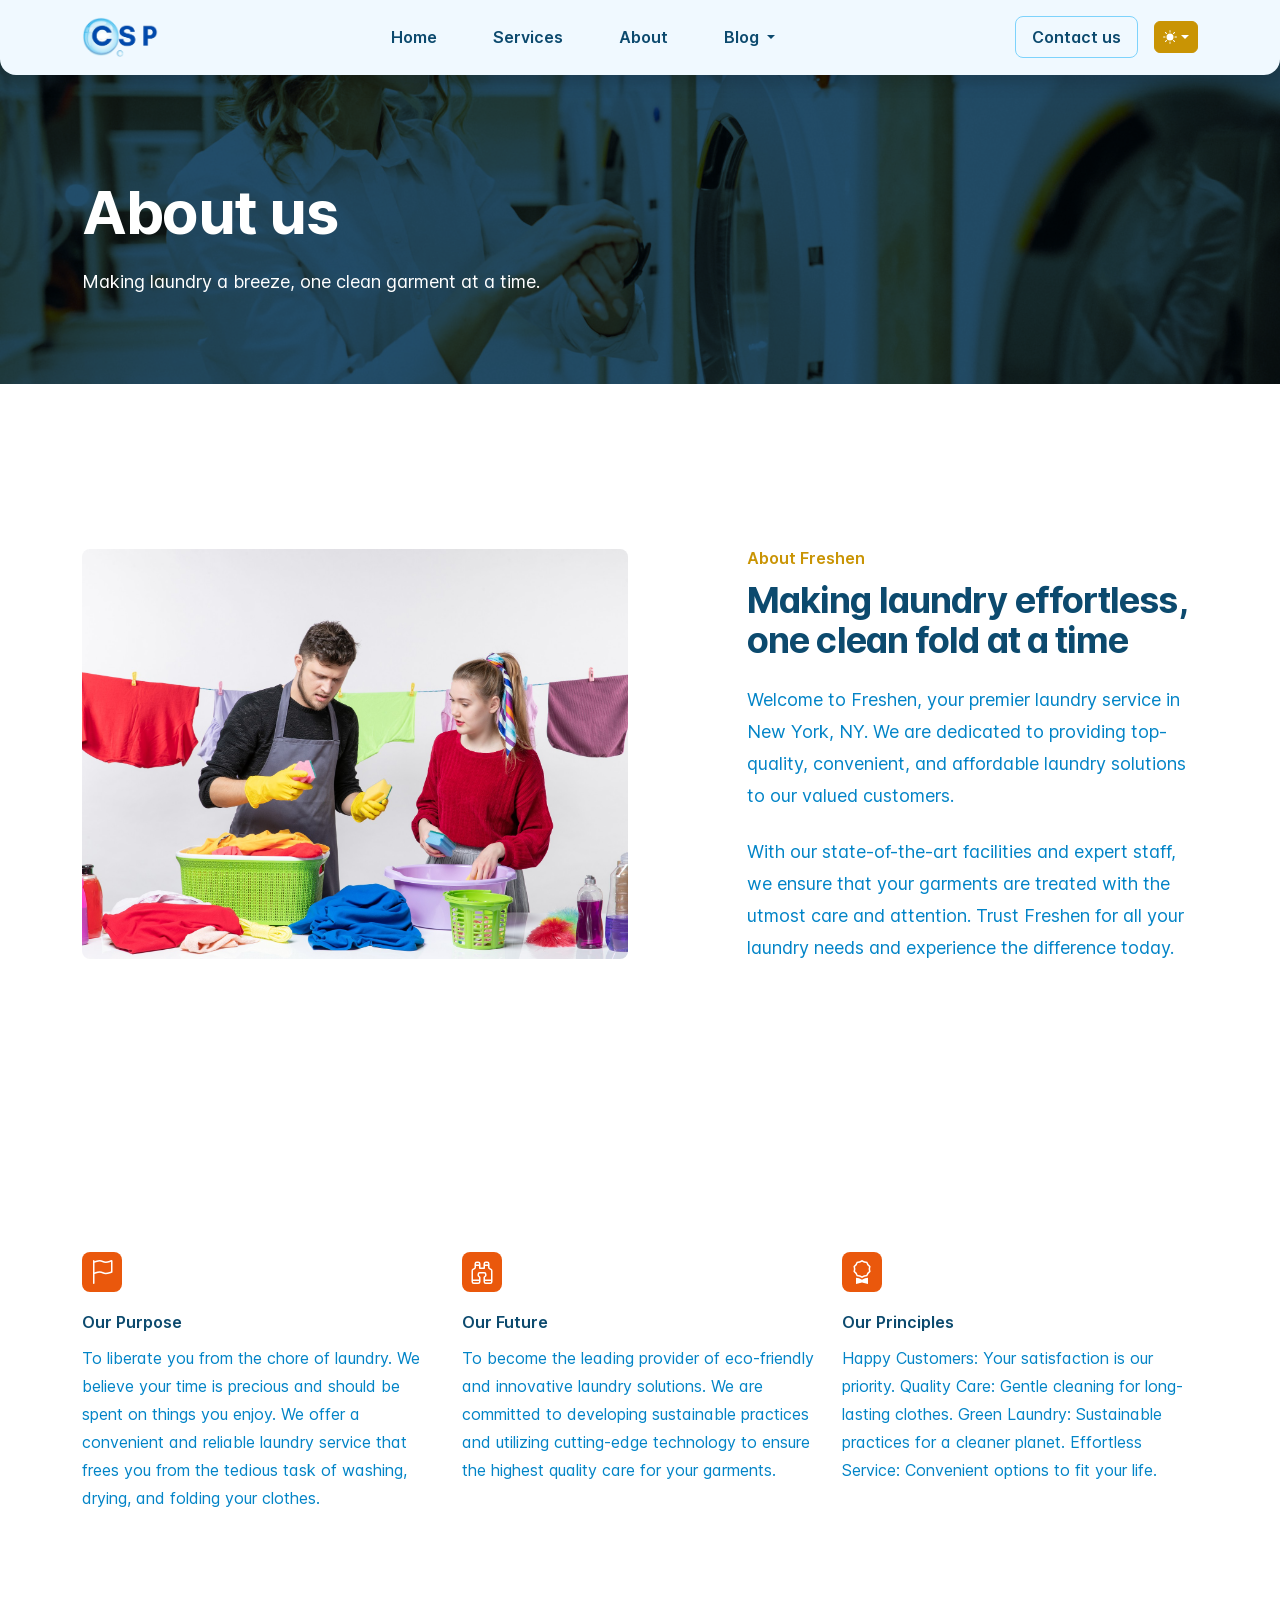
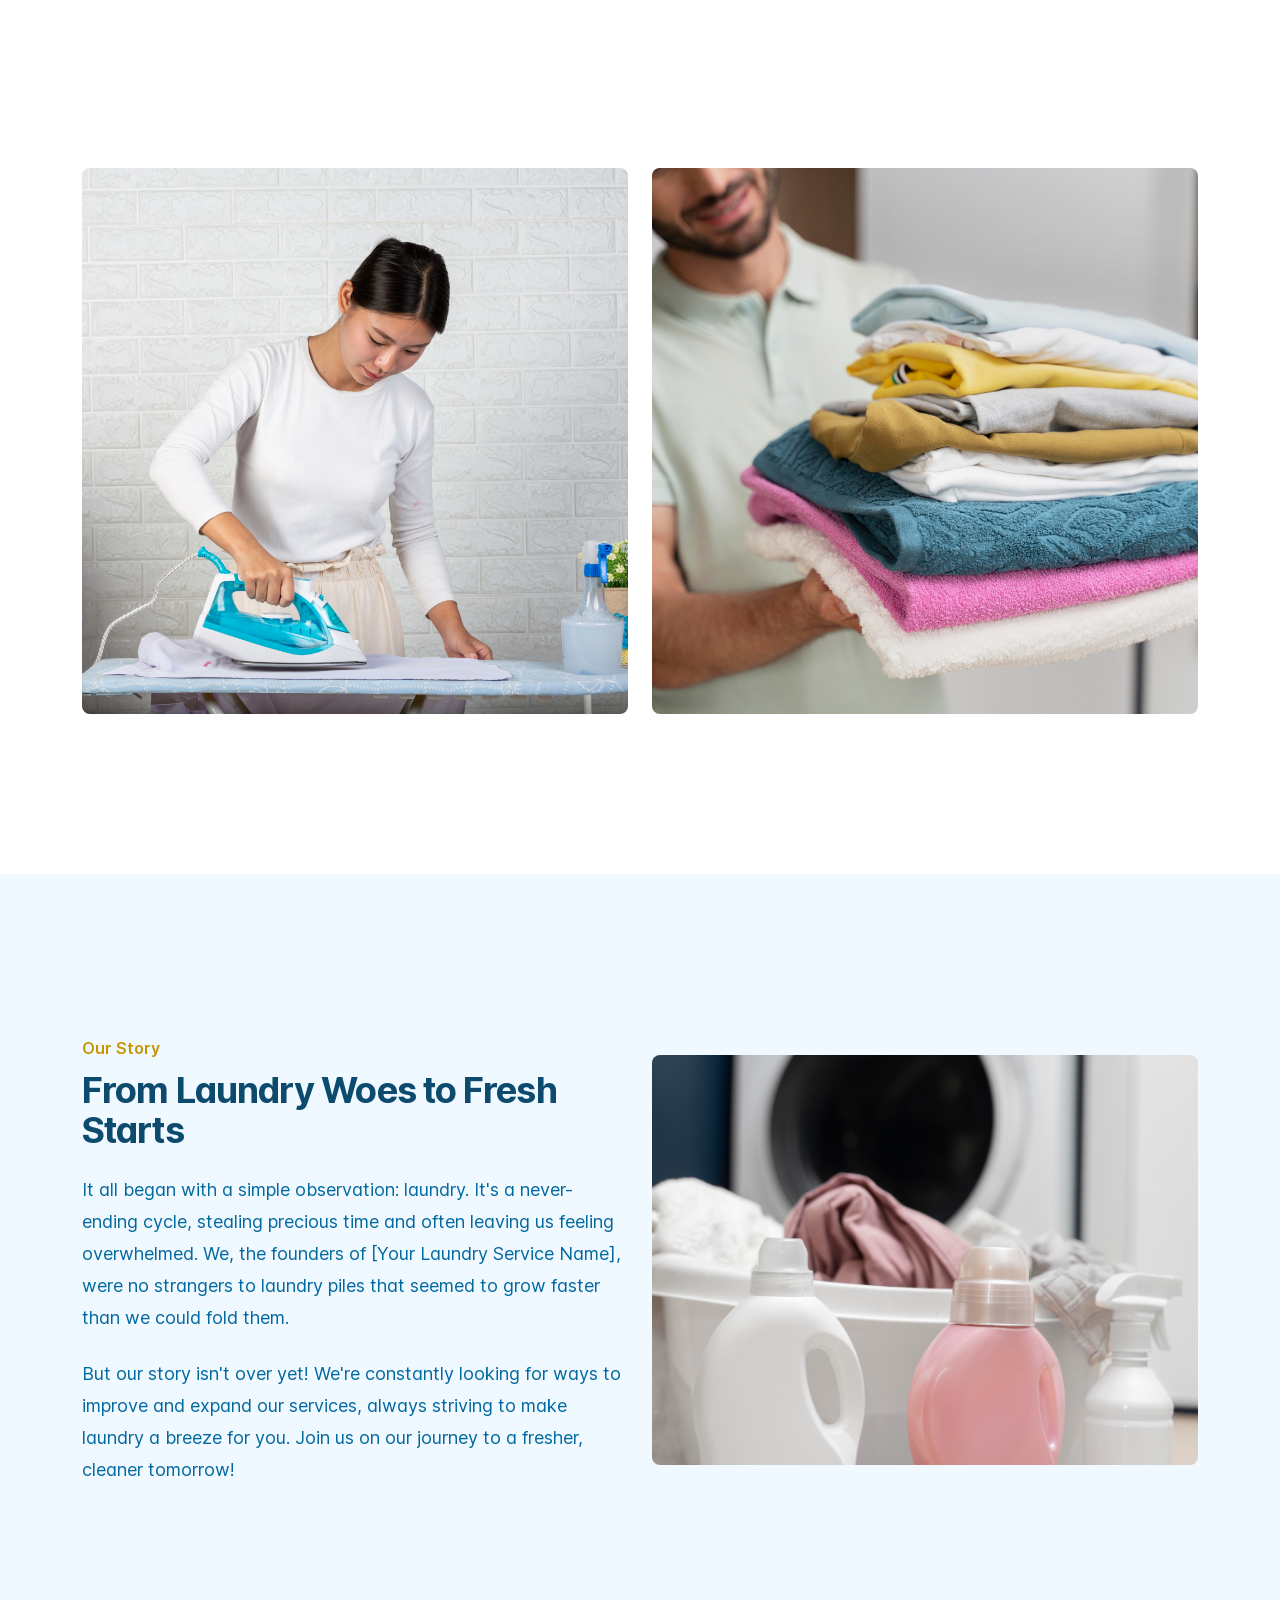
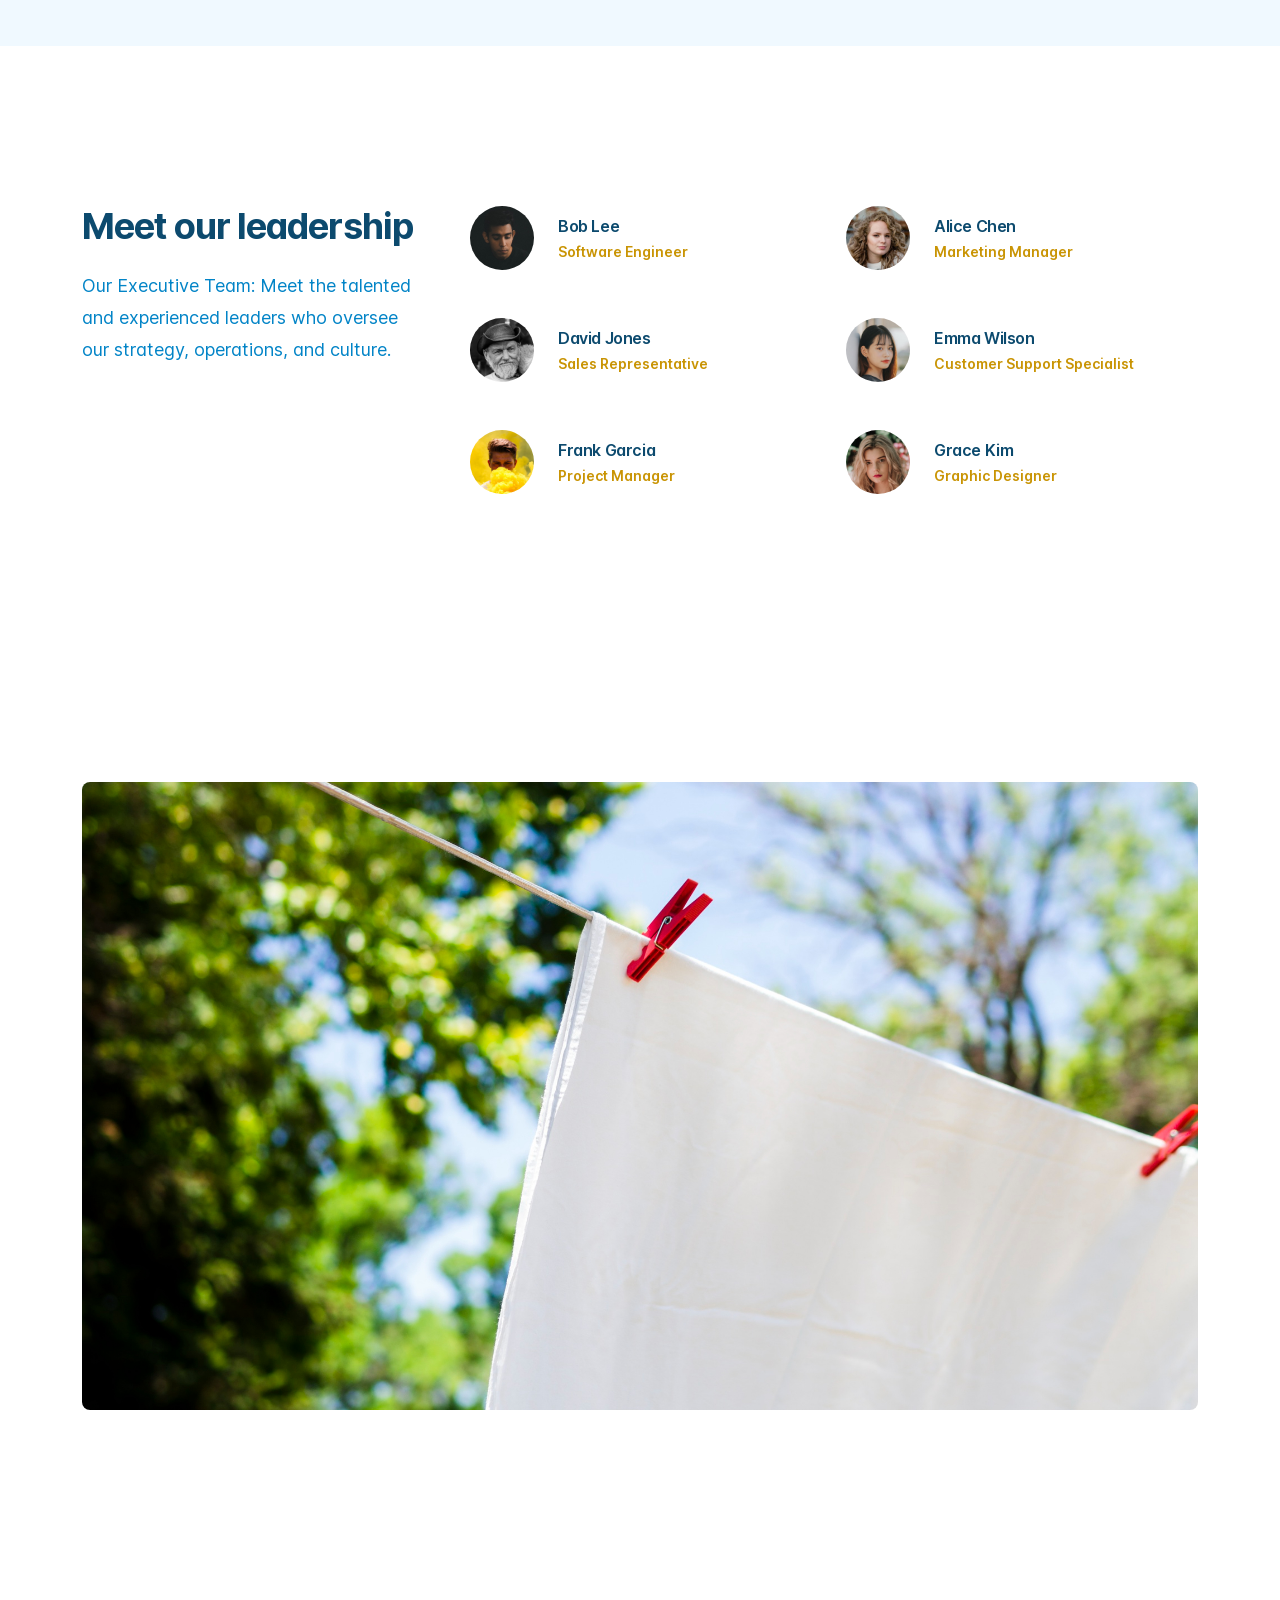
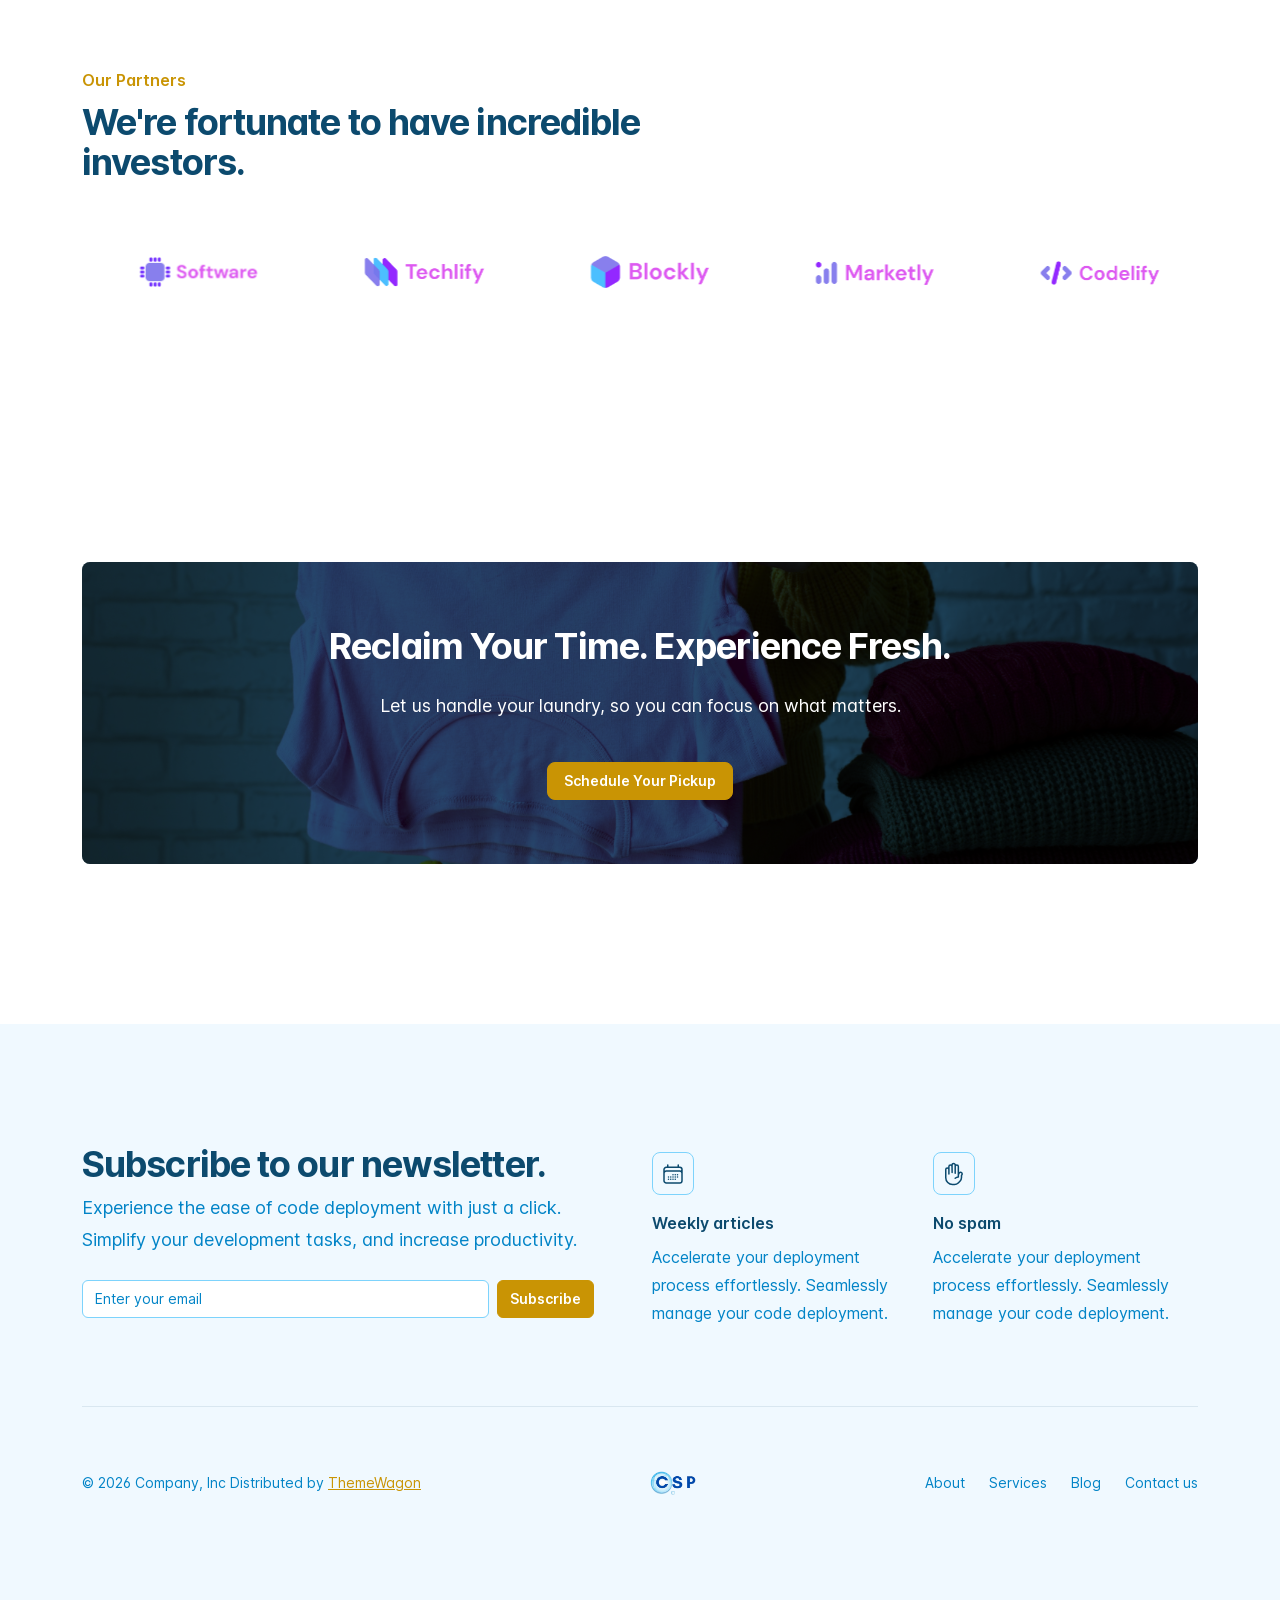
<file: about.html>
<!doctype html>
<html lang="en" dir="ltr" data-bs-theme="auto">
<head>

    <!-- Include JavaScript for color modes -->
    <script src="./assets/js/color-modes.js"></script>

    <meta charset="utf-8">
    <meta name="viewport" content="width=device-width, initial-scale=1">

    <!-- Update the 'content' attribute to reflect the actual content description -->
    <meta name="description" content="your_description_goes_here">

    <!-- Modify the 'content' attribute to include appropriate keywords -->
    <meta name="keywords" content="your_keywords_goes_here">

    <meta name="author" content="tigmatemplate">
    <meta name="generator" content="Bootstrap">

    <!-- Change the text within the <title> tag to match the webpage's content -->
    <title> your_title_goes_here </title>

    <!-- 
        Set the website's favicon and Apple touch icon using the files in the assets/logo folder. You can change these files to your own icons by replacing them with the same names and sizes.

        Be careful if you change the site.webmanifest file, as you need to update the src attribute of the icons array to match the new path of your icon files. Otherwise, your icons may not display correctly on some devices. 
    -->
	<link rel="apple-touch-icon" sizes="180x180" href="./assets/logo/apple-touch-icon.png">
	<link rel="icon" type="image/png" sizes="32x32" href="./assets/logo/favicon-32x32.png">
	<link rel="icon" type="image/png" sizes="16x16" href="./assets/logo/favicon-16x16.png">
	<link rel="icon" type="image/x-icon" href="./assets/logo/favicon.ico">
	<link rel="manifest" href="./assets/logo/site.webmanifest">

    <!-- Stylesheets -->
    <link rel="stylesheet" href="./assets/libraries/glide/css/glide.core.min.css">
    <link rel="stylesheet" href="./assets/libraries/aos/aos.css">
    <link rel="stylesheet" href="./assets/css/main.min.css">
    <link rel="stylesheet" href="./assets/css/style.css">

    <!-- Open Graph Meta Tags for Social Sharing -->
    <!-- Update the 'title' and 'description' content below to enhance social sharing -->
    <meta property="og:title" content="your_title_goes_here">
    <meta property="og:description" content="your_description_goes_here">
    <!-- Update with actual absolute image URL like: https://example.com/main.jpg -->
    <meta property="og:image" content="your_absolute_image_url_goes_here">
    <!-- Update with the absolute URL of the content like: https://example.com/index.html -->
    <meta property="og:url" content="your_absolute_content_url_goes_here">
    <!-- Update with the type of object you’re sharing. (e.g., article, website, etc.) -->
    <meta property="og:type" content="website">
    <!-- Defines the content language -->
    <meta property="og:locale" content="en_US">

    
    <!-- X/Twitter Card Meta Tags for Social Sharing -->
    <meta name="twitter:card" content="summary_large_image">
    <!-- Update with your X/Twitter handle -->
    <meta name="twitter:site" content="@yourtwitterhandle"> 
    <!-- Update the 'title' and 'description' content below to enhance social sharing -->
    <meta name="twitter:title" content="your_title_goes_here"> 
    <meta name="twitter:description" content="your_description_goes_here">
    <!-- Update with actual absolute image URL like: https://example.com/main.jpg -->
    <meta name="twitter:image" content="your_absolute_image_url_goes_here"> 
    
    <!-- 
        The following line specifies the canonical URL for this page.
        Replace your_canonical_url_goes_here with the actual canonical URL if needed like: https://example.com/index.html
        Or just remove it!!!!
    -->
    <link rel="canonical" href="your_canonical_url_goes_here">

</head>
<body>


    <!-- loader-wrapper -->
    <div class="loader-wrapper">
        <div class="spinner-border text-primary p-5" role="status">
            <span class="visually-hidden">Loading...</span>
        </div>
    </div>



	<!-- header top -->
	<header class="navigation position-absolute w-100 bg-body-tertiary shadow border-bottom border-light border-opacity-10 rounded-bottom-3 rounded-bottom-sm-4">
	    <nav class="navbar navbar-expand-xl" aria-label="Offcanvas navbar large">
	        <div class="container py-1">
	            <a href="./index.html" class="navbar-brand">
	                <img src="./assets/logo/logo.png" height="40" alt="logo">
	            </a>

	            <div class="dropdown ms-3 order-last">
	                <svg xmlns="http://www.w3.org/2000/svg" class="d-none">
	                    <symbol id="check2" viewBox="0 0 16 16">
	                        <path d="M13.854 3.646a.5.5 0 0 1 0 .708l-7 7a.5.5 0 0 1-.708 0l-3.5-3.5a.5.5 0 1 1 .708-.708L6.5 10.293l6.646-6.647a.5.5 0 0 1 .708 0z"/>
	                    </symbol>
	                    <symbol id="circle-half" viewBox="0 0 16 16">
	                        <path d="M8 15A7 7 0 1 0 8 1v14zm0 1A8 8 0 1 1 8 0a8 8 0 0 1 0 16z"/>
	                    </symbol>
	                    <symbol id="moon-stars-fill" viewBox="0 0 16 16">
	                        <path d="M6 .278a.768.768 0 0 1 .08.858 7.208 7.208 0 0 0-.878 3.46c0 4.021 3.278 7.277 7.318 7.277.527 0 1.04-.055 1.533-.16a.787.787 0 0 1 .81.316.733.733 0 0 1-.031.893A8.349 8.349 0 0 1 8.344 16C3.734 16 0 12.286 0 7.71 0 4.266 2.114 1.312 5.124.06A.752.752 0 0 1 6 .278z"/>
	                        <path d="M10.794 3.148a.217.217 0 0 1 .412 0l.387 1.162c.173.518.579.924 1.097 1.097l1.162.387a.217.217 0 0 1 0 .412l-1.162.387a1.734 1.734 0 0 0-1.097 1.097l-.387 1.162a.217.217 0 0 1-.412 0l-.387-1.162A1.734 1.734 0 0 0 9.31 6.593l-1.162-.387a.217.217 0 0 1 0-.412l1.162-.387a1.734 1.734 0 0 0 1.097-1.097l.387-1.162zM13.863.099a.145.145 0 0 1 .274 0l.258.774c.115.346.386.617.732.732l.774.258a.145.145 0 0 1 0 .274l-.774.258a1.156 1.156 0 0 0-.732.732l-.258.774a.145.145 0 0 1-.274 0l-.258-.774a1.156 1.156 0 0 0-.732-.732l-.774-.258a.145.145 0 0 1 0-.274l.774-.258c.346-.115.617-.386.732-.732L13.863.1z"/>
	                    </symbol>
	                    <symbol id="sun-fill" viewBox="0 0 16 16">
	                        <path d="M8 12a4 4 0 1 0 0-8 4 4 0 0 0 0 8zM8 0a.5.5 0 0 1 .5.5v2a.5.5 0 0 1-1 0v-2A.5.5 0 0 1 8 0zm0 13a.5.5 0 0 1 .5.5v2a.5.5 0 0 1-1 0v-2A.5.5 0 0 1 8 13zm8-5a.5.5 0 0 1-.5.5h-2a.5.5 0 0 1 0-1h2a.5.5 0 0 1 .5.5zM3 8a.5.5 0 0 1-.5.5h-2a.5.5 0 0 1 0-1h2A.5.5 0 0 1 3 8zm10.657-5.657a.5.5 0 0 1 0 .707l-1.414 1.415a.5.5 0 1 1-.707-.708l1.414-1.414a.5.5 0 0 1 .707 0zm-9.193 9.193a.5.5 0 0 1 0 .707L3.05 13.657a.5.5 0 0 1-.707-.707l1.414-1.414a.5.5 0 0 1 .707 0zm9.193 2.121a.5.5 0 0 1-.707 0l-1.414-1.414a.5.5 0 0 1 .707-.707l1.414 1.414a.5.5 0 0 1 0 .707zM4.464 4.465a.5.5 0 0 1-.707 0L2.343 3.05a.5.5 0 1 1 .707-.707l1.414 1.414a.5.5 0 0 1 0 .708z"/>
	                    </symbol>
	                </svg>

	                <button class="btn btn-primary text-white btn-sm rounded dropdown-toggle d-flex align-items-center"
	                    id="bd-theme" type="button" aria-expanded="false" data-bs-toggle="dropdown"
	                    aria-label="Toggle theme (auto)">
	                    <svg fill="currentColor" class="bi my-1 theme-icon-active" width="1em" height="1em"><use href="#circle-half"></use></svg>
	                    <span class="visually-hidden" id="bd-theme-text">Toggle theme</span>
	                </button>

	                <ul class="p-1 dropdown-menu dropdown-menu-end dropdown-menu-hover end-0 rounded-3 shadow bg-body-tertiary"
	                    style="--bs-dropdown-min-width: 9rem;" aria-labelledby="bd-theme-text">

	                    <li style="color: var(--bs-tertiary-bg);">
	                        <svg xmlns="http://www.w3.org/2000/svg" width="20" height="20" fill="currentColor"
	                            class="mt-n1 d-inline-block position-absolute top-0 end-0 translate-middle" viewBox="0 0 16 16">
	                            <path class="carret-dropdown-path" d="m7.247 4.86-4.796 5.481c-.566.647-.106 1.659.753 1.659h9.592a1 1 0 0 0 .753-1.659l-4.796-5.48a1 1 0 0 0-1.506 0z"/>
	                        </svg>
	                    </li>

	                    <li>
	                        <button type="button" class="dropdown-item d-flex align-items-center rounded-1" data-bs-theme-value="light" aria-pressed="false">
	                            <svg fill="currentColor" class="bi me-2 theme-icon" width="1em" height="1em"><use href="#sun-fill"></use></svg>
	                            Light
	                            <svg fill="currentColor" class="bi ms-auto d-none active-check" width="1em" height="1em"><use href="#check2"></use></svg>
	                        </button>
	                    </li>

	                    <li>
	                        <button type="button" class="my-1 dropdown-item d-flex align-items-center rounded-1" data-bs-theme-value="dark" aria-pressed="false">
	                            <svg fill="currentColor" class="bi me-2 theme-icon" width="1em" height="1em"><use href="#moon-stars-fill"></use></svg>
	                            Dark
	                            <svg fill="currentColor" class="bi ms-auto d-none active-check" width="1em" height="1em"><use href="#check2"></use></svg>
	                        </button>
	                    </li>

	                    <li>
	                        <button type="button" class="dropdown-item d-flex align-items-center rounded-1 active" data-bs-theme-value="auto" aria-pressed="true">
	                            <svg fill="currentColor" class="bi me-2 theme-icon" width="1em" height="1em"><use href="#circle-half"></use></svg>
	                            Auto
	                            <svg fill="currentColor" class="bi ms-auto d-none active-check" width="1em" height="1em"><use href="#check2"></use></svg>
	                        </button>
	                    </li>
	                </ul>
	            </div>

	            <button class="navbar-toggler ms-auto" type="button" data-bs-toggle="offcanvas" data-bs-target="#offcanvasNavbar2" aria-controls="offcanvasNavbar2" aria-label="Toggle navigation">
	                <span class="navbar-toggler-icon"></span>
	            </button>

	            <div class="offcanvas offcanvas-end border-0 rounded-start-0 rounded-start-sm-4" tabindex="-1" id="offcanvasNavbar2" aria-labelledby="offcanvasNavbar2Label">
	                <div class="offcanvas-header" style="padding: 2rem 2rem 1.5rem 2rem;">
	                    <h5 class="offcanvas-title m-0" id="offcanvasNavbar2Label">
	                        <a class="navbar-brand" href="javascript:;">
	                            <img src="./assets/logo/logo.png" height="32" alt="logo">
	                        </a>
	                    </h5>
	                    <button type="button" class="btn-close text-body-emphasis" data-bs-dismiss="offcanvas" aria-label="Close"></button>
	                </div>

	                <div class="offcanvas-body">
	                    <ul class="navbar-nav align-items-xl-center flex-grow-1 column-gap-4 row-gap-4 row-gap-xl-2">
	                        <li class="nav-item ms-xl-auto">
	                            <a href="./home.html" class="px-3 text-body-emphasis bg-body-secondary-hover nav-link rounded-3 text-base leading-6 fw-semibold" aria-current="page">
	                                Home
	                            </a>
	                        </li>

	                        <li class="nav-item">
	                            <a href="./services.html" class="px-3 text-body-emphasis bg-body-secondary-hover nav-link rounded-3 text-base leading-6 fw-semibold">
	                                Services
	                            </a>
	                        </li>

	                        <li class="nav-item">
	                            <a href="./about.html" class="px-3 text-body-emphasis bg-body-secondary-hover nav-link rounded-3 text-base leading-6 fw-semibold">
	                                About
	                            </a>
	                        </li>

	                        <li class="nav-item">
					            <div class="dropdown">
								    <button class="btn w-100 text-start dropdown-toggle px-3 text-body-emphasis bg-body-secondary-hover nav-link rounded-3 text-base leading-6 fw-semibold" type="button" data-bs-toggle="dropdown" aria-expanded="false">
								        Blog
								    </button>
								    <ul class="dropdown-menu dropdown-menu-end dropdown-menu-hover end-0 text-sm shadow bg-body-tertiary" style="--bs-dropdown-min-width: 9rem;">
								    	<li class="d-none d-xl-block" style="color: var(--bs-tertiary-bg);">
					                        <svg xmlns="http://www.w3.org/2000/svg" width="20" height="20" fill="currentColor"
					                            class="mt-n1 d-inline-block position-absolute top-0 end-0 translate-middle" viewBox="0 0 16 16">
					                            <path class="carret-dropdown-path" d="m7.247 4.86-4.796 5.481c-.566.647-.106 1.659.753 1.659h9.592a1 1 0 0 0 .753-1.659l-4.796-5.48a1 1 0 0 0-1.506 0z"/>
					                        </svg>
					                    </li>
								        <li>
								        	<a class="dropdown-item text-body-emphasis bg-body-secondary-hover py-2 text-base leading-6 fw-semibold" href="./blog.html"> 
								        		Blog page 
								        	</a>
								        </li>
								        <li>
								        	<a class="dropdown-item text-body-emphasis bg-body-secondary-hover py-2 text-base leading-6 fw-semibold" href="./blog-post.html"> 
								        		Blog post 
								        	</a>
								        </li>
								        <li>
								        	<a class="dropdown-item text-body-emphasis bg-body-secondary-hover py-2 text-base leading-6 fw-semibold" href="./blog-author.html"> 	Author page 
								        	</a>
								        </li>
								    </ul>
								</div>
	                        </li>

	                        <li class="nav-item ms-xl-auto">
	                            <a href="./contact.html" class="px-3 text-body-emphasis bg-body-secondary-hover border nav-link rounded-3 text-base leading-6 fw-semibold text-center">
	                                Contact us
	                            </a>
	                        </li>
	                    </ul>
	                </div>
	            </div>
	        </div>
	    </nav>
	</header>



	<!-- header body -->
	<div class="overflow-hidden py-9 py-xl-10 position-relative">
	   	<img src="./assets/img/bg/bg1.jpg" class="position-absolute z-n1 top-0 h-100 w-100 object-fit-cover" alt="Meeting">

	   	<div class="position-absolute z-n1 top-0 h-100 w-100 bg-dark"
	        style="opacity: 0.85; mix-blend-mode: multiply; filter: contrast(1.15) brightness(0.85);">
	    </div>

	    <div class="position-absolute z-0 top-0 h-100 w-100">
		    <div class="container h-100 d-flex align-items-center">
                <div class="max-w-2xl mx-auto mx-xl-0 text-center text-xl-start">
                    <h1 class="m-0 mt-7 text-white tracking-tight text-6xl fw-bold" data-aos-delay="0" data-aos="fade" data-aos-duration="3000">
                        About us
                    </h1>
                    <p class="m-0 mt-4 text-white text-lg leading-8" data-aos-delay="100" data-aos="fade" data-aos-duration="3000">
                        Making laundry a breeze, one clean garment at a time.
                    </p>
                </div>
		    </div>
	    </div>
	</div>	



	<!-- About Us -->
	<div class="overflow-hidden py-7 py-sm-8 py-xl-9">
		<div class="container">
			<div class="row gy-5 align-items-center justify-content-between">
				<div class="col-12 col-xl-5 order-first order-xl-last">
					<div class="mx-auto max-w-2xl">
						<h2 class="m-0 text-primary-emphasis text-base leading-7 fw-semibold">
							About Freshen
						</h2>
						<p class="m-0 mt-2 text-body-emphasis text-4xl tracking-tight fw-bold">
							Making laundry effortless, one clean fold at a time
						</p>
						<p class="m-0 mt-4 text-body-secondary text-lg leading-8">
							Welcome to Freshen, your premier laundry service in New York, NY. We are dedicated to providing top-quality, convenient, and affordable laundry solutions to our valued customers.
						</p>
						<p class="m-0 mt-4 text-body-secondary text-lg leading-8">
							With our state-of-the-art facilities and expert staff, we ensure that your garments are treated with the utmost care and attention. Trust Freshen for all your laundry needs and experience the difference today.
						</p>
					</div>
				</div>

				<div class="col-12 col-xl-6">
					<div class="mx-auto max-w-2xl">
                        <div class="ratio ratio-4x3" data-aos-delay="200" data-aos="fade" data-aos-duration="3000">
                            <img src="./assets/img/bg/bg5.jpg" class="object-fit-cover rounded-3" alt="presentation">
                        </div>
					</div>
				</div>
			</div>		
		</div>
	</div>



	<!-- Our purpose our future Our Principles -->
	<div class="overflow-hidden py-6 py-sm-7 py-xl-8">
		<div class="container">
			<div class="row gy-5 row-cols-1 row-cols-lg-3">
				<div class="col" data-aos-delay="0" data-aos="fade-left" data-aos-duration="3000">
					<div class="bg-primary rounded-3 d-inline-flex align-items-center justify-content-center"
	                     style="width: 2.5rem; height: 2.5rem;">
                        <svg xmlns="http://www.w3.org/2000/svg" width="1.5rem" height="1.5rem" fill="currentColor" class="text-white bi bi-flag" viewBox="0 0 16 16"> <path d="M14.778.085A.5.5 0 0 1 15 .5V8a.5.5 0 0 1-.314.464L14.5 8l.186.464-.003.001-.006.003-.023.009a12 12 0 0 1-.397.15c-.264.095-.631.223-1.047.35-.816.252-1.879.523-2.71.523-.847 0-1.548-.28-2.158-.525l-.028-.01C7.68 8.71 7.14 8.5 6.5 8.5c-.7 0-1.638.23-2.437.477A20 20 0 0 0 3 9.342V15.5a.5.5 0 0 1-1 0V.5a.5.5 0 0 1 1 0v.282c.226-.079.496-.17.79-.26C4.606.272 5.67 0 6.5 0c.84 0 1.524.277 2.121.519l.043.018C9.286.788 9.828 1 10.5 1c.7 0 1.638-.23 2.437-.477a20 20 0 0 0 1.349-.476l.019-.007.004-.002h.001M14 1.221c-.22.078-.48.167-.766.255-.81.252-1.872.523-2.734.523-.886 0-1.592-.286-2.203-.534l-.008-.003C7.662 1.21 7.139 1 6.5 1c-.669 0-1.606.229-2.415.478A21 21 0 0 0 3 1.845v6.433c.22-.078.48-.167.766-.255C4.576 7.77 5.638 7.5 6.5 7.5c.847 0 1.548.28 2.158.525l.028.01C9.32 8.29 9.86 8.5 10.5 8.5c.668 0 1.606-.229 2.415-.478A21 21 0 0 0 14 7.655V1.222z"/> </svg>
                    </div>

					<h3 class="m-0 mt-3 text-body-emphasis text-base leading-7 fw-semibold">
						Our Purpose
					</h3>
					<p class="m-0 mt-2 text-body-secondary text-base leading-7 max-w-lg">
						To liberate you from the chore of laundry. We believe your time is precious and should be spent on things you enjoy. We offer a convenient and reliable laundry service that frees you from the tedious task of washing, drying, and folding your clothes.
					</p>
				</div>

				<div class="col" data-aos-delay="100" data-aos="fade-left" data-aos-duration="3000">
					<div class="bg-primary rounded-3 d-inline-flex align-items-center justify-content-center"
	                     style="width: 2.5rem; height: 2.5rem;">
                        <svg xmlns="http://www.w3.org/2000/svg" width="1.5rem" height="1.5rem" fill="currentColor" class="text-white bi bi-binoculars" viewBox="0 0 16 16"> <path d="M3 2.5A1.5 1.5 0 0 1 4.5 1h1A1.5 1.5 0 0 1 7 2.5V5h2V2.5A1.5 1.5 0 0 1 10.5 1h1A1.5 1.5 0 0 1 13 2.5v2.382a.5.5 0 0 0 .276.447l.895.447A1.5 1.5 0 0 1 15 7.118V14.5a1.5 1.5 0 0 1-1.5 1.5h-3A1.5 1.5 0 0 1 9 14.5v-3a.5.5 0 0 1 .146-.354l.854-.853V9.5a.5.5 0 0 0-.5-.5h-3a.5.5 0 0 0-.5.5v.793l.854.853A.5.5 0 0 1 7 11.5v3A1.5 1.5 0 0 1 5.5 16h-3A1.5 1.5 0 0 1 1 14.5V7.118a1.5 1.5 0 0 1 .83-1.342l.894-.447A.5.5 0 0 0 3 4.882zM4.5 2a.5.5 0 0 0-.5.5V3h2v-.5a.5.5 0 0 0-.5-.5zM6 4H4v.882a1.5 1.5 0 0 1-.83 1.342l-.894.447A.5.5 0 0 0 2 7.118V13h4v-1.293l-.854-.853A.5.5 0 0 1 5 10.5v-1A1.5 1.5 0 0 1 6.5 8h3A1.5 1.5 0 0 1 11 9.5v1a.5.5 0 0 1-.146.354l-.854.853V13h4V7.118a.5.5 0 0 0-.276-.447l-.895-.447A1.5 1.5 0 0 1 12 4.882V4h-2v1.5a.5.5 0 0 1-.5.5h-3a.5.5 0 0 1-.5-.5zm4-1h2v-.5a.5.5 0 0 0-.5-.5h-1a.5.5 0 0 0-.5.5zm4 11h-4v.5a.5.5 0 0 0 .5.5h3a.5.5 0 0 0 .5-.5zm-8 0H2v.5a.5.5 0 0 0 .5.5h3a.5.5 0 0 0 .5-.5z"/> </svg>
                    </div>

					<h3 class="m-0 mt-3 text-body-emphasis text-base leading-7 fw-semibold">
						Our Future
					</h3>
					<p class="m-0 mt-2 text-body-secondary text-base leading-7 max-w-lg">
						To become the leading provider of eco-friendly and innovative laundry solutions. We are committed to developing sustainable practices and utilizing cutting-edge technology to ensure the highest quality care for your garments.
					</p>
				</div>

				<div class="col" data-aos-delay="200" data-aos="fade-left" data-aos-duration="3000">
					<div class="bg-primary rounded-3 d-inline-flex align-items-center justify-content-center"
	                     style="width: 2.5rem; height: 2.5rem;">
                        <svg xmlns="http://www.w3.org/2000/svg" width="1.5rem" height="1.5rem" fill="currentColor" class="text-white bi bi-award" viewBox="0 0 16 16"> <path d="M9.669.864 8 0 6.331.864l-1.858.282-.842 1.68-1.337 1.32L2.6 6l-.306 1.854 1.337 1.32.842 1.68 1.858.282L8 12l1.669-.864 1.858-.282.842-1.68 1.337-1.32L13.4 6l.306-1.854-1.337-1.32-.842-1.68zm1.196 1.193.684 1.365 1.086 1.072L12.387 6l.248 1.506-1.086 1.072-.684 1.365-1.51.229L8 10.874l-1.355-.702-1.51-.229-.684-1.365-1.086-1.072L3.614 6l-.25-1.506 1.087-1.072.684-1.365 1.51-.229L8 1.126l1.356.702z"/> <path d="M4 11.794V16l4-1 4 1v-4.206l-2.018.306L8 13.126 6.018 12.1z"/> </svg>
                    </div>

					<h3 class="m-0 mt-3 text-body-emphasis text-base leading-7 fw-semibold">
						Our Principles
					</h3>
					<p class="m-0 mt-2 text-body-secondary text-base leading-7 max-w-lg">
						Happy Customers: Your satisfaction is our priority.
						Quality Care: Gentle cleaning for long-lasting clothes.
						Green Laundry: Sustainable practices for a cleaner planet.
						Effortless Service: Convenient options to fit your life.
					</p>
				</div>
			</div>
		</div>
	</div>



 	<!-- 2 landscap images -->
 	<div class="overflow-hidden pt-6 pt-sm-7 pt-xl-8 pb-7 pb-sm-8 pb-xl-9">
		<div class="container">
			<div class="row gx-lg-4 row-cols-1 row-cols-lg-2">
				<div class="col">
                    <div class="ratio ratio-1x1" data-aos-delay="0" data-aos="fade" data-aos-duration="1000">
                        <img src="./assets/img/bg/bg3.jpg" class="object-fit-cover rounded-3" alt="presentation" loading="lazy">
                    </div>
				</div>

				<div class="col d-none d-lg-block">
                    <div class="ratio ratio-1x1" data-aos-delay="100" data-aos="fade" data-aos-duration="1000">
                        <img src="./assets/img/bg/bg4.jpg" class="object-fit-cover rounded-3" alt="presentation" loading="lazy">
                    </div>
				</div>
			</div>
		</div>
	</div>



	<!-- Our Story -->
	<div class="overflow-hidden py-7 py-sm-8 py-xl-9 bg-body-tertiary">
		<div class="container">
			<div class="row gy-5 justify-content-between align-items-center">
				<div class="col-12 col-xl-6 col-xxl-5">
					<div class="mx-auto mx-xl-0 max-w-2xl">
						<h2 class="m-0 text-primary-emphasis text-base leading-7 fw-semibold">
							Our Story
						</h2>
						<p class="m-0 mt-2 text-body-emphasis text-4xl tracking-tight fw-bold">
							From Laundry Woes to Fresh Starts
						</p>
						<p class="m-0 mt-4 text-body text-lg leading-8">
							It all began with a simple observation: laundry. It's a never-ending cycle, stealing precious time and often leaving us feeling overwhelmed. We, the founders of [Your Laundry Service Name], were no strangers to laundry piles that seemed to grow faster than we could fold them.
						</p>
						<p class="m-0 mt-4 text-body text-lg leading-8">
							But our story isn't over yet! We're constantly looking for ways to improve and expand our services, always striving to make laundry a breeze for you.
							Join us on our journey to a fresher, cleaner tomorrow!
						</p>
					</div>
				</div>
				<div class="col-12 col-xl-6">
					<div class="mx-auto mx-xl-0 max-w-2xl">
                        <div class="ratio ratio-4x3" data-aos-delay="0" data-aos="fade" data-aos-duration="3000">
                            <img src="./assets/img/bg/bg2.jpg" class="object-fit-cover rounded-3" alt="presentation" loading="lazy">
                        </div>
	                </div>
				</div>
			</div>
		</div>
	</div>


    <!-- Team -->
	<div class="overflow-hidden py-7 py-sm-8 py-xl-9">
	    <div class="container">
	        <div class="row gx-sm-5 gy-5">
	            <div class="col-12 col-xl-4">
	                <div class="max-w-2xl">
	                    <h2 class="m-0 text-body-emphasis tracking-tight text-4xl fw-bold">
	                        Meet our leadership
	                    </h2>
	                    <p class="m-0 mt-4 text-body-secondary text-lg leading-8">
	                        Our Executive Team: Meet the talented and experienced leaders who oversee our strategy, operations, and culture.
	                    </p>
	                </div>
	            </div>

	            <div class="col-12 col-xl-8">
	                <div class="row gx-sm-4 gy-5">
	                    <div class="col-12 col-md-6">
	                        <div class="d-flex align-items-center gap-4">
	                            <img class="rounded-circle" src="./assets/img/small-team/st1.jpg" width="64" height="64" alt="team" loading="lazy">
	                            <div>
	                                <h3 class="m-0 text-body-emphasis text-base leading-7 tracking-tight fw-semibold">
	                                    Bob Lee
	                                </h3>
	                                <p class="m-0 text-primary-emphasis text-sm leading-6 fw-semibold">
	                                    Software Engineer
	                                </p>
	                            </div>
	                        </div>
	                    </div>

	                    <div class="col-12 col-md-6">
	                        <div class="d-flex align-items-center gap-4">
	                            <img class="rounded-circle" src="./assets/img/small-team/st2.jpg" width="64" height="64" alt="team" loading="lazy">
	                            <div>
	                                <h3 class="m-0 text-body-emphasis text-base leading-7 tracking-tight fw-semibold">
	                                    Alice Chen
	                                </h3>
	                                <p class="m-0 text-primary-emphasis text-sm leading-6 fw-semibold">
	                                    Marketing Manager
	                                </p>
	                            </div>
	                        </div>
	                    </div>

	                    <div class="col-12 col-md-6">
	                        <div class="d-flex align-items-center gap-4">
	                            <img class="rounded-circle" src="./assets/img/small-team/st3.jpg" width="64" height="64" alt="team" loading="lazy">
	                            <div>
	                                <h3 class="m-0 text-body-emphasis text-base leading-7 tracking-tight fw-semibold">
	                                    David Jones
	                                </h3>
	                                <p class="m-0 text-primary-emphasis text-sm leading-6 fw-semibold">
	                                    Sales Representative
	                                </p>
	                            </div>
	                        </div>
	                    </div>

	                    <div class="col-12 col-md-6">
	                        <div class="d-flex align-items-center gap-4">
	                            <img class="rounded-circle" src="./assets/img/small-team/st4.jpg" width="64" height="64" alt="team" loading="lazy">
	                            <div>
	                                <h3 class="m-0 text-body-emphasis text-base leading-7 tracking-tight fw-semibold">
	                                    Emma Wilson
	                                </h3>
	                                <p class="m-0 text-primary-emphasis text-sm leading-6 fw-semibold">
	                                    Customer Support Specialist
	                                </p>
	                            </div>
	                        </div>
	                    </div>

	                    <div class="col-12 col-md-6">
	                        <div class="d-flex align-items-center gap-4">
	                            <img class="rounded-circle" src="./assets/img/small-team/st5.jpg" width="64" height="64" alt="team" loading="lazy">
	                            <div>
	                                <h3 class="m-0 text-body-emphasis text-base leading-7 tracking-tight fw-semibold">
	                                    Frank Garcia
	                                </h3>
	                                <p class="m-0 text-primary-emphasis text-sm leading-6 fw-semibold">
	                                    Project Manager
	                                </p>
	                            </div>
	                        </div>
	                    </div>

	                    <div class="col-12 col-md-6">
	                        <div class="d-flex align-items-center gap-4">
	                            <img class="rounded-circle" src="./assets/img/small-team/st6.jpg" width="64" height="64" alt="team" loading="lazy">
	                            <div>
	                                <h3 class="m-0 text-body-emphasis text-base leading-7 tracking-tight fw-semibold">
	                                    Grace Kim
	                                </h3>
	                                <p class="m-0 text-primary-emphasis text-sm leading-6 fw-semibold">
	                                    Graphic Designer
	                                </p>
	                            </div>
	                        </div>
	                    </div>
	                </div>
	            </div>
	        </div>
	    </div>  
	</div>


	<!-- big centered image -->
	<div class="overflow-hidden py-6 py-sm-7 py-xl-8">
		<div class="container">
            <div class="ratio ratio-16x9">
                <img src="./assets/img/bg/bg8.jpg" class="object-fit-cover rounded-3" alt="presentation" loading="lazy">
            </div>
		</div>
	</div>



	<!-- Partners -->
	<div class="overflow-hidden py-6 py-sm-7 py-xl-8">
		<div class="container">
			<div class="max-w-2xl">
				<h2 class="m-0 text-primary-emphasis text-base leading-7 fw-semibold">
					Our Partners
				</h2>
				<div class="m-0 mt-2 text-body-emphasis text-4xl tracking-tight fw-bold">
					We're fortunate to have incredible investors.
				</div>
			</div>

			<div class="mt-4">
				<div class="glide glideHighLinear">
					<div class="glide__track" data-glide-el="track">
						<ul class="glide__slides align-items-center">
							<li class="glide__slide">
								<div class="p-5">
									<img src="./assets/img/partners/logo1.png" class="img-fluid" alt="partners">
								</div>
							</li>
							<li class="glide__slide">
								<div class="p-5">
									<img src="./assets/img/partners/logo2.png" class="img-fluid" alt="partners">
								</div>
							</li>
							<li class="glide__slide">
								<div class="p-5">
									<img src="./assets/img/partners/logo3.png" class="img-fluid" alt="partners">
								</div>
							</li>
							<li class="glide__slide">
								<div class="p-5">
									<img src="./assets/img/partners/logo4.png" class="img-fluid" alt="partners">
								</div>
							</li>
							<li class="glide__slide">
								<div class="p-5">
									<img src="./assets/img/partners/logo5.png" class="img-fluid" alt="partners">
								</div>
							</li>
							<li class="glide__slide">
								<div class="p-5">
									<img src="./assets/img/partners/logo6.png" class="img-fluid" alt="partners">
								</div>
							</li>
							<li class="glide__slide">
								<div class="p-5">
									<img src="./assets/img/partners/logo7.png" class="img-fluid" alt="partners">
								</div>
							</li>
							<li class="glide__slide">
								<div class="p-5">
									<img src="./assets/img/partners/logo8.png" class="img-fluid" alt="partners">
								</div>
							</li>
							<li class="glide__slide">
								<div class="p-5">
									<img src="./assets/img/partners/logo9.png" class="img-fluid" alt="partners">
								</div>
							</li>		
						</ul>
					</div>
				</div>
			</div>
		</div>
	</div>



	<!-- Call to action -->
	<div class="pb-9 pt-7">
		<div class="container">
			<div class="py-6 position-relative text-white rounded-3">
				<img src="./assets/img/bg/bg10.jpg" class="position-absolute z-n1 top-0 h-100 w-100 object-fit-cover rounded-3" loading="lazy" alt="Meeting">

			   	<div class="position-absolute z-n1 top-0 h-100 w-100 bg-dark rounded-3"
			        style="opacity: 0.85; mix-blend-mode: multiply; filter: contrast(1.15) brightness(0.85);">
			    </div>

				<div class="px-6">
					<div class="mx-auto max-w-2xl">
						<h2 class="m-0 tracking-tight text-4xl fw-bold text-center">
							Reclaim Your Time. Experience Fresh.
						</h2>
						<p class="m-0 mt-4 text-lg leading-8 text-center">
							Let us handle your laundry, so you can focus on what matters.
						</p>
						<div class="mt-4 pt-3 text-center">
							<a href="javascript:;" class="btn btn-lg btn-primary text-white text-sm fw-semibold">
								Schedule Your Pickup
							</a>
						</div>
					</div>
				</div>
			</div>
		</div>
	</div>



	<footer class="overflow-hidden py-6 py-sm-7 py-xl-8 bg-body-tertiary">
	    <div class="container">
	        <div class="row gy-5">
	            <div class="col-12 col-xl-6">
	                <div class="pb-3 max-w-lg position-relative">
	                    <form method="post" target="_blank" novalidate class="mc-embedded-subscribe-form">

	                        <h2 class="text-body-emphasis leading-6 text-4xl tracking-tight fw-bold">
	                            Subscribe to our newsletter.
	                        </h2>
	                        <p class="m-0 mt-3 text-body-secondary text-lg leading-8">
	                            Experience the ease of code deployment with just a click. Simplify your development tasks, and increase productivity.
	                        </p>

	                        <div class="mt-4 mb-2 d-flex flex-column flex-sm-row w-100 gap-2 js-form-inputs">
	                            <label for="emailSubscribe1" class="visually-hidden">Email address</label>
	                            <input type="email" name="EMAIL" id="emailSubscribe1" value="" class="form-control leading-6 text-sm max-w-xl" placeholder="Enter your email">
	                            <button type="submit" name="subscribe" class="btn btn-primary text-white fw-semibold text-sm">Subscribe</button>
	                        </div>

	                        <!-- This div is related to Mailchimp integration and handled by a function in our scripts.js file, so no need to worry about it. -->
	                        <div style="position: absolute; left: -5000px;" aria-hidden="true">
	                            <input type="text" class="js-validate-robot" name="b_a4752870f583bb49a02427b3c_143fa46c21" tabindex="-1" value="">
	                        </div>

	                        <!-- response -->
	                        <div class="js-subscribe-response"></div>

	                    </form>
	                </div>
	            </div>

	            <div class="col-12 col-xl-6">
	                <div class="row row-cols-1 row-cols-sm-2 gx-3 gy-5">
	                    <div class="d-flex flex-column align-items-start">
	                        <div class="p-2 bg-body-tertiary rounded-3 border">
	                            <svg class="text-body-emphasis" width="24" height="24" fill="none" viewBox="0 0 24 24" stroke-width="1.5" stroke="currentColor" aria-hidden="true">
	                                <path stroke-linecap="round" stroke-linejoin="round" d="M6.75 3v2.25M17.25 3v2.25M3 18.75V7.5a2.25 2.25 0 012.25-2.25h13.5A2.25 2.25 0 0121 7.5v11.25m-18 0A2.25 2.25 0 005.25 21h13.5A2.25 2.25 0 0021 18.75m-18 0v-7.5A2.25 2.25 0 015.25 9h13.5A2.25 2.25 0 0121 11.25v7.5m-9-6h.008v.008H12v-.008zM12 15h.008v.008H12V15zm0 2.25h.008v.008H12v-.008zM9.75 15h.008v.008H9.75V15zm0 2.25h.008v.008H9.75v-.008zM7.5 15h.008v.008H7.5V15zm0 2.25h.008v.008H7.5v-.008zm6.75-4.5h.008v.008h-.008v-.008zm0 2.25h.008v.008h-.008V15zm0 2.25h.008v.008h-.008v-.008zm2.25-4.5h.008v.008H16.5v-.008zm0 2.25h.008v.008H16.5V15z" />
	                            </svg>
	                        </div>
	                        <div class="m-0 mt-3 text-body-emphasis fw-semibold">
	                            Weekly articles
	                        </div>
	                        <div class="m-0 mt-2 text-body-secondary leading-7">
	                            Accelerate your deployment process effortlessly. Seamlessly manage your code deployment.
	                        </div>
	                    </div>

	                    <div class="d-flex flex-column align-items-start">
	                        <div class="p-2 bg-body-tertiary rounded-3 border">
	                            <svg class="text-body-emphasis" width="24" height="24" fill="none" viewBox="0 0 24 24" stroke-width="1.5" stroke="currentColor" aria-hidden="true">
	                                <path stroke-linecap="round" stroke-linejoin="round" d="M10.05 4.575a1.575 1.575 0 10-3.15 0v3m3.15-3v-1.5a1.575 1.575 0 013.15 0v1.5m-3.15 0l.075 5.925m3.075.75V4.575m0 0a1.575 1.575 0 013.15 0V15M6.9 7.575a1.575 1.575 0 10-3.15 0v8.175a6.75 6.75 0 006.75 6.75h2.018a5.25 5.25 0 003.712-1.538l1.732-1.732a5.25 5.25 0 001.538-3.712l.003-2.024a.668.668 0 01.198-.471 1.575 1.575 0 10-2.228-2.228 3.818 3.818 0 00-1.12 2.687M6.9 7.575V12m6.27 4.318A4.49 4.49 0 0116.35 15m.002 0h-.002" />
	                            </svg>
	                        </div>
	                        <div class="m-0 mt-3 text-body-emphasis fw-semibold">
	                            No spam
	                        </div>
	                        <div class="m-0 mt-2 text-body-secondary leading-7">
	                            Accelerate your deployment process effortlessly. Seamlessly manage your code deployment.
	                        </div>
	                    </div>
	                </div>
	            </div>
	        </div>
	    </div>

	    

	    <div class="container">
	    	<hr class="my-6 text-body-emphasis opacity-10">

	        <div class="d-flex flex-column flex-xl-row gap-5 justify-content-between align-items-xl-center">
	            <div class="order-first order-xl-last">
	                <ul class="nav row gy-4 gx-sm-4 row-cols-2 row-cols-sm-auto">
	                    <li class="nav-item">
	                        <a href="./about.html" class="p-0 text-body-secondary nav-link leading-6 text-sm"> About </a>
	                    </li>
	                    <li class="nav-item">
	                        <a href="./services.html" class="p-0 text-body-secondary nav-link leading-6 text-sm"> Services </a>
	                    </li>
	                    <li class="nav-item">
	                        <a href="./blog.html" class="p-0 text-body-secondary nav-link leading-6 text-sm"> Blog </a>
	                    </li>
	                    <li class="nav-item">
	                        <a href="./contact.html" class="p-0 text-body-secondary nav-link leading-6 text-sm"> Contact us </a>
	                    </li>
	                </ul>
	            </div>

	            <div class="">
	                <a href="./index.html" class="link-body-emphasis d-flex align-items-center text-decoration-none">
	                    <img src="./assets/logo/logo.png" height="24" alt="logo" loading="lazy">
	                </a>
	            </div>

	            <div class="order-last order-xl-first">
	                <p class="mb-0 text-body-secondary leading-6 text-sm">
	                    © 
	                    <span class="current-year"></span> 
	                    Company, Inc Distributed by <a href="https://themewagon.com">ThemeWagon</a>
	                </p>
	            </div>
	        </div>
	    </div>  
	</footer>



	<!-- Back to top button -->
	<button type="button" class="btn btn-primary btn-back-to-top rounded-circle justify-content-center align-items-center p-2 text-white">
		<svg xmlns="http://www.w3.org/2000/svg" width="20" height="20" fill="currentColor" class="bi bi-caret-up-fill" viewBox="0 0 16 16"> <path d="m7.247 4.86-4.796 5.481c-.566.647-.106 1.659.753 1.659h9.592a1 1 0 0 0 .753-1.659l-4.796-5.48a1 1 0 0 0-1.506 0z"/> </svg>
	</button>



	<!-- Bootstrap JavaScript: Bundle with Popper -->
	<script src="./assets/libraries/bootstrap/js/bootstrap.bundle.min.js"></script>
	<script src="./assets/libraries/glide/glide.min.js"></script>
	<script src="./assets/libraries/aos/aos.js"></script>
	<script src="./assets/js/scripts.js"></script>



</body>
</html>
</file>
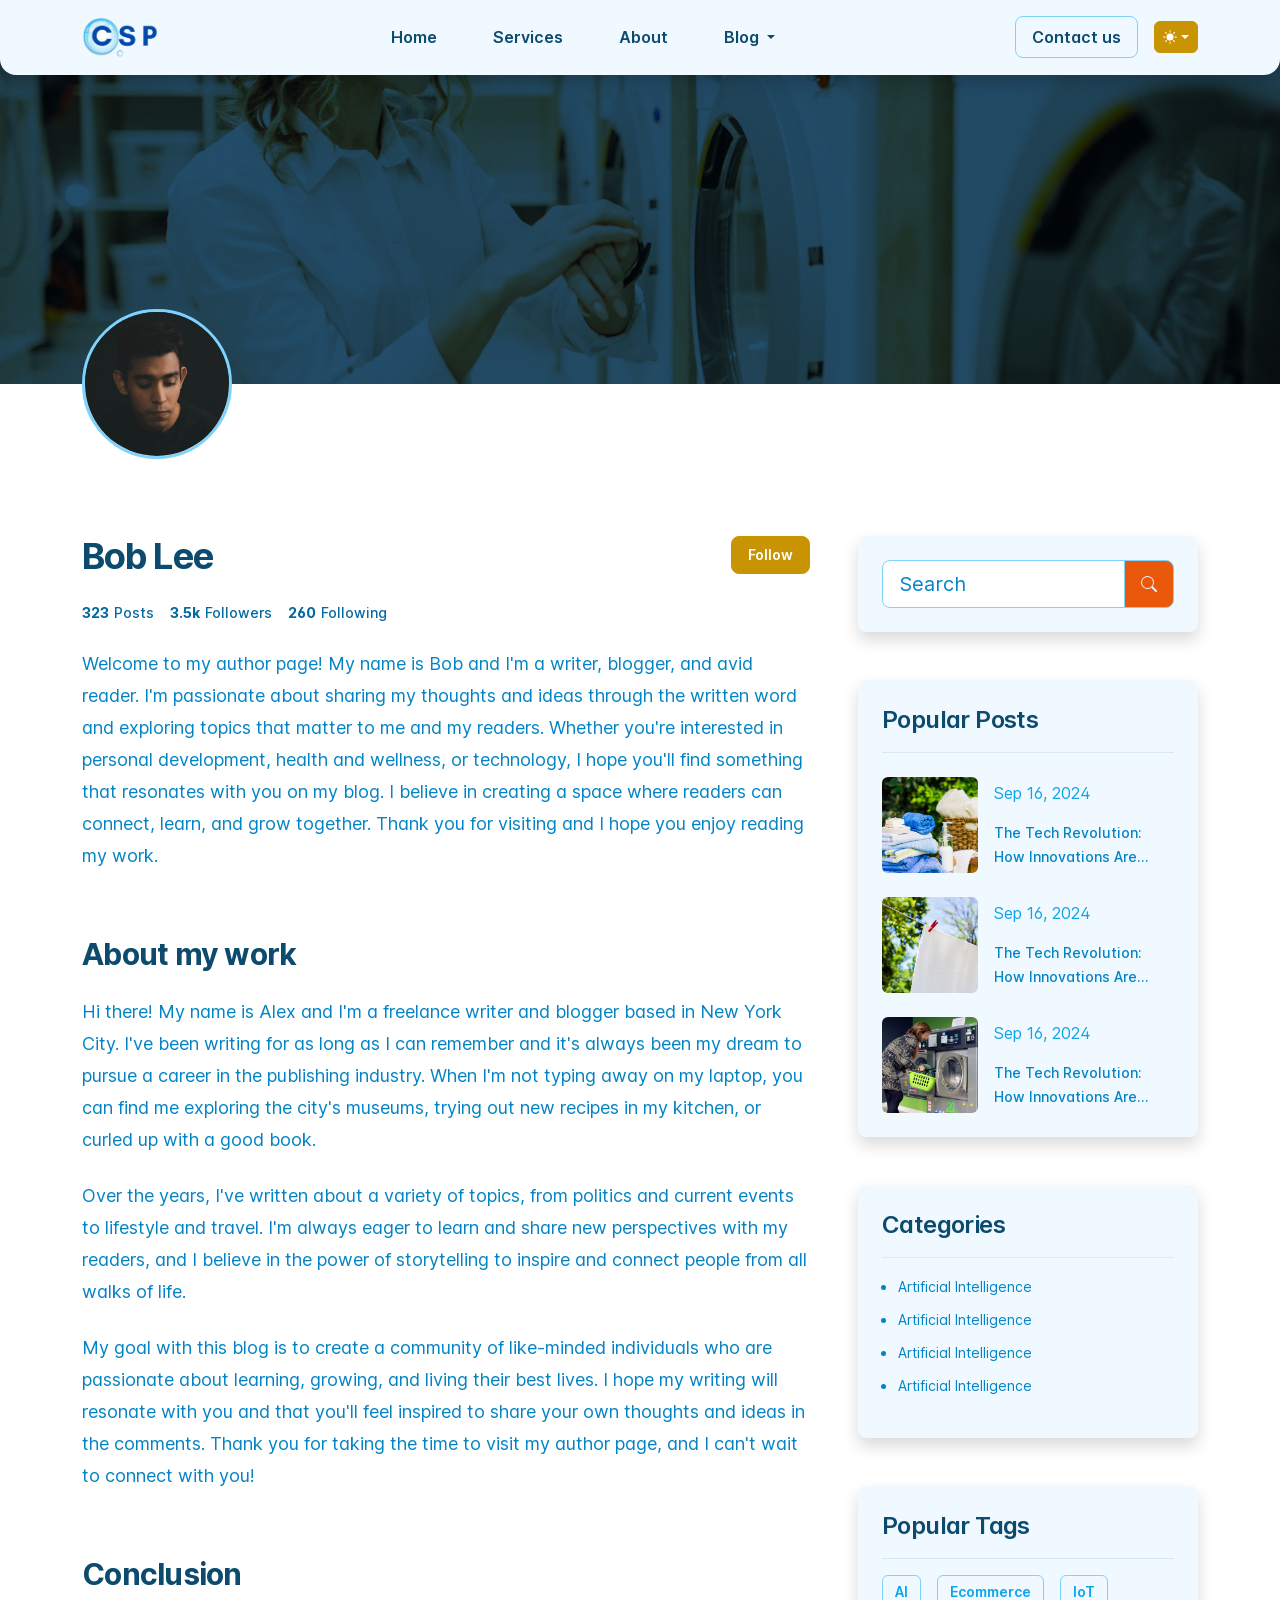
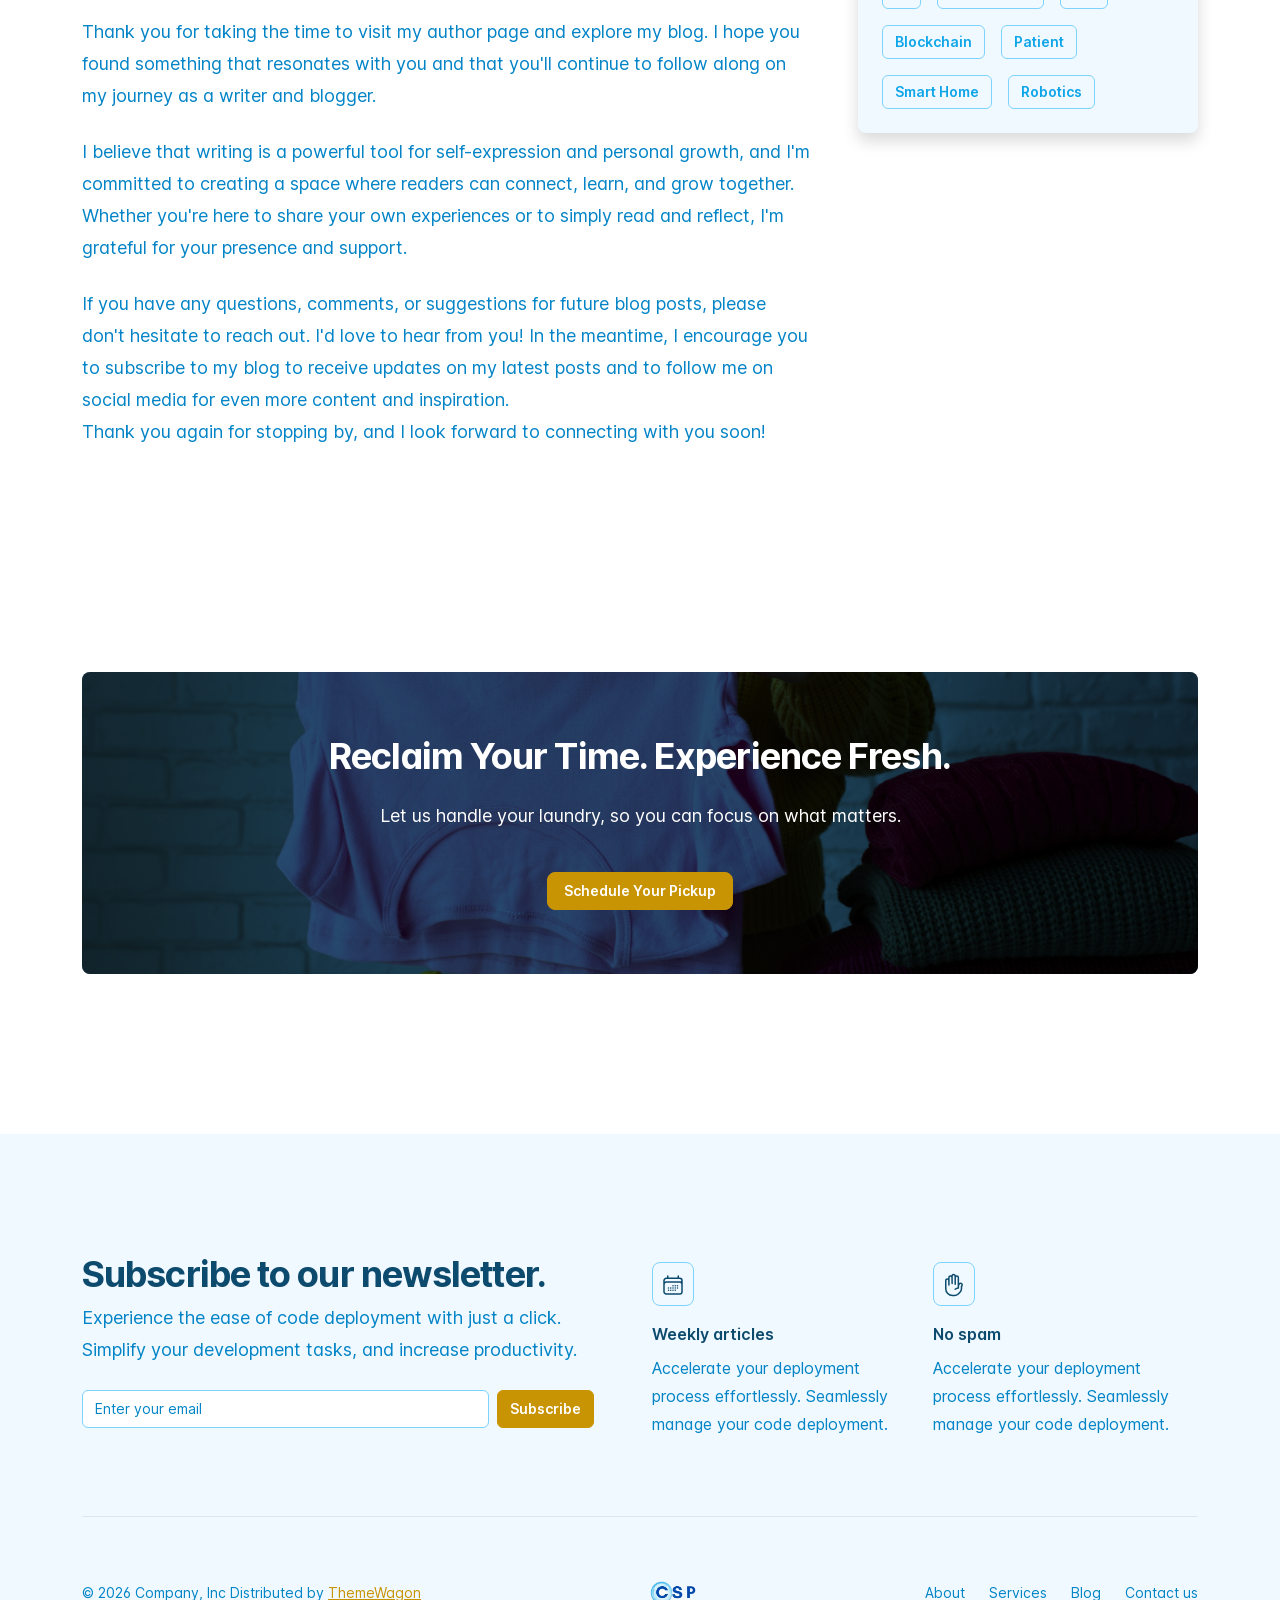
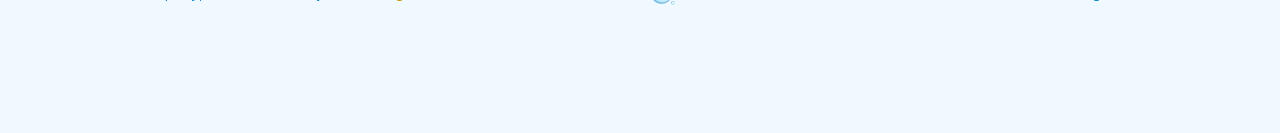
<file: blog-author.html>
<!doctype html>
<html lang="en" dir="ltr" data-bs-theme="auto">
<head>

    <!-- Include JavaScript for color modes -->
    <script src="./assets/js/color-modes.js"></script>

    <meta charset="utf-8">
    <meta name="viewport" content="width=device-width, initial-scale=1">

    <!-- Update the 'content' attribute to reflect the actual content description -->
    <meta name="description" content="your_description_goes_here">

    <!-- Modify the 'content' attribute to include appropriate keywords -->
    <meta name="keywords" content="your_keywords_goes_here">

    <meta name="author" content="tigmatemplate">
    <meta name="generator" content="Bootstrap">

    <!-- Change the text within the <title> tag to match the webpage's content -->
    <title> your_title_goes_here </title>

    <!-- 
        Set the website's favicon and Apple touch icon using the files in the assets/logo folder. You can change these files to your own icons by replacing them with the same names and sizes.

        Be careful if you change the site.webmanifest file, as you need to update the src attribute of the icons array to match the new path of your icon files. Otherwise, your icons may not display correctly on some devices. 
    -->
	<link rel="apple-touch-icon" sizes="180x180" href="./assets/logo/apple-touch-icon.png">
	<link rel="icon" type="image/png" sizes="32x32" href="./assets/logo/favicon-32x32.png">
	<link rel="icon" type="image/png" sizes="16x16" href="./assets/logo/favicon-16x16.png">
	<link rel="icon" type="image/x-icon" href="./assets/logo/favicon.ico">
	<link rel="manifest" href="./assets/logo/site.webmanifest">

    <!-- Stylesheets -->
    <link rel="stylesheet" href="./assets/libraries/glide/css/glide.core.min.css">
    <link rel="stylesheet" href="./assets/libraries/aos/aos.css">
    <link rel="stylesheet" href="./assets/css/main.min.css">
    <link rel="stylesheet" href="./assets/css/style.css">

    <!-- Open Graph Meta Tags for Social Sharing -->
    <!-- Update the 'title' and 'description' content below to enhance social sharing -->
    <meta property="og:title" content="your_title_goes_here">
    <meta property="og:description" content="your_description_goes_here">
    <!-- Update with actual absolute image URL like: https://example.com/main.jpg -->
    <meta property="og:image" content="your_absolute_image_url_goes_here">
    <!-- Update with the absolute URL of the content like: https://example.com/index.html -->
    <meta property="og:url" content="your_absolute_content_url_goes_here">
    <!-- Update with the type of object you’re sharing. (e.g., article, website, etc.) -->
    <meta property="og:type" content="website">
    <!-- Defines the content language -->
    <meta property="og:locale" content="en_US">

    
    <!-- X/Twitter Card Meta Tags for Social Sharing -->
    <meta name="twitter:card" content="summary_large_image">
    <!-- Update with your X/Twitter handle -->
    <meta name="twitter:site" content="@yourtwitterhandle"> 
    <!-- Update the 'title' and 'description' content below to enhance social sharing -->
    <meta name="twitter:title" content="your_title_goes_here"> 
    <meta name="twitter:description" content="your_description_goes_here">
    <!-- Update with actual absolute image URL like: https://example.com/main.jpg -->
    <meta name="twitter:image" content="your_absolute_image_url_goes_here"> 
    
    <!-- 
        The following line specifies the canonical URL for this page.
        Replace your_canonical_url_goes_here with the actual canonical URL if needed like: https://example.com/index.html
        Or just remove it!!!!
    -->
    <link rel="canonical" href="your_canonical_url_goes_here">

</head>
<body>


    <!-- loader-wrapper -->
    <div class="loader-wrapper">
        <div class="spinner-border text-primary p-5" role="status">
            <span class="visually-hidden">Loading...</span>
        </div>
    </div>



	<!-- header top -->
	<header class="navigation position-absolute w-100 bg-body-tertiary shadow border-bottom border-light border-opacity-10 rounded-bottom-3 rounded-bottom-sm-4">
	    <nav class="navbar navbar-expand-xl" aria-label="Offcanvas navbar large">
	        <div class="container py-1">
	            <a href="./index.html" class="navbar-brand">
	                <img src="./assets/logo/logo.png" height="40" alt="logo">
	            </a>

	            <div class="dropdown ms-3 order-last">
	                <svg xmlns="http://www.w3.org/2000/svg" class="d-none">
	                    <symbol id="check2" viewBox="0 0 16 16">
	                        <path d="M13.854 3.646a.5.5 0 0 1 0 .708l-7 7a.5.5 0 0 1-.708 0l-3.5-3.5a.5.5 0 1 1 .708-.708L6.5 10.293l6.646-6.647a.5.5 0 0 1 .708 0z"/>
	                    </symbol>
	                    <symbol id="circle-half" viewBox="0 0 16 16">
	                        <path d="M8 15A7 7 0 1 0 8 1v14zm0 1A8 8 0 1 1 8 0a8 8 0 0 1 0 16z"/>
	                    </symbol>
	                    <symbol id="moon-stars-fill" viewBox="0 0 16 16">
	                        <path d="M6 .278a.768.768 0 0 1 .08.858 7.208 7.208 0 0 0-.878 3.46c0 4.021 3.278 7.277 7.318 7.277.527 0 1.04-.055 1.533-.16a.787.787 0 0 1 .81.316.733.733 0 0 1-.031.893A8.349 8.349 0 0 1 8.344 16C3.734 16 0 12.286 0 7.71 0 4.266 2.114 1.312 5.124.06A.752.752 0 0 1 6 .278z"/>
	                        <path d="M10.794 3.148a.217.217 0 0 1 .412 0l.387 1.162c.173.518.579.924 1.097 1.097l1.162.387a.217.217 0 0 1 0 .412l-1.162.387a1.734 1.734 0 0 0-1.097 1.097l-.387 1.162a.217.217 0 0 1-.412 0l-.387-1.162A1.734 1.734 0 0 0 9.31 6.593l-1.162-.387a.217.217 0 0 1 0-.412l1.162-.387a1.734 1.734 0 0 0 1.097-1.097l.387-1.162zM13.863.099a.145.145 0 0 1 .274 0l.258.774c.115.346.386.617.732.732l.774.258a.145.145 0 0 1 0 .274l-.774.258a1.156 1.156 0 0 0-.732.732l-.258.774a.145.145 0 0 1-.274 0l-.258-.774a1.156 1.156 0 0 0-.732-.732l-.774-.258a.145.145 0 0 1 0-.274l.774-.258c.346-.115.617-.386.732-.732L13.863.1z"/>
	                    </symbol>
	                    <symbol id="sun-fill" viewBox="0 0 16 16">
	                        <path d="M8 12a4 4 0 1 0 0-8 4 4 0 0 0 0 8zM8 0a.5.5 0 0 1 .5.5v2a.5.5 0 0 1-1 0v-2A.5.5 0 0 1 8 0zm0 13a.5.5 0 0 1 .5.5v2a.5.5 0 0 1-1 0v-2A.5.5 0 0 1 8 13zm8-5a.5.5 0 0 1-.5.5h-2a.5.5 0 0 1 0-1h2a.5.5 0 0 1 .5.5zM3 8a.5.5 0 0 1-.5.5h-2a.5.5 0 0 1 0-1h2A.5.5 0 0 1 3 8zm10.657-5.657a.5.5 0 0 1 0 .707l-1.414 1.415a.5.5 0 1 1-.707-.708l1.414-1.414a.5.5 0 0 1 .707 0zm-9.193 9.193a.5.5 0 0 1 0 .707L3.05 13.657a.5.5 0 0 1-.707-.707l1.414-1.414a.5.5 0 0 1 .707 0zm9.193 2.121a.5.5 0 0 1-.707 0l-1.414-1.414a.5.5 0 0 1 .707-.707l1.414 1.414a.5.5 0 0 1 0 .707zM4.464 4.465a.5.5 0 0 1-.707 0L2.343 3.05a.5.5 0 1 1 .707-.707l1.414 1.414a.5.5 0 0 1 0 .708z"/>
	                    </symbol>
	                </svg>

	                <button class="btn btn-primary text-white btn-sm rounded dropdown-toggle d-flex align-items-center"
	                    id="bd-theme" type="button" aria-expanded="false" data-bs-toggle="dropdown"
	                    aria-label="Toggle theme (auto)">
	                    <svg fill="currentColor" class="bi my-1 theme-icon-active" width="1em" height="1em"><use href="#circle-half"></use></svg>
	                    <span class="visually-hidden" id="bd-theme-text">Toggle theme</span>
	                </button>

	                <ul class="p-1 dropdown-menu dropdown-menu-end dropdown-menu-hover end-0 rounded-3 shadow bg-body-tertiary"
	                    style="--bs-dropdown-min-width: 9rem;" aria-labelledby="bd-theme-text">

	                    <li style="color: var(--bs-tertiary-bg);">
	                        <svg xmlns="http://www.w3.org/2000/svg" width="20" height="20" fill="currentColor"
	                            class="mt-n1 d-inline-block position-absolute top-0 end-0 translate-middle" viewBox="0 0 16 16">
	                            <path class="carret-dropdown-path" d="m7.247 4.86-4.796 5.481c-.566.647-.106 1.659.753 1.659h9.592a1 1 0 0 0 .753-1.659l-4.796-5.48a1 1 0 0 0-1.506 0z"/>
	                        </svg>
	                    </li>

	                    <li>
	                        <button type="button" class="dropdown-item d-flex align-items-center rounded-1" data-bs-theme-value="light" aria-pressed="false">
	                            <svg fill="currentColor" class="bi me-2 theme-icon" width="1em" height="1em"><use href="#sun-fill"></use></svg>
	                            Light
	                            <svg fill="currentColor" class="bi ms-auto d-none active-check" width="1em" height="1em"><use href="#check2"></use></svg>
	                        </button>
	                    </li>

	                    <li>
	                        <button type="button" class="my-1 dropdown-item d-flex align-items-center rounded-1" data-bs-theme-value="dark" aria-pressed="false">
	                            <svg fill="currentColor" class="bi me-2 theme-icon" width="1em" height="1em"><use href="#moon-stars-fill"></use></svg>
	                            Dark
	                            <svg fill="currentColor" class="bi ms-auto d-none active-check" width="1em" height="1em"><use href="#check2"></use></svg>
	                        </button>
	                    </li>

	                    <li>
	                        <button type="button" class="dropdown-item d-flex align-items-center rounded-1 active" data-bs-theme-value="auto" aria-pressed="true">
	                            <svg fill="currentColor" class="bi me-2 theme-icon" width="1em" height="1em"><use href="#circle-half"></use></svg>
	                            Auto
	                            <svg fill="currentColor" class="bi ms-auto d-none active-check" width="1em" height="1em"><use href="#check2"></use></svg>
	                        </button>
	                    </li>
	                </ul>
	            </div>

	            <button class="navbar-toggler ms-auto" type="button" data-bs-toggle="offcanvas" data-bs-target="#offcanvasNavbar2" aria-controls="offcanvasNavbar2" aria-label="Toggle navigation">
	                <span class="navbar-toggler-icon"></span>
	            </button>

	            <div class="offcanvas offcanvas-end border-0 rounded-start-0 rounded-start-sm-4" tabindex="-1" id="offcanvasNavbar2" aria-labelledby="offcanvasNavbar2Label">
	                <div class="offcanvas-header" style="padding: 2rem 2rem 1.5rem 2rem;">
	                    <h5 class="offcanvas-title m-0" id="offcanvasNavbar2Label">
	                        <a class="navbar-brand" href="javascript:;">
	                            <img src="./assets/logo/logo.png" height="32" alt="logo">
	                        </a>
	                    </h5>
	                    <button type="button" class="btn-close text-body-emphasis" data-bs-dismiss="offcanvas" aria-label="Close"></button>
	                </div>

	                <div class="offcanvas-body">
	                    <ul class="navbar-nav align-items-xl-center flex-grow-1 column-gap-4 row-gap-4 row-gap-xl-2">
	                        <li class="nav-item ms-xl-auto">
	                            <a href="./home.html" class="px-3 text-body-emphasis bg-body-secondary-hover nav-link rounded-3 text-base leading-6 fw-semibold" aria-current="page">
	                                Home
	                            </a>
	                        </li>

	                        <li class="nav-item">
	                            <a href="./services.html" class="px-3 text-body-emphasis bg-body-secondary-hover nav-link rounded-3 text-base leading-6 fw-semibold">
	                                Services
	                            </a>
	                        </li>

	                        <li class="nav-item">
	                            <a href="./about.html" class="px-3 text-body-emphasis bg-body-secondary-hover nav-link rounded-3 text-base leading-6 fw-semibold">
	                                About
	                            </a>
	                        </li>

	                        <li class="nav-item">
					            <div class="dropdown">
								    <button class="btn w-100 text-start dropdown-toggle px-3 text-body-emphasis bg-body-secondary-hover nav-link rounded-3 text-base leading-6 fw-semibold" type="button" data-bs-toggle="dropdown" aria-expanded="false">
								        Blog
								    </button>
								    <ul class="dropdown-menu dropdown-menu-end dropdown-menu-hover end-0 text-sm shadow bg-body-tertiary" style="--bs-dropdown-min-width: 9rem;">
								    	<li class="d-none d-xl-block" style="color: var(--bs-tertiary-bg);">
					                        <svg xmlns="http://www.w3.org/2000/svg" width="20" height="20" fill="currentColor"
					                            class="mt-n1 d-inline-block position-absolute top-0 end-0 translate-middle" viewBox="0 0 16 16">
					                            <path class="carret-dropdown-path" d="m7.247 4.86-4.796 5.481c-.566.647-.106 1.659.753 1.659h9.592a1 1 0 0 0 .753-1.659l-4.796-5.48a1 1 0 0 0-1.506 0z"/>
					                        </svg>
					                    </li>
								        <li>
								        	<a class="dropdown-item text-body-emphasis bg-body-secondary-hover py-2 text-base leading-6 fw-semibold" href="./blog.html"> 
								        		Blog page 
								        	</a>
								        </li>
								        <li>
								        	<a class="dropdown-item text-body-emphasis bg-body-secondary-hover py-2 text-base leading-6 fw-semibold" href="./blog-post.html"> 
								        		Blog post 
								        	</a>
								        </li>
								        <li>
								        	<a class="dropdown-item text-body-emphasis bg-body-secondary-hover py-2 text-base leading-6 fw-semibold" href="./blog-author.html"> 	Author page 
								        	</a>
								        </li>
								    </ul>
								</div>
	                        </li>

	                        <li class="nav-item ms-xl-auto">
	                            <a href="./contact.html" class="px-3 text-body-emphasis bg-body-secondary-hover border nav-link rounded-3 text-base leading-6 fw-semibold text-center">
	                                Contact us
	                            </a>
	                        </li>
	                    </ul>
	                </div>
	            </div>
	        </div>
	    </nav>
	</header>



	<!-- header body -->
	<div class="overflow-hidden py-9 py-xl-10 position-relative">
	   	<img src="./assets/img/bg/bg1.jpg" class="position-absolute z-n1 top-0 h-100 w-100 object-fit-cover" alt="Meeting">

	   	<div class="position-absolute z-n1 top-0 h-100 w-100 bg-dark"
	        style="opacity: 0.85; mix-blend-mode: multiply; filter: contrast(1.15) brightness(0.85);">
	    </div>
	</div>	


	<div>
		<div class="container">
			<div class="max-w-3xl mx-auto mx-xl-0 position-relative" data-aos-delay="0" data-aos="zoom-in" data-aos-duration="1000">
				<img src="./assets/img/team/t1.jpg" height="150" width="150" alt="Author's image"
					class="object-fit-cover rounded-circle position-absolute z-1 start-0 translate-middle-y border border-3">
			</div>
		</div>
	</div>



	<div class="overflow-hidden pt-7 pb-6 py-sm-7 py-xl-8">
		<div class="container">
			<div class="row gy-5 gx-xl-5 justify-content-between">
				<div class="col-12 col-xl-8">
					<div class="max-w-3xl mx-auto mx-xl-0 mt-4">
						<div class="d-flex justify-content-between">
							<h2 class="m-0 text-body-emphasis text-4xl tracking-tight fw-bold">
								Bob Lee
							</h2>

							<div>
								<button class="btn btn-lg btn-primary px-3 text-white text-sm fw-semibold">
									Follow
								</button>
							</div>
						</div>

						<div class="d-flex my-4">
							<span class="me-3">
								<span class="text-body text-sm fw-bold">323</span>
								<span class="text-body text-sm fw-medium">Posts</span>
							</span>

							<span class="me-3">
								<span class="text-body text-sm fw-bold">3.5k</span>
								<span class="text-body text-sm fw-medium">Followers</span>
							</span>

							<span class="me-3">
								<span class="text-body text-sm fw-bold">260</span>
								<span class="text-body text-sm fw-medium">Following</span>
							</span>
						</div>

						<p class="m-0 mt-4 text-body-secondary text-lg leading-8">
							Welcome to my author page! My name is Bob and I'm a writer, blogger, and avid reader. I'm passionate about sharing my thoughts and ideas through the written word and exploring topics that matter to me and my readers. Whether you're interested in personal development, health and wellness, or technology, I hope you'll find something that resonates with you on my blog. I believe in creating a space where readers can connect, learn, and grow together. Thank you for visiting and I hope you enjoy reading my work.
						</p>

						<h2 class="m-0 mt-6 text-body-emphasis text-3xl tracking-tight fw-bold">
							About my work
						</h2>

						<p class="m-0 mt-4 text-body-secondary text-lg leading-8">
							Hi there! My name is Alex and I'm a freelance writer and blogger based in New York City. I've been writing for as long as I can remember and it's always been my dream to pursue a career in the publishing industry. When I'm not typing away on my laptop, you can find me exploring the city's museums, trying out new recipes in my kitchen, or curled up with a good book.
						</p>

						<p class="m-0 mt-4 text-body-secondary text-lg leading-8">
							Over the years, I've written about a variety of topics, from politics and current events to lifestyle and travel. I'm always eager to learn and share new perspectives with my readers, and I believe in the power of storytelling to inspire and connect people from all walks of life.
						</p>

						<p class="m-0 mt-4 text-body-secondary text-lg leading-8">
							My goal with this blog is to create a community of like-minded individuals who are passionate about learning, growing, and living their best lives. I hope my writing will resonate with you and that you'll feel inspired to share your own thoughts and ideas in the comments. Thank you for taking the time to visit my author page, and I can't wait to connect with you!
						</p>

						<h2 class="m-0 mt-6 text-body-emphasis text-3xl tracking-tight fw-bold">
							Conclusion
						</h2>

						<p class="m-0 mt-4 text-body-secondary text-lg leading-8">
							Thank you for taking the time to visit my author page and explore my blog. I hope you found something that resonates with you and that you'll continue to follow along on my journey as a writer and blogger.
						</p>

						<p class="m-0 mt-4 text-body-secondary text-lg leading-8">
							I believe that writing is a powerful tool for self-expression and personal growth, and I'm committed to creating a space where readers can connect, learn, and grow together. Whether you're here to share your own experiences or to simply read and reflect, I'm grateful for your presence and support.
						</p>

						<p class="m-0 mt-4 text-body-secondary text-lg leading-8">
							If you have any questions, comments, or suggestions for future blog posts, please don't hesitate to reach out. I'd love to hear from you! In the meantime, I encourage you to subscribe to my blog to receive updates on my latest posts and to follow me on social media for even more content and inspiration.

							<br>

							Thank you again for stopping by, and I look forward to connecting with you soon!
						</p>
					</div>
				</div>


				<!-- side bar -->
				<div class="col-12 col-xl-4">
					<div class="max-w-xl mx-auto mx-xl-0 pt-5 pt-xl-0">
						<div class="mt-4">
							<div class="p-4 shadow rounded-3 bg-body-tertiary">
								<div class="input-group flex-nowrap input-group-lg">
									<input type="text" class="form-control" placeholder="Search" aria-label="Username" aria-describedby="addon-wrapping">
									<span class="input-group-text bg-primary text-light" id="addon-wrapping">
										<svg xmlns="http://www.w3.org/2000/svg" width="16" height="16" fill="currentColor" class="bi bi-search" viewBox="0 0 16 16">
											<path d="M11.742 10.344a6.5 6.5 0 1 0-1.397 1.398h-.001c.03.04.062.078.098.115l3.85 3.85a1 1 0 0 0 1.415-1.414l-3.85-3.85a1.007 1.007 0 0 0-.115-.1zM12 6.5a5.5 5.5 0 1 1-11 0 5.5 5.5 0 0 1 11 0z"/>
										</svg>
									</span>
								</div>
							</div>
						</div>

						<div class="mt-5">
							<div class="p-4 shadow rounded-3 bg-body-tertiary">
								<h3 class="text-body-emphasis text-2xl tracking-tight fw-semibold">
									Popular Posts
								</h3>

								<hr class="text-body-emphasis opacity-10">

								<a href="javascript:;" class="d-flex align-items-center mt-4 text-body link-offset-2 link-underline link-underline-opacity-0 link-underline-opacity-25-hover">
									<div class="p-5 position-relative">
										<img src="./assets/img/bg/bg7.jpg" class="position-absolute top-0 start-0 h-100 w-100 object-fit-cover rounded" loading="lazy" alt="Meeting">
									</div>

									<div class="ps-3">
										<time datetime="2024-09-16" class="d-block text-body-tertiary">
			                                Sep 16, 2024
			                            </time>
										<h6 class="m-0 mt-3 text-body-secondary line-clamp-2 text-sm leading-6">
											The Tech Revolution: How Innovations Are Changing
										</h6>
									</div>
								</a>

								<a href="javascript:;" class="d-flex align-items-center mt-4 text-body link-offset-2 link-underline link-underline-opacity-0 link-underline-opacity-25-hover">
									<div class="p-5 position-relative">
										<img src="./assets/img/bg/bg8.jpg" class="position-absolute top-0 start-0 h-100 w-100 object-fit-cover rounded" loading="lazy" alt="Meeting">
									</div>

									<div class="ps-3">
										<time datetime="2024-09-16" class="d-block text-body-tertiary">
			                                Sep 16, 2024
			                            </time>
										<h6 class="m-0 mt-3 text-body-secondary line-clamp-2 text-sm leading-6">
											The Tech Revolution: How Innovations Are Changing
										</h6>
									</div>
								</a>

								<a href="javascript:;" class="d-flex align-items-center mt-4 text-body link-offset-2 link-underline link-underline-opacity-0 link-underline-opacity-25-hover">
									<div class="p-5 position-relative">
										<img src="./assets/img/bg/bg9.jpg" class="position-absolute top-0 start-0 h-100 w-100 object-fit-cover rounded" loading="lazy" alt="Meeting">
									</div>

									<div class="ps-3">
										<time datetime="2024-09-16" class="d-block text-body-tertiary">
			                                Sep 16, 2024
			                            </time>
										<h6 class="m-0 mt-3 text-body-secondary line-clamp-2 text-sm leading-6">
											The Tech Revolution: How Innovations Are Changing
										</h6>
									</div>
								</a>
							</div>
						</div>

						<div class="mt-5">
							<div class="p-4 shadow rounded-3 bg-body-tertiary">
								<h3 class="text-body-emphasis text-2xl tracking-tight fw-semibold">
									Categories
								</h3>

								<hr class="text-body-secondary opacity-10">

								<ul class="ps-3 text-body-secondary">
									<li class="mt-2">
										<a href="javascript:;" class="text-body-secondary link-offset-2 link-underline link-underline-opacity-0 link-underline-opacity-25-hover text-sm leading-6">
											Artificial Intelligence
										</a>
									</li>
									<li class="mt-2">
										<a href="javascript:;" class="text-body-secondary link-offset-2 link-underline link-underline-opacity-0 link-underline-opacity-25-hover text-sm leading-6">
											Artificial Intelligence
										</a>
									</li>
									<li class="mt-2">
										<a href="javascript:;" class="text-body-secondary link-offset-2 link-underline link-underline-opacity-0 link-underline-opacity-25-hover text-sm leading-6">
											Artificial Intelligence
										</a>
									</li>
									<li class="mt-2">
										<a href="javascript:;" class="text-body-secondary link-offset-2 link-underline link-underline-opacity-0 link-underline-opacity-25-hover text-sm leading-6">
											Artificial Intelligence
										</a>
									</li>
								</ul>
							</div>
						</div>

						<div class="mt-5">
							<div class="p-4 shadow rounded-3 bg-body-tertiary">
								<h3 class="text-body-emphasis text-2xl tracking-tight fw-semibold">
									Popular Tags
								</h3>
								<hr class="text-body-emphasis opacity-10">

								<div class="d-flex flex-wrap gap-3">
									<button class="btn text-body-tertiary border bg-body-secondary-hover text-sm fw-semibold">
										AI
									</button>
									<button class="btn text-body-tertiary border bg-body-secondary-hover text-sm fw-semibold">
										Ecommerce
									</button>
									<button class="btn text-body-tertiary border bg-body-secondary-hover text-sm fw-semibold">
										IoT
									</button>
									<button class="btn text-body-tertiary border bg-body-secondary-hover text-sm fw-semibold">
										Blockchain
									</button>
									<button class="btn text-body-tertiary border bg-body-secondary-hover text-sm fw-semibold">
										Patient
									</button>
									<button class="btn text-body-tertiary border bg-body-secondary-hover text-sm fw-semibold">
										Smart Home
									</button>
									<button class="btn text-body-tertiary border bg-body-secondary-hover text-sm fw-semibold">
										Robotics
									</button>
								</div>
							</div>
						</div>
					</div>
				</div>
			</div>
		</div>
	</div>



	<!-- Call to action -->
	<div class="pb-9 pt-7">
		<div class="container">
			<div class="py-6 position-relative text-white rounded-3">
				<img src="./assets/img/bg/bg10.jpg" class="position-absolute z-n1 top-0 h-100 w-100 object-fit-cover rounded-3" loading="lazy" alt="Meeting">

			   	<div class="position-absolute z-n1 top-0 h-100 w-100 bg-dark rounded-3"
			        style="opacity: 0.85; mix-blend-mode: multiply; filter: contrast(1.15) brightness(0.85);">
			    </div>

				<div class="px-6">
					<div class="mx-auto max-w-2xl">
						<h2 class="m-0 tracking-tight text-4xl fw-bold text-center">
							Reclaim Your Time. Experience Fresh.
						</h2>
						<p class="m-0 mt-4 text-lg leading-8 text-center">
							Let us handle your laundry, so you can focus on what matters.
						</p>
						<div class="mt-4 pt-3 text-center">
							<a href="javascript:;" class="btn btn-lg btn-primary text-white text-sm fw-semibold">
								Schedule Your Pickup
							</a>
						</div>
					</div>
				</div>
			</div>
		</div>
	</div>



	<footer class="overflow-hidden py-6 py-sm-7 py-xl-8 bg-body-tertiary">
	    <div class="container">
	        <div class="row gy-5">
	            <div class="col-12 col-xl-6">
	                <div class="pb-3 max-w-lg position-relative">
	                    <form method="post" target="_blank" novalidate class="mc-embedded-subscribe-form">

	                        <h2 class="text-body-emphasis leading-6 text-4xl tracking-tight fw-bold">
	                            Subscribe to our newsletter.
	                        </h2>
	                        <p class="m-0 mt-3 text-body-secondary text-lg leading-8">
	                            Experience the ease of code deployment with just a click. Simplify your development tasks, and increase productivity.
	                        </p>

	                        <div class="mt-4 mb-2 d-flex flex-column flex-sm-row w-100 gap-2 js-form-inputs">
	                            <label for="emailSubscribe1" class="visually-hidden">Email address</label>
	                            <input type="email" name="EMAIL" id="emailSubscribe1" value="" class="form-control leading-6 text-sm max-w-xl" placeholder="Enter your email">
	                            <button type="submit" name="subscribe" class="btn btn-primary text-white fw-semibold text-sm">Subscribe</button>
	                        </div>

	                        <!-- This div is related to Mailchimp integration and handled by a function in our scripts.js file, so no need to worry about it. -->
	                        <div style="position: absolute; left: -5000px;" aria-hidden="true">
	                            <input type="text" class="js-validate-robot" name="b_a4752870f583bb49a02427b3c_143fa46c21" tabindex="-1" value="">
	                        </div>

	                        <!-- response -->
	                        <div class="js-subscribe-response"></div>

	                    </form>
	                </div>
	            </div>

	            <div class="col-12 col-xl-6">
	                <div class="row row-cols-1 row-cols-sm-2 gx-3 gy-5">
	                    <div class="d-flex flex-column align-items-start">
	                        <div class="p-2 bg-body-tertiary rounded-3 border">
	                            <svg class="text-body-emphasis" width="24" height="24" fill="none" viewBox="0 0 24 24" stroke-width="1.5" stroke="currentColor" aria-hidden="true">
	                                <path stroke-linecap="round" stroke-linejoin="round" d="M6.75 3v2.25M17.25 3v2.25M3 18.75V7.5a2.25 2.25 0 012.25-2.25h13.5A2.25 2.25 0 0121 7.5v11.25m-18 0A2.25 2.25 0 005.25 21h13.5A2.25 2.25 0 0021 18.75m-18 0v-7.5A2.25 2.25 0 015.25 9h13.5A2.25 2.25 0 0121 11.25v7.5m-9-6h.008v.008H12v-.008zM12 15h.008v.008H12V15zm0 2.25h.008v.008H12v-.008zM9.75 15h.008v.008H9.75V15zm0 2.25h.008v.008H9.75v-.008zM7.5 15h.008v.008H7.5V15zm0 2.25h.008v.008H7.5v-.008zm6.75-4.5h.008v.008h-.008v-.008zm0 2.25h.008v.008h-.008V15zm0 2.25h.008v.008h-.008v-.008zm2.25-4.5h.008v.008H16.5v-.008zm0 2.25h.008v.008H16.5V15z" />
	                            </svg>
	                        </div>
	                        <div class="m-0 mt-3 text-body-emphasis fw-semibold">
	                            Weekly articles
	                        </div>
	                        <div class="m-0 mt-2 text-body-secondary leading-7">
	                            Accelerate your deployment process effortlessly. Seamlessly manage your code deployment.
	                        </div>
	                    </div>

	                    <div class="d-flex flex-column align-items-start">
	                        <div class="p-2 bg-body-tertiary rounded-3 border">
	                            <svg class="text-body-emphasis" width="24" height="24" fill="none" viewBox="0 0 24 24" stroke-width="1.5" stroke="currentColor" aria-hidden="true">
	                                <path stroke-linecap="round" stroke-linejoin="round" d="M10.05 4.575a1.575 1.575 0 10-3.15 0v3m3.15-3v-1.5a1.575 1.575 0 013.15 0v1.5m-3.15 0l.075 5.925m3.075.75V4.575m0 0a1.575 1.575 0 013.15 0V15M6.9 7.575a1.575 1.575 0 10-3.15 0v8.175a6.75 6.75 0 006.75 6.75h2.018a5.25 5.25 0 003.712-1.538l1.732-1.732a5.25 5.25 0 001.538-3.712l.003-2.024a.668.668 0 01.198-.471 1.575 1.575 0 10-2.228-2.228 3.818 3.818 0 00-1.12 2.687M6.9 7.575V12m6.27 4.318A4.49 4.49 0 0116.35 15m.002 0h-.002" />
	                            </svg>
	                        </div>
	                        <div class="m-0 mt-3 text-body-emphasis fw-semibold">
	                            No spam
	                        </div>
	                        <div class="m-0 mt-2 text-body-secondary leading-7">
	                            Accelerate your deployment process effortlessly. Seamlessly manage your code deployment.
	                        </div>
	                    </div>
	                </div>
	            </div>
	        </div>
	    </div>

	    

	    <div class="container">
	    	<hr class="my-6 text-body-emphasis opacity-10">

	        <div class="d-flex flex-column flex-xl-row gap-5 justify-content-between align-items-xl-center">
	            <div class="order-first order-xl-last">
	                <ul class="nav row gy-4 gx-sm-4 row-cols-2 row-cols-sm-auto">
	                    <li class="nav-item">
	                        <a href="./about.html" class="p-0 text-body-secondary nav-link leading-6 text-sm"> About </a>
	                    </li>
	                    <li class="nav-item">
	                        <a href="./services.html" class="p-0 text-body-secondary nav-link leading-6 text-sm"> Services </a>
	                    </li>
	                    <li class="nav-item">
	                        <a href="./blog.html" class="p-0 text-body-secondary nav-link leading-6 text-sm"> Blog </a>
	                    </li>
	                    <li class="nav-item">
	                        <a href="./contact.html" class="p-0 text-body-secondary nav-link leading-6 text-sm"> Contact us </a>
	                    </li>
	                </ul>
	            </div>

	            <div class="">
	                <a href="./index.html" class="link-body-emphasis d-flex align-items-center text-decoration-none">
	                    <img src="./assets/logo/logo.png" height="24" alt="logo" loading="lazy">
	                </a>
	            </div>

	            <div class="order-last order-xl-first">
	                <p class="mb-0 text-body-secondary leading-6 text-sm">
	                    © 
	                    <span class="current-year"></span> 
	                    Company, Inc Distributed by <a href="https://themewagon.com">ThemeWagon</a>
	                </p>
	            </div>
	        </div>
	    </div>  
	</footer>



	<!-- Back to top button -->
	<button type="button" class="btn btn-primary btn-back-to-top rounded-circle justify-content-center align-items-center p-2 text-white">
		<svg xmlns="http://www.w3.org/2000/svg" width="20" height="20" fill="currentColor" class="bi bi-caret-up-fill" viewBox="0 0 16 16"> <path d="m7.247 4.86-4.796 5.481c-.566.647-.106 1.659.753 1.659h9.592a1 1 0 0 0 .753-1.659l-4.796-5.48a1 1 0 0 0-1.506 0z"/> </svg>
	</button>



	<!-- Bootstrap JavaScript: Bundle with Popper -->
	<script src="./assets/libraries/bootstrap/js/bootstrap.bundle.min.js"></script>
	<script src="./assets/libraries/glide/glide.min.js"></script>
	<script src="./assets/libraries/aos/aos.js"></script>
	<script src="./assets/js/scripts.js"></script>



</body>
</html>
</file>
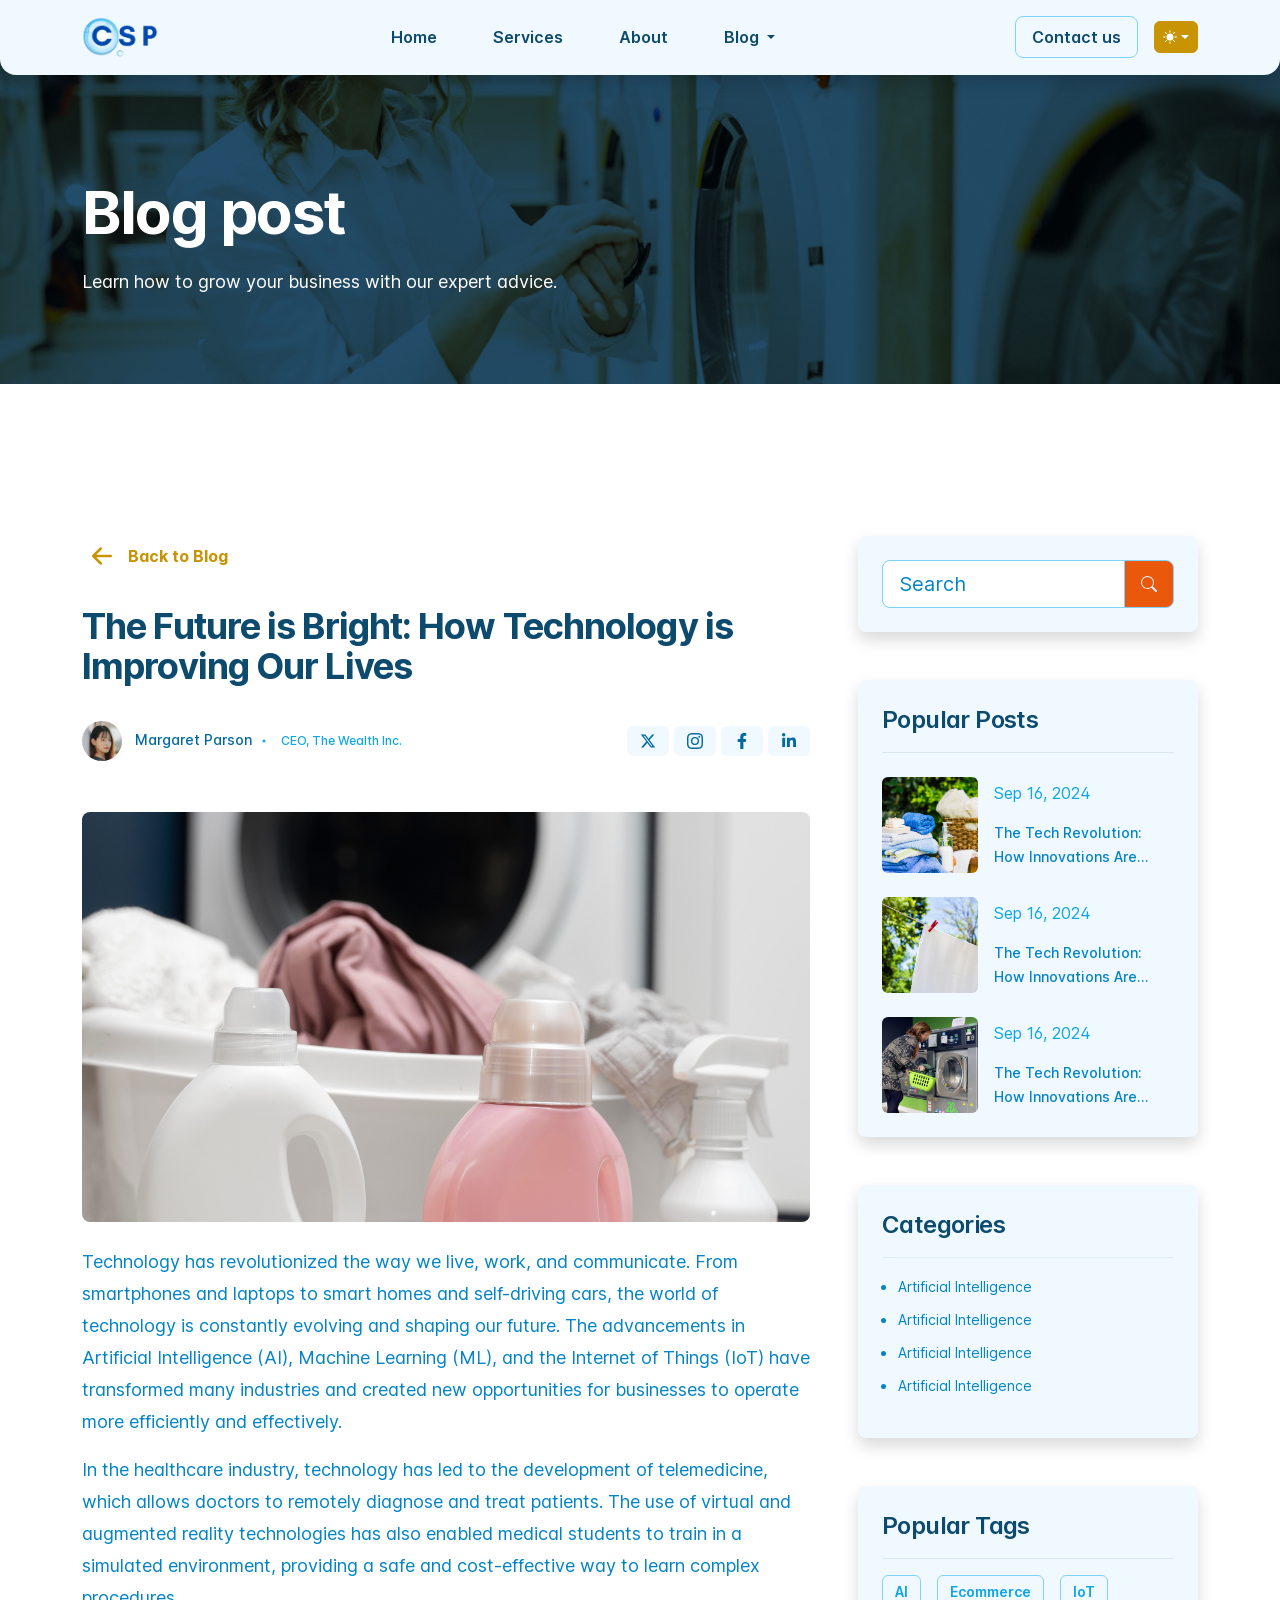
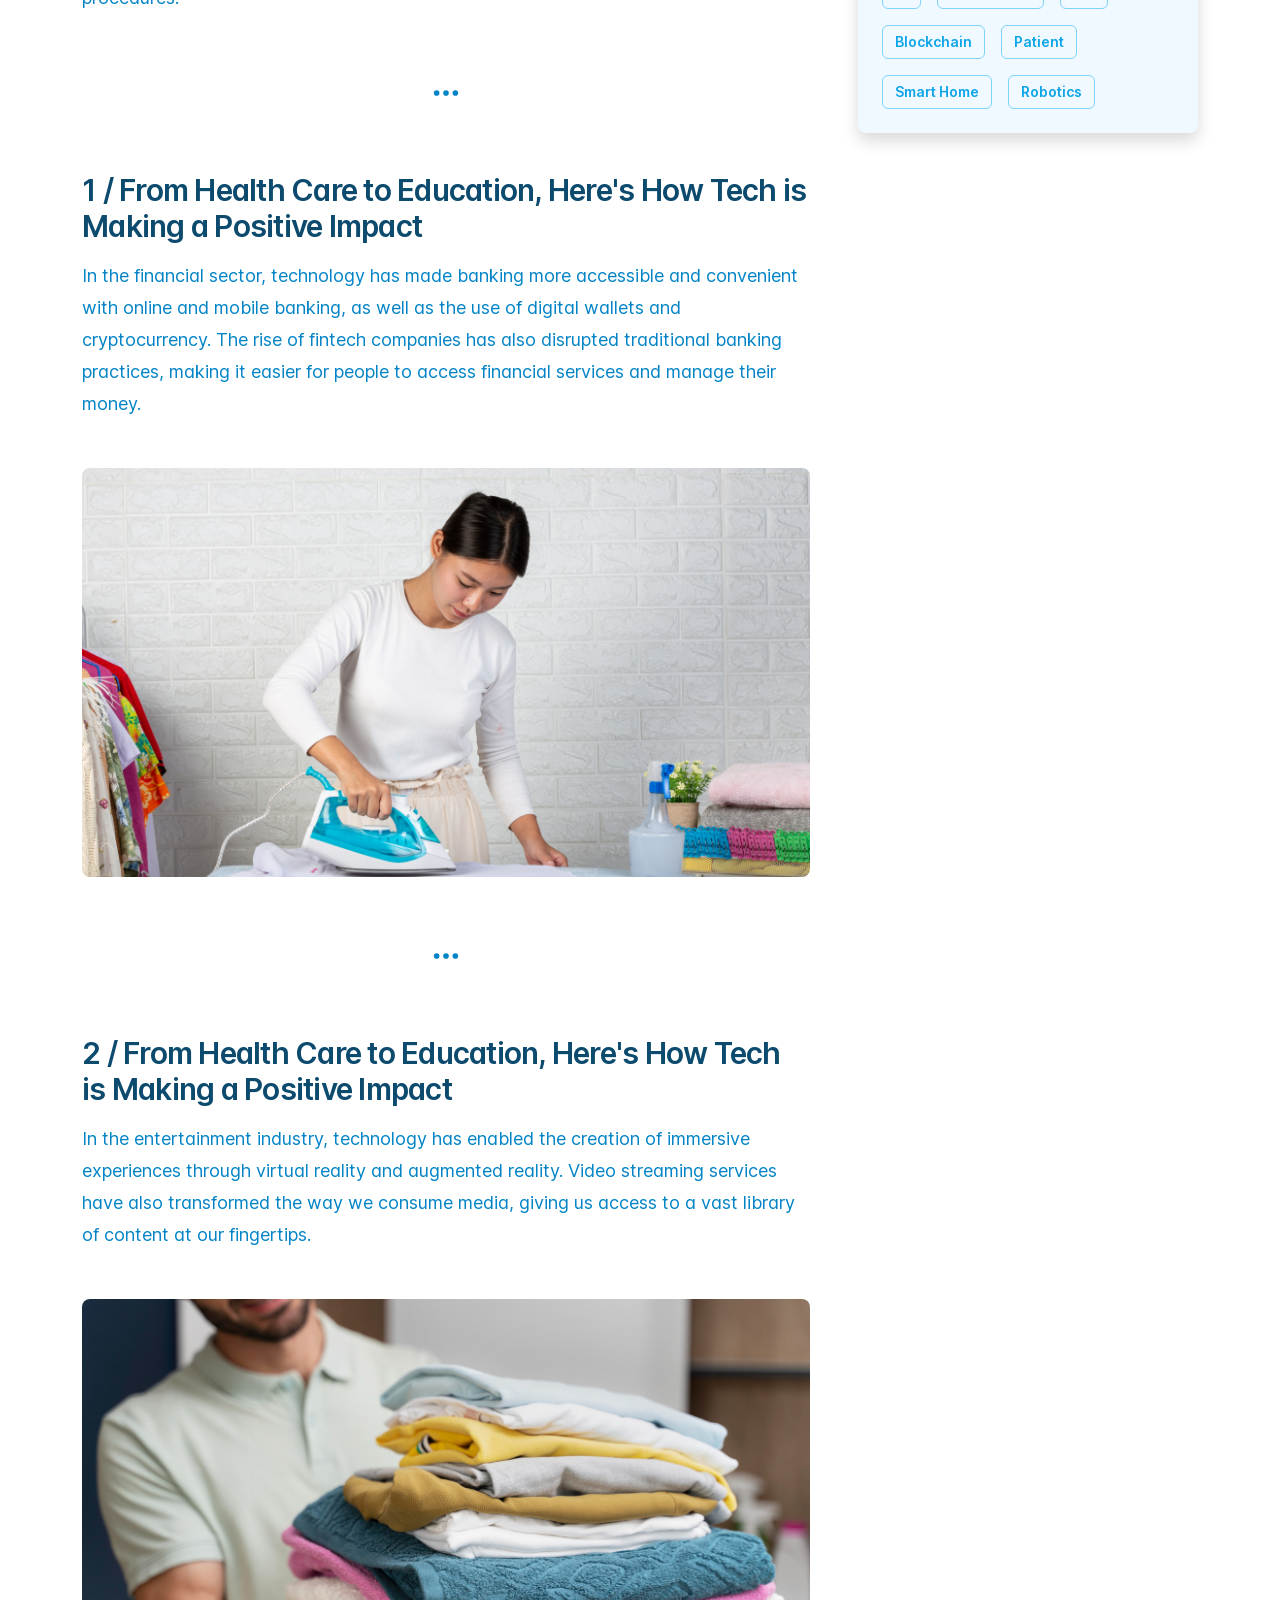
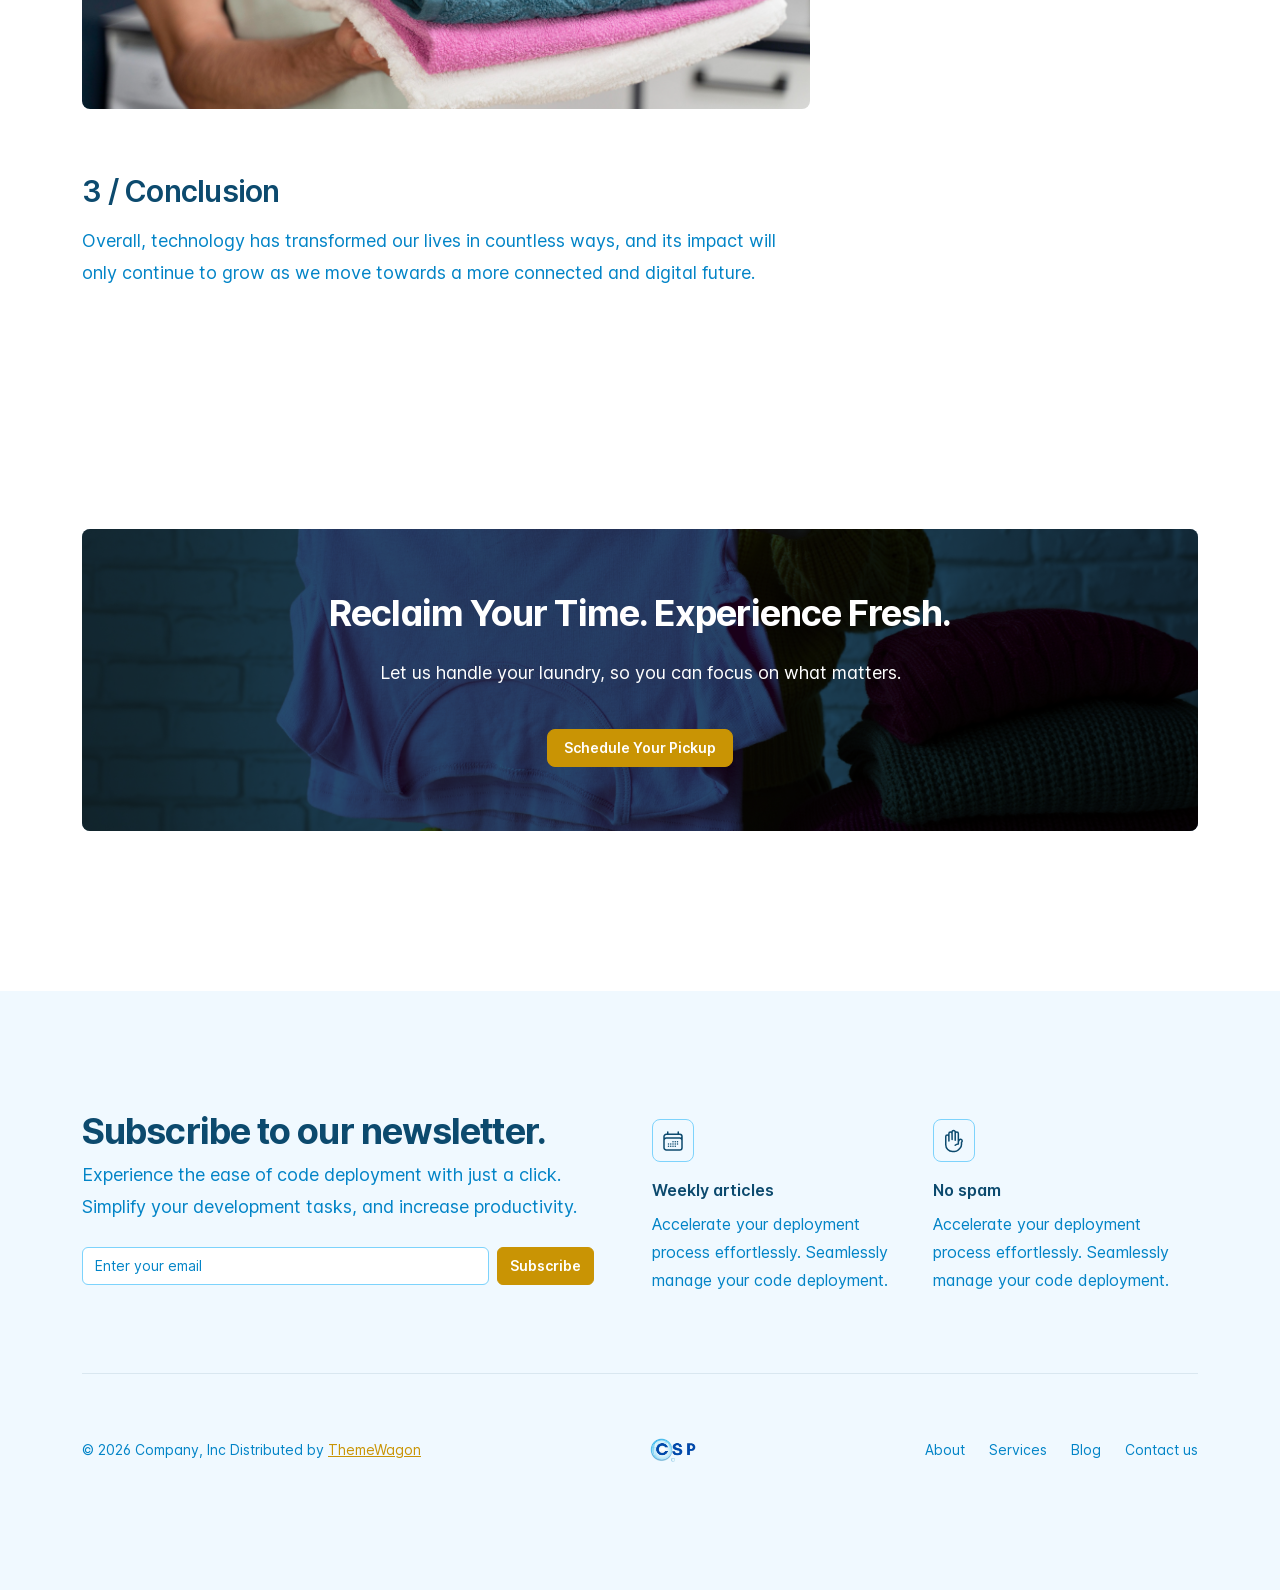
<file: blog-post.html>
<!doctype html>
<html lang="en" dir="ltr" data-bs-theme="auto">
<head>

    <!-- Include JavaScript for color modes -->
    <script src="./assets/js/color-modes.js"></script>

    <meta charset="utf-8">
    <meta name="viewport" content="width=device-width, initial-scale=1">

    <!-- Update the 'content' attribute to reflect the actual content description -->
    <meta name="description" content="your_description_goes_here">

    <!-- Modify the 'content' attribute to include appropriate keywords -->
    <meta name="keywords" content="your_keywords_goes_here">

    <meta name="author" content="tigmatemplate">
    <meta name="generator" content="Bootstrap">

    <!-- Change the text within the <title> tag to match the webpage's content -->
    <title> your_title_goes_here </title>

    <!-- 
        Set the website's favicon and Apple touch icon using the files in the assets/logo folder. You can change these files to your own icons by replacing them with the same names and sizes.

        Be careful if you change the site.webmanifest file, as you need to update the src attribute of the icons array to match the new path of your icon files. Otherwise, your icons may not display correctly on some devices. 
    -->
	<link rel="apple-touch-icon" sizes="180x180" href="./assets/logo/apple-touch-icon.png">
	<link rel="icon" type="image/png" sizes="32x32" href="./assets/logo/favicon-32x32.png">
	<link rel="icon" type="image/png" sizes="16x16" href="./assets/logo/favicon-16x16.png">
	<link rel="icon" type="image/x-icon" href="./assets/logo/favicon.ico">
	<link rel="manifest" href="./assets/logo/site.webmanifest">

    <!-- Stylesheets -->
    <link rel="stylesheet" href="./assets/libraries/glide/css/glide.core.min.css">
    <link rel="stylesheet" href="./assets/libraries/aos/aos.css">
    <link rel="stylesheet" href="./assets/css/main.min.css">
    <link rel="stylesheet" href="./assets/css/style.css">

    <!-- Open Graph Meta Tags for Social Sharing -->
    <!-- Update the 'title' and 'description' content below to enhance social sharing -->
    <meta property="og:title" content="your_title_goes_here">
    <meta property="og:description" content="your_description_goes_here">
    <!-- Update with actual absolute image URL like: https://example.com/main.jpg -->
    <meta property="og:image" content="your_absolute_image_url_goes_here">
    <!-- Update with the absolute URL of the content like: https://example.com/index.html -->
    <meta property="og:url" content="your_absolute_content_url_goes_here">
    <!-- Update with the type of object you’re sharing. (e.g., article, website, etc.) -->
    <meta property="og:type" content="website">
    <!-- Defines the content language -->
    <meta property="og:locale" content="en_US">

    
    <!-- X/Twitter Card Meta Tags for Social Sharing -->
    <meta name="twitter:card" content="summary_large_image">
    <!-- Update with your X/Twitter handle -->
    <meta name="twitter:site" content="@yourtwitterhandle"> 
    <!-- Update the 'title' and 'description' content below to enhance social sharing -->
    <meta name="twitter:title" content="your_title_goes_here"> 
    <meta name="twitter:description" content="your_description_goes_here">
    <!-- Update with actual absolute image URL like: https://example.com/main.jpg -->
    <meta name="twitter:image" content="your_absolute_image_url_goes_here"> 
    
    <!-- 
        The following line specifies the canonical URL for this page.
        Replace your_canonical_url_goes_here with the actual canonical URL if needed like: https://example.com/index.html
        Or just remove it!!!!
    -->
    <link rel="canonical" href="your_canonical_url_goes_here">

</head>
<body>


    <!-- loader-wrapper -->
    <div class="loader-wrapper">
        <div class="spinner-border text-primary p-5" role="status">
            <span class="visually-hidden">Loading...</span>
        </div>
    </div>



	<!-- header top -->
	<header class="navigation position-absolute w-100 bg-body-tertiary shadow border-bottom border-light border-opacity-10 rounded-bottom-3 rounded-bottom-sm-4">
	    <nav class="navbar navbar-expand-xl" aria-label="Offcanvas navbar large">
	        <div class="container py-1">
	            <a href="./index.html" class="navbar-brand">
	                <img src="./assets/logo/logo.png" height="40" alt="logo">
	            </a>

	            <div class="dropdown ms-3 order-last">
	                <svg xmlns="http://www.w3.org/2000/svg" class="d-none">
	                    <symbol id="check2" viewBox="0 0 16 16">
	                        <path d="M13.854 3.646a.5.5 0 0 1 0 .708l-7 7a.5.5 0 0 1-.708 0l-3.5-3.5a.5.5 0 1 1 .708-.708L6.5 10.293l6.646-6.647a.5.5 0 0 1 .708 0z"/>
	                    </symbol>
	                    <symbol id="circle-half" viewBox="0 0 16 16">
	                        <path d="M8 15A7 7 0 1 0 8 1v14zm0 1A8 8 0 1 1 8 0a8 8 0 0 1 0 16z"/>
	                    </symbol>
	                    <symbol id="moon-stars-fill" viewBox="0 0 16 16">
	                        <path d="M6 .278a.768.768 0 0 1 .08.858 7.208 7.208 0 0 0-.878 3.46c0 4.021 3.278 7.277 7.318 7.277.527 0 1.04-.055 1.533-.16a.787.787 0 0 1 .81.316.733.733 0 0 1-.031.893A8.349 8.349 0 0 1 8.344 16C3.734 16 0 12.286 0 7.71 0 4.266 2.114 1.312 5.124.06A.752.752 0 0 1 6 .278z"/>
	                        <path d="M10.794 3.148a.217.217 0 0 1 .412 0l.387 1.162c.173.518.579.924 1.097 1.097l1.162.387a.217.217 0 0 1 0 .412l-1.162.387a1.734 1.734 0 0 0-1.097 1.097l-.387 1.162a.217.217 0 0 1-.412 0l-.387-1.162A1.734 1.734 0 0 0 9.31 6.593l-1.162-.387a.217.217 0 0 1 0-.412l1.162-.387a1.734 1.734 0 0 0 1.097-1.097l.387-1.162zM13.863.099a.145.145 0 0 1 .274 0l.258.774c.115.346.386.617.732.732l.774.258a.145.145 0 0 1 0 .274l-.774.258a1.156 1.156 0 0 0-.732.732l-.258.774a.145.145 0 0 1-.274 0l-.258-.774a1.156 1.156 0 0 0-.732-.732l-.774-.258a.145.145 0 0 1 0-.274l.774-.258c.346-.115.617-.386.732-.732L13.863.1z"/>
	                    </symbol>
	                    <symbol id="sun-fill" viewBox="0 0 16 16">
	                        <path d="M8 12a4 4 0 1 0 0-8 4 4 0 0 0 0 8zM8 0a.5.5 0 0 1 .5.5v2a.5.5 0 0 1-1 0v-2A.5.5 0 0 1 8 0zm0 13a.5.5 0 0 1 .5.5v2a.5.5 0 0 1-1 0v-2A.5.5 0 0 1 8 13zm8-5a.5.5 0 0 1-.5.5h-2a.5.5 0 0 1 0-1h2a.5.5 0 0 1 .5.5zM3 8a.5.5 0 0 1-.5.5h-2a.5.5 0 0 1 0-1h2A.5.5 0 0 1 3 8zm10.657-5.657a.5.5 0 0 1 0 .707l-1.414 1.415a.5.5 0 1 1-.707-.708l1.414-1.414a.5.5 0 0 1 .707 0zm-9.193 9.193a.5.5 0 0 1 0 .707L3.05 13.657a.5.5 0 0 1-.707-.707l1.414-1.414a.5.5 0 0 1 .707 0zm9.193 2.121a.5.5 0 0 1-.707 0l-1.414-1.414a.5.5 0 0 1 .707-.707l1.414 1.414a.5.5 0 0 1 0 .707zM4.464 4.465a.5.5 0 0 1-.707 0L2.343 3.05a.5.5 0 1 1 .707-.707l1.414 1.414a.5.5 0 0 1 0 .708z"/>
	                    </symbol>
	                </svg>

	                <button class="btn btn-primary text-white btn-sm rounded dropdown-toggle d-flex align-items-center"
	                    id="bd-theme" type="button" aria-expanded="false" data-bs-toggle="dropdown"
	                    aria-label="Toggle theme (auto)">
	                    <svg fill="currentColor" class="bi my-1 theme-icon-active" width="1em" height="1em"><use href="#circle-half"></use></svg>
	                    <span class="visually-hidden" id="bd-theme-text">Toggle theme</span>
	                </button>

	                <ul class="p-1 dropdown-menu dropdown-menu-end dropdown-menu-hover end-0 rounded-3 shadow bg-body-tertiary"
	                    style="--bs-dropdown-min-width: 9rem;" aria-labelledby="bd-theme-text">

	                    <li style="color: var(--bs-tertiary-bg);">
	                        <svg xmlns="http://www.w3.org/2000/svg" width="20" height="20" fill="currentColor"
	                            class="mt-n1 d-inline-block position-absolute top-0 end-0 translate-middle" viewBox="0 0 16 16">
	                            <path class="carret-dropdown-path" d="m7.247 4.86-4.796 5.481c-.566.647-.106 1.659.753 1.659h9.592a1 1 0 0 0 .753-1.659l-4.796-5.48a1 1 0 0 0-1.506 0z"/>
	                        </svg>
	                    </li>

	                    <li>
	                        <button type="button" class="dropdown-item d-flex align-items-center rounded-1" data-bs-theme-value="light" aria-pressed="false">
	                            <svg fill="currentColor" class="bi me-2 theme-icon" width="1em" height="1em"><use href="#sun-fill"></use></svg>
	                            Light
	                            <svg fill="currentColor" class="bi ms-auto d-none active-check" width="1em" height="1em"><use href="#check2"></use></svg>
	                        </button>
	                    </li>

	                    <li>
	                        <button type="button" class="my-1 dropdown-item d-flex align-items-center rounded-1" data-bs-theme-value="dark" aria-pressed="false">
	                            <svg fill="currentColor" class="bi me-2 theme-icon" width="1em" height="1em"><use href="#moon-stars-fill"></use></svg>
	                            Dark
	                            <svg fill="currentColor" class="bi ms-auto d-none active-check" width="1em" height="1em"><use href="#check2"></use></svg>
	                        </button>
	                    </li>

	                    <li>
	                        <button type="button" class="dropdown-item d-flex align-items-center rounded-1 active" data-bs-theme-value="auto" aria-pressed="true">
	                            <svg fill="currentColor" class="bi me-2 theme-icon" width="1em" height="1em"><use href="#circle-half"></use></svg>
	                            Auto
	                            <svg fill="currentColor" class="bi ms-auto d-none active-check" width="1em" height="1em"><use href="#check2"></use></svg>
	                        </button>
	                    </li>
	                </ul>
	            </div>

	            <button class="navbar-toggler ms-auto" type="button" data-bs-toggle="offcanvas" data-bs-target="#offcanvasNavbar2" aria-controls="offcanvasNavbar2" aria-label="Toggle navigation">
	                <span class="navbar-toggler-icon"></span>
	            </button>

	            <div class="offcanvas offcanvas-end border-0 rounded-start-0 rounded-start-sm-4" tabindex="-1" id="offcanvasNavbar2" aria-labelledby="offcanvasNavbar2Label">
	                <div class="offcanvas-header" style="padding: 2rem 2rem 1.5rem 2rem;">
	                    <h5 class="offcanvas-title m-0" id="offcanvasNavbar2Label">
	                        <a class="navbar-brand" href="javascript:;">
	                            <img src="./assets/logo/logo.png" height="32" alt="logo">
	                        </a>
	                    </h5>
	                    <button type="button" class="btn-close text-body-emphasis" data-bs-dismiss="offcanvas" aria-label="Close"></button>
	                </div>

	                <div class="offcanvas-body">
	                    <ul class="navbar-nav align-items-xl-center flex-grow-1 column-gap-4 row-gap-4 row-gap-xl-2">
	                        <li class="nav-item ms-xl-auto">
	                            <a href="./home.html" class="px-3 text-body-emphasis bg-body-secondary-hover nav-link rounded-3 text-base leading-6 fw-semibold" aria-current="page">
	                                Home
	                            </a>
	                        </li>

	                        <li class="nav-item">
	                            <a href="./services.html" class="px-3 text-body-emphasis bg-body-secondary-hover nav-link rounded-3 text-base leading-6 fw-semibold">
	                                Services
	                            </a>
	                        </li>

	                        <li class="nav-item">
	                            <a href="./about.html" class="px-3 text-body-emphasis bg-body-secondary-hover nav-link rounded-3 text-base leading-6 fw-semibold">
	                                About
	                            </a>
	                        </li>

	                        <li class="nav-item">
					            <div class="dropdown">
								    <button class="btn w-100 text-start dropdown-toggle px-3 text-body-emphasis bg-body-secondary-hover nav-link rounded-3 text-base leading-6 fw-semibold" type="button" data-bs-toggle="dropdown" aria-expanded="false">
								        Blog
								    </button>
								    <ul class="dropdown-menu dropdown-menu-end dropdown-menu-hover end-0 text-sm shadow bg-body-tertiary" style="--bs-dropdown-min-width: 9rem;">
								    	<li class="d-none d-xl-block" style="color: var(--bs-tertiary-bg);">
					                        <svg xmlns="http://www.w3.org/2000/svg" width="20" height="20" fill="currentColor"
					                            class="mt-n1 d-inline-block position-absolute top-0 end-0 translate-middle" viewBox="0 0 16 16">
					                            <path class="carret-dropdown-path" d="m7.247 4.86-4.796 5.481c-.566.647-.106 1.659.753 1.659h9.592a1 1 0 0 0 .753-1.659l-4.796-5.48a1 1 0 0 0-1.506 0z"/>
					                        </svg>
					                    </li>
								        <li>
								        	<a class="dropdown-item text-body-emphasis bg-body-secondary-hover py-2 text-base leading-6 fw-semibold" href="./blog.html"> 
								        		Blog page 
								        	</a>
								        </li>
								        <li>
								        	<a class="dropdown-item text-body-emphasis bg-body-secondary-hover py-2 text-base leading-6 fw-semibold" href="./blog-post.html"> 
								        		Blog post 
								        	</a>
								        </li>
								        <li>
								        	<a class="dropdown-item text-body-emphasis bg-body-secondary-hover py-2 text-base leading-6 fw-semibold" href="./blog-author.html"> 	Author page 
								        	</a>
								        </li>
								    </ul>
								</div>
	                        </li>

	                        <li class="nav-item ms-xl-auto">
	                            <a href="./contact.html" class="px-3 text-body-emphasis bg-body-secondary-hover border nav-link rounded-3 text-base leading-6 fw-semibold text-center">
	                                Contact us
	                            </a>
	                        </li>
	                    </ul>
	                </div>
	            </div>
	        </div>
	    </nav>
	</header>



	<!-- header body -->
	<div class="overflow-hidden py-9 py-xl-10 position-relative">
	   	<img src="./assets/img/bg/bg1.jpg" class="position-absolute z-n1 top-0 h-100 w-100 object-fit-cover" alt="Meeting">

	   	<div class="position-absolute z-n1 top-0 h-100 w-100 bg-dark"
	        style="opacity: 0.85; mix-blend-mode: multiply; filter: contrast(1.15) brightness(0.85);">
	    </div>

	    <div class="position-absolute z-0 top-0 h-100 w-100">
		    <div class="container h-100 d-flex align-items-center">
                <div class="max-w-2xl mx-auto mx-xl-0 text-center text-xl-start">
                    <h1 class="m-0 mt-7 text-white tracking-tight text-6xl fw-bold" data-aos-delay="0" data-aos="fade" data-aos-duration="3000">
                        Blog post
                    </h1>
                    <p class="m-0 mt-4 text-white text-lg leading-8" data-aos-delay="100" data-aos="fade" data-aos-duration="3000">
                        Learn how to grow your business with our expert advice.
                    </p>
                </div>
		    </div>
	    </div>
	</div>	



	<div class="overflow-hidden py-6 py-sm-7 py-xl-8">
		<div class="container">
			<div class="row gy-5 gx-xl-5 justify-content-between">
				<div class="col-12 col-xl-8">
					<div class="max-w-3xl mx-auto mx-xl-0 mt-4">
						<a class="icon-link link-primary-emphasis icon-link-hover text-decoration-none" href="javascript:;" style="--bs-icon-link-transform: translate3d(-.125rem, 0, 0);">
							<svg xmlns="http://www.w3.org/2000/svg" width="30" height="30" fill="currentColor" class="bi fs-1 bi-arrow-left-short rtl-flip" viewBox="0 0 16 16"> <path fill-rule="evenodd" d="M12 8a.5.5 0 0 1-.5.5H5.707l2.147 2.146a.5.5 0 0 1-.708.708l-3-3a.5.5 0 0 1 0-.708l3-3a.5.5 0 1 1 .708.708L5.707 7.5H11.5a.5.5 0 0 1 .5.5z"/> </svg>

							<span class="fw-bold">
								Back to Blog
							</span>
						</a>

						<h2 class="my-4 text-body-emphasis text-4xl tracking-tight fw-bold">
							The Future is Bright: How Technology is Improving Our Lives
						</h2>

						<div class="d-flex justify-content-between align-items-center flex-wrap">
							<div class="mt-2">
								<img src="./assets/img/small-team/st4.jpg" height="40" width="40" class="img-fluid rounded-circle" alt="small team" loading="lazy">

								<span class="text-body text-sm fw-medium ps-2">
									Margaret Parson
								</span>

								<svg xmlns="http://www.w3.org/2000/svg" width="16" height="16" fill="currentColor" class="bi bi-dot text-body-tertiary" viewBox="0 0 16 16">
								  <path d="M8 9.5a1.5 1.5 0 1 0 0-3 1.5 1.5 0 0 0 0 3"/>
								</svg>

								<small class="ps-1 text-body-tertiary text-xs fw-medium">
									CEO, The Wealth Inc.
								</small>
							</div>

							<div class="mt-2">
								<!-- X icon -->
								<a href="javascript:;" class="btn bg-body-tertiary bg-body-secondary-hover social my-2">
									<span class="d-flex justify-content-center align-items-center">
										<svg width="16" height="16" fill="currentColor" viewBox="0 0 24 24" aria-hidden="true"> <g> <path d="M18.244 2.25h3.308l-7.227 8.26 8.502 11.24H16.17l-5.214-6.817L4.99 21.75H1.68l7.73-8.835L1.254 2.25H8.08l4.713 6.231zm-1.161 17.52h1.833L7.084 4.126H5.117z"></path> </g> </svg>
									</span>
								</a>

								<!-- intagram icon -->
								<a href="javascript:;" class="btn bg-body-tertiary bg-body-secondary-hover social my-2">
									<span class="d-flex justify-content-center align-items-center">
										<svg xmlns="http://www.w3.org/2000/svg" width="16" height="16" fill="currentColor" viewBox="0 0 16 16"> <path d="M8 0C5.829 0 5.556.01 4.703.048 3.85.088 3.269.222 2.76.42a3.917 3.917 0 0 0-1.417.923A3.927 3.927 0 0 0 .42 2.76C.222 3.268.087 3.85.048 4.7.01 5.555 0 5.827 0 8.001c0 2.172.01 2.444.048 3.297.04.852.174 1.433.372 1.942.205.526.478.972.923 1.417.444.445.89.719 1.416.923.51.198 1.09.333 1.942.372C5.555 15.99 5.827 16 8 16s2.444-.01 3.298-.048c.851-.04 1.434-.174 1.943-.372a3.916 3.916 0 0 0 1.416-.923c.445-.445.718-.891.923-1.417.197-.509.332-1.09.372-1.942C15.99 10.445 16 10.173 16 8s-.01-2.445-.048-3.299c-.04-.851-.175-1.433-.372-1.941a3.926 3.926 0 0 0-.923-1.417A3.911 3.911 0 0 0 13.24.42c-.51-.198-1.092-.333-1.943-.372C10.443.01 10.172 0 7.998 0h.003zm-.717 1.442h.718c2.136 0 2.389.007 3.232.046.78.035 1.204.166 1.486.275.373.145.64.319.92.599.28.28.453.546.598.92.11.281.24.705.275 1.485.039.843.047 1.096.047 3.231s-.008 2.389-.047 3.232c-.035.78-.166 1.203-.275 1.485a2.47 2.47 0 0 1-.599.919c-.28.28-.546.453-.92.598-.28.11-.704.24-1.485.276-.843.038-1.096.047-3.232.047s-2.39-.009-3.233-.047c-.78-.036-1.203-.166-1.485-.276a2.478 2.478 0 0 1-.92-.598 2.48 2.48 0 0 1-.6-.92c-.109-.281-.24-.705-.275-1.485-.038-.843-.046-1.096-.046-3.233 0-2.136.008-2.388.046-3.231.036-.78.166-1.204.276-1.486.145-.373.319-.64.599-.92.28-.28.546-.453.92-.598.282-.11.705-.24 1.485-.276.738-.034 1.024-.044 2.515-.045v.002zm4.988 1.328a.96.96 0 1 0 0 1.92.96.96 0 0 0 0-1.92zm-4.27 1.122a4.109 4.109 0 1 0 0 8.217 4.109 4.109 0 0 0 0-8.217zm0 1.441a2.667 2.667 0 1 1 0 5.334 2.667 2.667 0 0 1 0-5.334z"/> </svg>
									</span>
								</a>

								<!-- facebook icon -->
								<a href="javascript:;" class="btn bg-body-tertiary bg-body-secondary-hover social my-2">
									<span class="d-flex justify-content-center align-items-center">
										<svg xmlns="http://www.w3.org/2000/svg" width="16" height="16" fill="currentColor" viewBox="0 0 320 512"> <path d="M279.14 288l14.22-92.66h-88.91v-60.13c0-25.35 12.42-50.06 52.24-50.06h40.42V6.26S260.43 0 225.36 0c-73.22 0-121.08 44.38-121.08 124.72v70.62H22.89V288h81.39v224h100.17V288z"/> </svg>
									</span>
								</a>

								<!-- linkedIn icon -->
								<a href="javascript:;" class="btn bg-body-tertiary bg-body-secondary-hover social my-2">
									<span class="d-flex justify-content-center align-items-center">
										<svg xmlns="http://www.w3.org/2000/svg" width="16" height="16" fill="currentColor" viewBox="0 0 448 512"> <path d="M100.28 448H7.4V148.9h92.88zM53.79 108.1C24.09 108.1 0 83.5 0 53.8a53.79 53.79 0 0 1 107.58 0c0 29.7-24.1 54.3-53.79 54.3zM447.9 448h-92.68V302.4c0-34.7-.7-79.2-48.29-79.2-48.29 0-55.69 37.7-55.69 76.7V448h-92.78V148.9h89.08v40.8h1.3c12.4-23.5 42.69-48.3 87.88-48.3 94 0 111.28 61.9 111.28 142.3V448z"/> </svg>
									</span>
								</a>
							</div>
						</div>

						<div class="mt-5">
	                        <div class="ratio ratio-16x9" data-aos-delay="0" data-aos="fade" data-aos-duration="3000">
	                            <img src="./assets/img/bg/bg2.jpg" class="object-fit-cover rounded-3" alt="presentation" loading="lazy">
	                        </div>
	                    </div>

						<p class="mt-4 text-body-secondary text-lg leading-8">
							Technology has revolutionized the way we live, work, and communicate. From smartphones and laptops to smart homes and self-driving cars, the world of technology is constantly evolving and shaping our future. The advancements in Artificial Intelligence (AI), Machine Learning (ML), and the Internet of Things (IoT) have transformed many industries and created new opportunities for businesses to operate more efficiently and effectively.
						</p>

						<p class="text-body-secondary text-lg leading-8">
							In the healthcare industry, technology has led to the development of telemedicine, which allows doctors to remotely diagnose and treat patients. The use of virtual and augmented reality technologies has also enabled medical students to train in a simulated environment, providing a safe and cost-effective way to learn complex procedures.
						</p>

						<div class="text-center my-6 text-secondary">
							<span>
								<svg xmlns="http://www.w3.org/2000/svg" width="30" height="30" fill="currentColor" class="bi bi-three-dots" viewBox="0 0 16 16"> <path d="M3 9.5a1.5 1.5 0 1 1 0-3 1.5 1.5 0 0 1 0 3zm5 0a1.5 1.5 0 1 1 0-3 1.5 1.5 0 0 1 0 3zm5 0a1.5 1.5 0 1 1 0-3 1.5 1.5 0 0 1 0 3z"/> </svg>
							</span>
						</div>

						<div class="mt-4">
							<h2 class="mb-3 text-body-emphasis tracking-tight text-3xl fw-semibold">
								1 / From Health Care to Education, Here's How Tech is Making a Positive Impact
							</h2>

							<p class="text-body-secondary text-lg leading-8">
								In the financial sector, technology has made banking more accessible and convenient with online and mobile banking, as well as the use of digital wallets and cryptocurrency. The rise of fintech companies has also disrupted traditional banking practices, making it easier for people to access financial services and manage their money.
							</p>

							<div class="mt-5">
		                        <div class="ratio ratio-16x9" data-aos-delay="0" data-aos="fade" data-aos-duration="3000">
		                            <img src="./assets/img/bg/bg3.jpg" class="img-fluid object-fit-cover rounded-3" alt="presentation" loading="lazy">
		                        </div>
		                    </div>
						</div>

						<div class="text-center my-6 text-secondary">
							<span>
								<svg xmlns="http://www.w3.org/2000/svg" width="30" height="30" fill="currentColor" class="bi bi-three-dots" viewBox="0 0 16 16">
								  <path d="M3 9.5a1.5 1.5 0 1 1 0-3 1.5 1.5 0 0 1 0 3zm5 0a1.5 1.5 0 1 1 0-3 1.5 1.5 0 0 1 0 3zm5 0a1.5 1.5 0 1 1 0-3 1.5 1.5 0 0 1 0 3z"/>
								</svg>
							</span>
						</div>

						<div class="mt-4">
							<h2 class="mb-3 text-body-emphasis tracking-tight text-3xl fw-semibold">
								2 / From Health Care to Education, Here's How Tech is Making a Positive Impact
							</h2>

							<p class="text-body-secondary text-lg leading-8">
								In the entertainment industry, technology has enabled the creation of immersive experiences through virtual reality and augmented reality. Video streaming services have also transformed the way we consume media, giving us access to a vast library of content at our fingertips.
							</p>

							<div class="mt-5">
		                        <div class="ratio ratio-16x9" data-aos-delay="0" data-aos="fade" data-aos-duration="3000">
		                            <img src="./assets/img/bg/bg4.jpg" class="img-fluid object-fit-cover rounded-3" alt="presentation" loading="lazy">
		                        </div>
		                    </div>
						</div>

						<div class="mt-6">
							<h2 class="mb-3 text-body-emphasis tracking-tight text-3xl fw-semibold">
								3 / Conclusion
							</h2>

							<p class="text-body-secondary text-lg leading-8">
								Overall, technology has transformed our lives in countless ways, and its impact will only continue to grow as we move towards a more connected and digital future.
							</p>
						</div>
					</div>
				</div>


				<!-- side bar -->
				<div class="col-12 col-xl-4">
					<div class="max-w-xl mx-auto mx-xl-0 pt-5 pt-xl-0">
						<div class="mt-4">
							<div class="p-4 shadow rounded-3 bg-body-tertiary">
								<div class="input-group flex-nowrap input-group-lg">
									<input type="text" class="form-control" placeholder="Search" aria-label="Username" aria-describedby="addon-wrapping">
									<span class="input-group-text bg-primary text-light" id="addon-wrapping">
										<svg xmlns="http://www.w3.org/2000/svg" width="16" height="16" fill="currentColor" class="bi bi-search" viewBox="0 0 16 16">
											<path d="M11.742 10.344a6.5 6.5 0 1 0-1.397 1.398h-.001c.03.04.062.078.098.115l3.85 3.85a1 1 0 0 0 1.415-1.414l-3.85-3.85a1.007 1.007 0 0 0-.115-.1zM12 6.5a5.5 5.5 0 1 1-11 0 5.5 5.5 0 0 1 11 0z"/>
										</svg>
									</span>
								</div>
							</div>
						</div>

						<div class="mt-5">
							<div class="p-4 shadow rounded-3 bg-body-tertiary">
								<h3 class="text-body-emphasis text-2xl tracking-tight fw-semibold">
									Popular Posts
								</h3>

								<hr class="text-body-emphasis opacity-10">

								<a href="javascript:;" class="d-flex align-items-center mt-4 text-body link-offset-2 link-underline link-underline-opacity-0 link-underline-opacity-25-hover">
									<div class="p-5 position-relative">
										<img src="./assets/img/bg/bg7.jpg" class="position-absolute top-0 start-0 h-100 w-100 object-fit-cover rounded" loading="lazy" alt="Meeting">
									</div>

									<div class="ps-3">
										<time datetime="2024-09-16" class="d-block text-body-tertiary">
			                                Sep 16, 2024
			                            </time>
										<h6 class="m-0 mt-3 text-body-secondary line-clamp-2 text-sm leading-6">
											The Tech Revolution: How Innovations Are Changing
										</h6>
									</div>
								</a>

								<a href="javascript:;" class="d-flex align-items-center mt-4 text-body link-offset-2 link-underline link-underline-opacity-0 link-underline-opacity-25-hover">
									<div class="p-5 position-relative">
										<img src="./assets/img/bg/bg8.jpg" class="position-absolute top-0 start-0 h-100 w-100 object-fit-cover rounded" loading="lazy" alt="Meeting">
									</div>

									<div class="ps-3">
										<time datetime="2024-09-16" class="d-block text-body-tertiary">
			                                Sep 16, 2024
			                            </time>
										<h6 class="m-0 mt-3 text-body-secondary line-clamp-2 text-sm leading-6">
											The Tech Revolution: How Innovations Are Changing
										</h6>
									</div>
								</a>

								<a href="javascript:;" class="d-flex align-items-center mt-4 text-body link-offset-2 link-underline link-underline-opacity-0 link-underline-opacity-25-hover">
									<div class="p-5 position-relative">
										<img src="./assets/img/bg/bg9.jpg" class="position-absolute top-0 start-0 h-100 w-100 object-fit-cover rounded" loading="lazy" alt="Meeting">
									</div>

									<div class="ps-3">
										<time datetime="2024-09-16" class="d-block text-body-tertiary">
			                                Sep 16, 2024
			                            </time>
										<h6 class="m-0 mt-3 text-body-secondary line-clamp-2 text-sm leading-6">
											The Tech Revolution: How Innovations Are Changing
										</h6>
									</div>
								</a>
							</div>
						</div>

						<div class="mt-5">
							<div class="p-4 shadow rounded-3 bg-body-tertiary">
								<h3 class="text-body-emphasis text-2xl tracking-tight fw-semibold">
									Categories
								</h3>

								<hr class="text-body-secondary opacity-10">

								<ul class="ps-3 text-body-secondary">
									<li class="mt-2">
										<a href="javascript:;" class="text-body-secondary link-offset-2 link-underline link-underline-opacity-0 link-underline-opacity-25-hover text-sm leading-6">
											Artificial Intelligence
										</a>
									</li>
									<li class="mt-2">
										<a href="javascript:;" class="text-body-secondary link-offset-2 link-underline link-underline-opacity-0 link-underline-opacity-25-hover text-sm leading-6">
											Artificial Intelligence
										</a>
									</li>
									<li class="mt-2">
										<a href="javascript:;" class="text-body-secondary link-offset-2 link-underline link-underline-opacity-0 link-underline-opacity-25-hover text-sm leading-6">
											Artificial Intelligence
										</a>
									</li>
									<li class="mt-2">
										<a href="javascript:;" class="text-body-secondary link-offset-2 link-underline link-underline-opacity-0 link-underline-opacity-25-hover text-sm leading-6">
											Artificial Intelligence
										</a>
									</li>
								</ul>
							</div>
						</div>

						<div class="mt-5">
							<div class="p-4 shadow rounded-3 bg-body-tertiary">
								<h3 class="text-body-emphasis text-2xl tracking-tight fw-semibold">
									Popular Tags
								</h3>
								<hr class="text-body-emphasis opacity-10">

								<div class="d-flex flex-wrap gap-3">
									<button class="btn text-body-tertiary border bg-body-secondary-hover text-sm fw-semibold">
										AI
									</button>
									<button class="btn text-body-tertiary border bg-body-secondary-hover text-sm fw-semibold">
										Ecommerce
									</button>
									<button class="btn text-body-tertiary border bg-body-secondary-hover text-sm fw-semibold">
										IoT
									</button>
									<button class="btn text-body-tertiary border bg-body-secondary-hover text-sm fw-semibold">
										Blockchain
									</button>
									<button class="btn text-body-tertiary border bg-body-secondary-hover text-sm fw-semibold">
										Patient
									</button>
									<button class="btn text-body-tertiary border bg-body-secondary-hover text-sm fw-semibold">
										Smart Home
									</button>
									<button class="btn text-body-tertiary border bg-body-secondary-hover text-sm fw-semibold">
										Robotics
									</button>
								</div>
							</div>
						</div>
					</div>
				</div>
			</div>
		</div>
	</div>



	<!-- Call to action -->
	<div class="pb-9 pt-7">
		<div class="container">
			<div class="py-6 position-relative text-white rounded-3">
				<img src="./assets/img/bg/bg10.jpg" class="position-absolute z-n1 top-0 h-100 w-100 object-fit-cover rounded-3" loading="lazy" alt="Meeting">

			   	<div class="position-absolute z-n1 top-0 h-100 w-100 bg-dark rounded-3"
			        style="opacity: 0.85; mix-blend-mode: multiply; filter: contrast(1.15) brightness(0.85);">
			    </div>

				<div class="px-6">
					<div class="mx-auto max-w-2xl">
						<h2 class="m-0 tracking-tight text-4xl fw-bold text-center">
							Reclaim Your Time. Experience Fresh.
						</h2>
						<p class="m-0 mt-4 text-lg leading-8 text-center">
							Let us handle your laundry, so you can focus on what matters.
						</p>
						<div class="mt-4 pt-3 text-center">
							<a href="javascript:;" class="btn btn-lg btn-primary text-white text-sm fw-semibold">
								Schedule Your Pickup
							</a>
						</div>
					</div>
				</div>
			</div>
		</div>
	</div>



	<footer class="overflow-hidden py-6 py-sm-7 py-xl-8 bg-body-tertiary">
	    <div class="container">
	        <div class="row gy-5">
	            <div class="col-12 col-xl-6">
	                <div class="pb-3 max-w-lg position-relative">
	                    <form method="post" target="_blank" novalidate class="mc-embedded-subscribe-form">

	                        <h2 class="text-body-emphasis leading-6 text-4xl tracking-tight fw-bold">
	                            Subscribe to our newsletter.
	                        </h2>
	                        <p class="m-0 mt-3 text-body-secondary text-lg leading-8">
	                            Experience the ease of code deployment with just a click. Simplify your development tasks, and increase productivity.
	                        </p>

	                        <div class="mt-4 mb-2 d-flex flex-column flex-sm-row w-100 gap-2 js-form-inputs">
	                            <label for="emailSubscribe1" class="visually-hidden">Email address</label>
	                            <input type="email" name="EMAIL" id="emailSubscribe1" value="" class="form-control leading-6 text-sm max-w-xl" placeholder="Enter your email">
	                            <button type="submit" name="subscribe" class="btn btn-primary text-white fw-semibold text-sm">Subscribe</button>
	                        </div>

	                        <!-- This div is related to Mailchimp integration and handled by a function in our scripts.js file, so no need to worry about it. -->
	                        <div style="position: absolute; left: -5000px;" aria-hidden="true">
	                            <input type="text" class="js-validate-robot" name="b_a4752870f583bb49a02427b3c_143fa46c21" tabindex="-1" value="">
	                        </div>

	                        <!-- response -->
	                        <div class="js-subscribe-response"></div>

	                    </form>
	                </div>
	            </div>

	            <div class="col-12 col-xl-6">
	                <div class="row row-cols-1 row-cols-sm-2 gx-3 gy-5">
	                    <div class="d-flex flex-column align-items-start">
	                        <div class="p-2 bg-body-tertiary rounded-3 border">
	                            <svg class="text-body-emphasis" width="24" height="24" fill="none" viewBox="0 0 24 24" stroke-width="1.5" stroke="currentColor" aria-hidden="true">
	                                <path stroke-linecap="round" stroke-linejoin="round" d="M6.75 3v2.25M17.25 3v2.25M3 18.75V7.5a2.25 2.25 0 012.25-2.25h13.5A2.25 2.25 0 0121 7.5v11.25m-18 0A2.25 2.25 0 005.25 21h13.5A2.25 2.25 0 0021 18.75m-18 0v-7.5A2.25 2.25 0 015.25 9h13.5A2.25 2.25 0 0121 11.25v7.5m-9-6h.008v.008H12v-.008zM12 15h.008v.008H12V15zm0 2.25h.008v.008H12v-.008zM9.75 15h.008v.008H9.75V15zm0 2.25h.008v.008H9.75v-.008zM7.5 15h.008v.008H7.5V15zm0 2.25h.008v.008H7.5v-.008zm6.75-4.5h.008v.008h-.008v-.008zm0 2.25h.008v.008h-.008V15zm0 2.25h.008v.008h-.008v-.008zm2.25-4.5h.008v.008H16.5v-.008zm0 2.25h.008v.008H16.5V15z" />
	                            </svg>
	                        </div>
	                        <div class="m-0 mt-3 text-body-emphasis fw-semibold">
	                            Weekly articles
	                        </div>
	                        <div class="m-0 mt-2 text-body-secondary leading-7">
	                            Accelerate your deployment process effortlessly. Seamlessly manage your code deployment.
	                        </div>
	                    </div>

	                    <div class="d-flex flex-column align-items-start">
	                        <div class="p-2 bg-body-tertiary rounded-3 border">
	                            <svg class="text-body-emphasis" width="24" height="24" fill="none" viewBox="0 0 24 24" stroke-width="1.5" stroke="currentColor" aria-hidden="true">
	                                <path stroke-linecap="round" stroke-linejoin="round" d="M10.05 4.575a1.575 1.575 0 10-3.15 0v3m3.15-3v-1.5a1.575 1.575 0 013.15 0v1.5m-3.15 0l.075 5.925m3.075.75V4.575m0 0a1.575 1.575 0 013.15 0V15M6.9 7.575a1.575 1.575 0 10-3.15 0v8.175a6.75 6.75 0 006.75 6.75h2.018a5.25 5.25 0 003.712-1.538l1.732-1.732a5.25 5.25 0 001.538-3.712l.003-2.024a.668.668 0 01.198-.471 1.575 1.575 0 10-2.228-2.228 3.818 3.818 0 00-1.12 2.687M6.9 7.575V12m6.27 4.318A4.49 4.49 0 0116.35 15m.002 0h-.002" />
	                            </svg>
	                        </div>
	                        <div class="m-0 mt-3 text-body-emphasis fw-semibold">
	                            No spam
	                        </div>
	                        <div class="m-0 mt-2 text-body-secondary leading-7">
	                            Accelerate your deployment process effortlessly. Seamlessly manage your code deployment.
	                        </div>
	                    </div>
	                </div>
	            </div>
	        </div>
	    </div>

	    

	    <div class="container">
	    	<hr class="my-6 text-body-emphasis opacity-10">

	        <div class="d-flex flex-column flex-xl-row gap-5 justify-content-between align-items-xl-center">
	            <div class="order-first order-xl-last">
	                <ul class="nav row gy-4 gx-sm-4 row-cols-2 row-cols-sm-auto">
	                    <li class="nav-item">
	                        <a href="./about.html" class="p-0 text-body-secondary nav-link leading-6 text-sm"> About </a>
	                    </li>
	                    <li class="nav-item">
	                        <a href="./services.html" class="p-0 text-body-secondary nav-link leading-6 text-sm"> Services </a>
	                    </li>
	                    <li class="nav-item">
	                        <a href="./blog.html" class="p-0 text-body-secondary nav-link leading-6 text-sm"> Blog </a>
	                    </li>
	                    <li class="nav-item">
	                        <a href="./contact.html" class="p-0 text-body-secondary nav-link leading-6 text-sm"> Contact us </a>
	                    </li>
	                </ul>
	            </div>

	            <div class="">
	                <a href="./index.html" class="link-body-emphasis d-flex align-items-center text-decoration-none">
	                    <img src="./assets/logo/logo.png" height="24" alt="logo" loading="lazy">
	                </a>
	            </div>

	            <div class="order-last order-xl-first">
	                <p class="mb-0 text-body-secondary leading-6 text-sm">
	                    © 
	                    <span class="current-year"></span> 
	                    Company, Inc Distributed by <a href="https://themewagon.com">ThemeWagon</a>
	                </p>
	            </div>
	        </div>
	    </div>  
	</footer>



	<!-- Back to top button -->
	<button type="button" class="btn btn-primary btn-back-to-top rounded-circle justify-content-center align-items-center p-2 text-white">
		<svg xmlns="http://www.w3.org/2000/svg" width="20" height="20" fill="currentColor" class="bi bi-caret-up-fill" viewBox="0 0 16 16"> <path d="m7.247 4.86-4.796 5.481c-.566.647-.106 1.659.753 1.659h9.592a1 1 0 0 0 .753-1.659l-4.796-5.48a1 1 0 0 0-1.506 0z"/> </svg>
	</button>



	<!-- Bootstrap JavaScript: Bundle with Popper -->
	<script src="./assets/libraries/bootstrap/js/bootstrap.bundle.min.js"></script>
	<script src="./assets/libraries/glide/glide.min.js"></script>
	<script src="./assets/libraries/aos/aos.js"></script>
	<script src="./assets/js/scripts.js"></script>



</body>
</html>
</file>
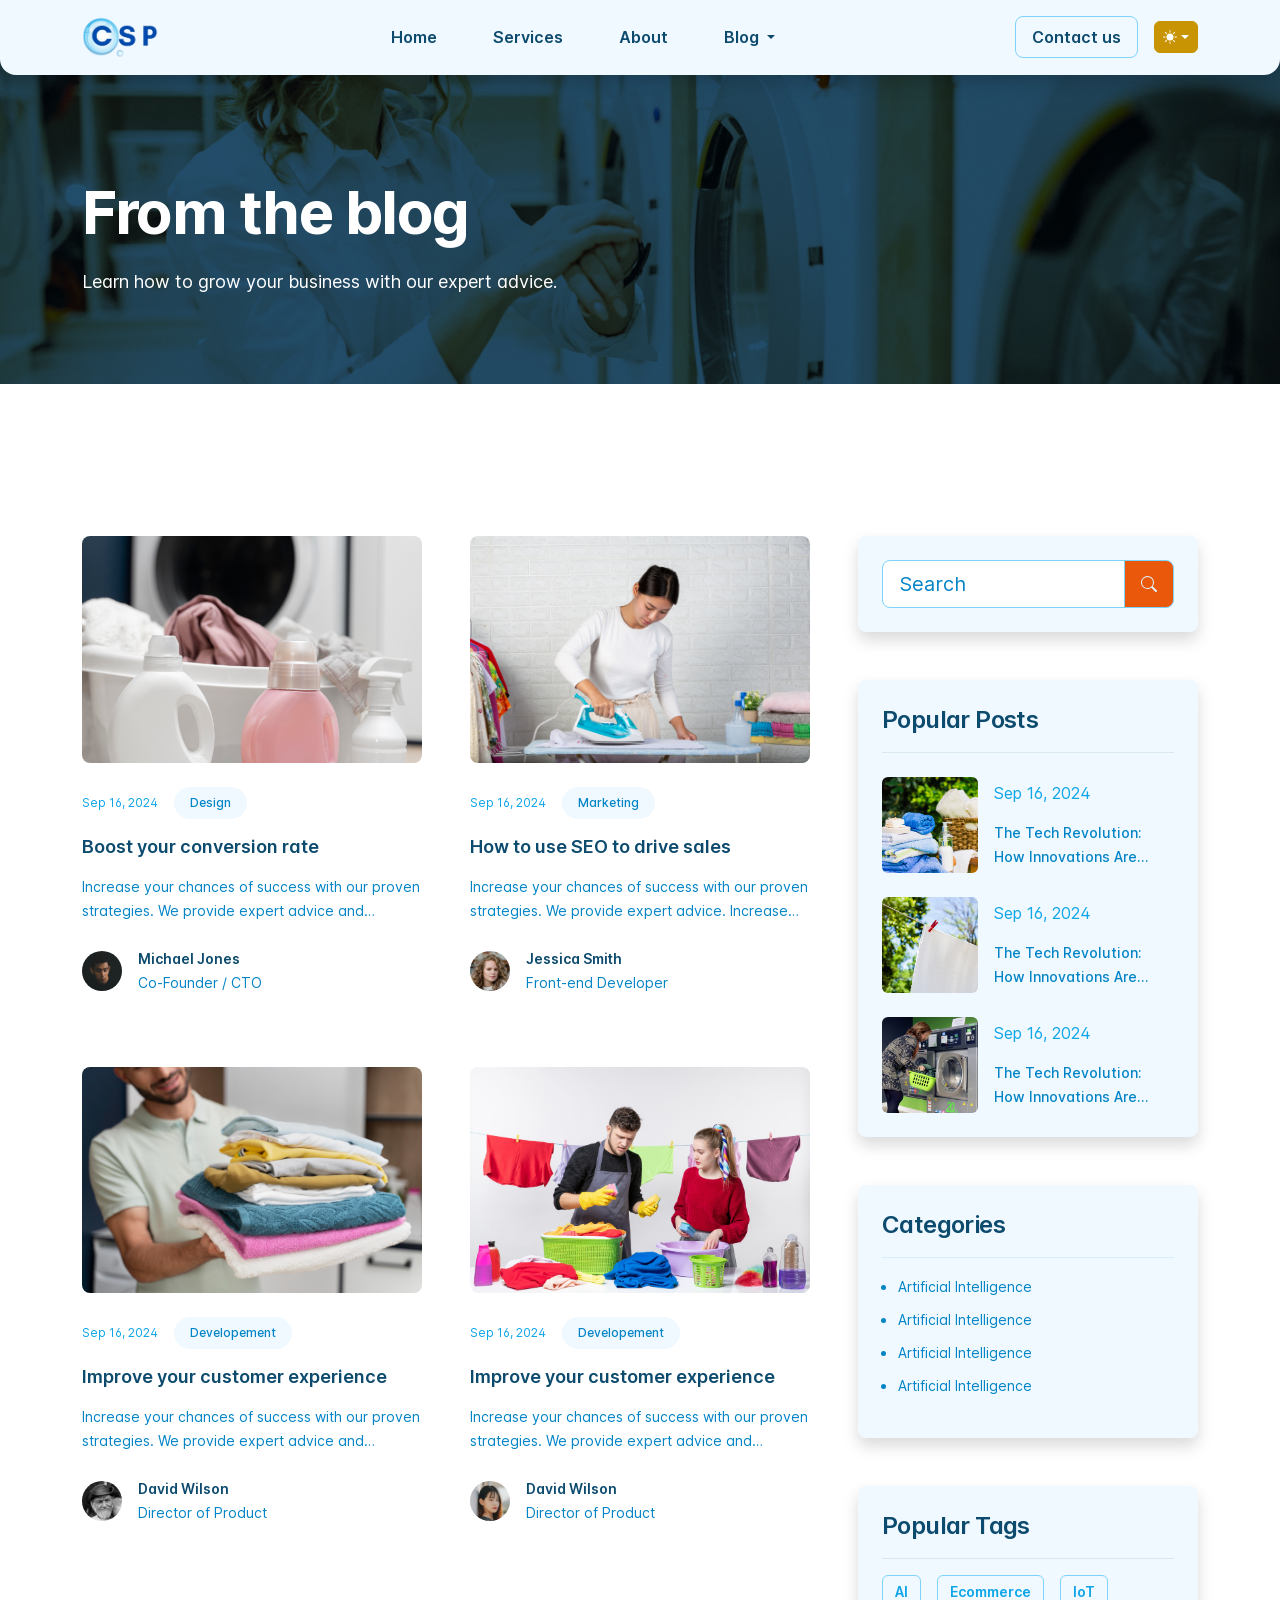
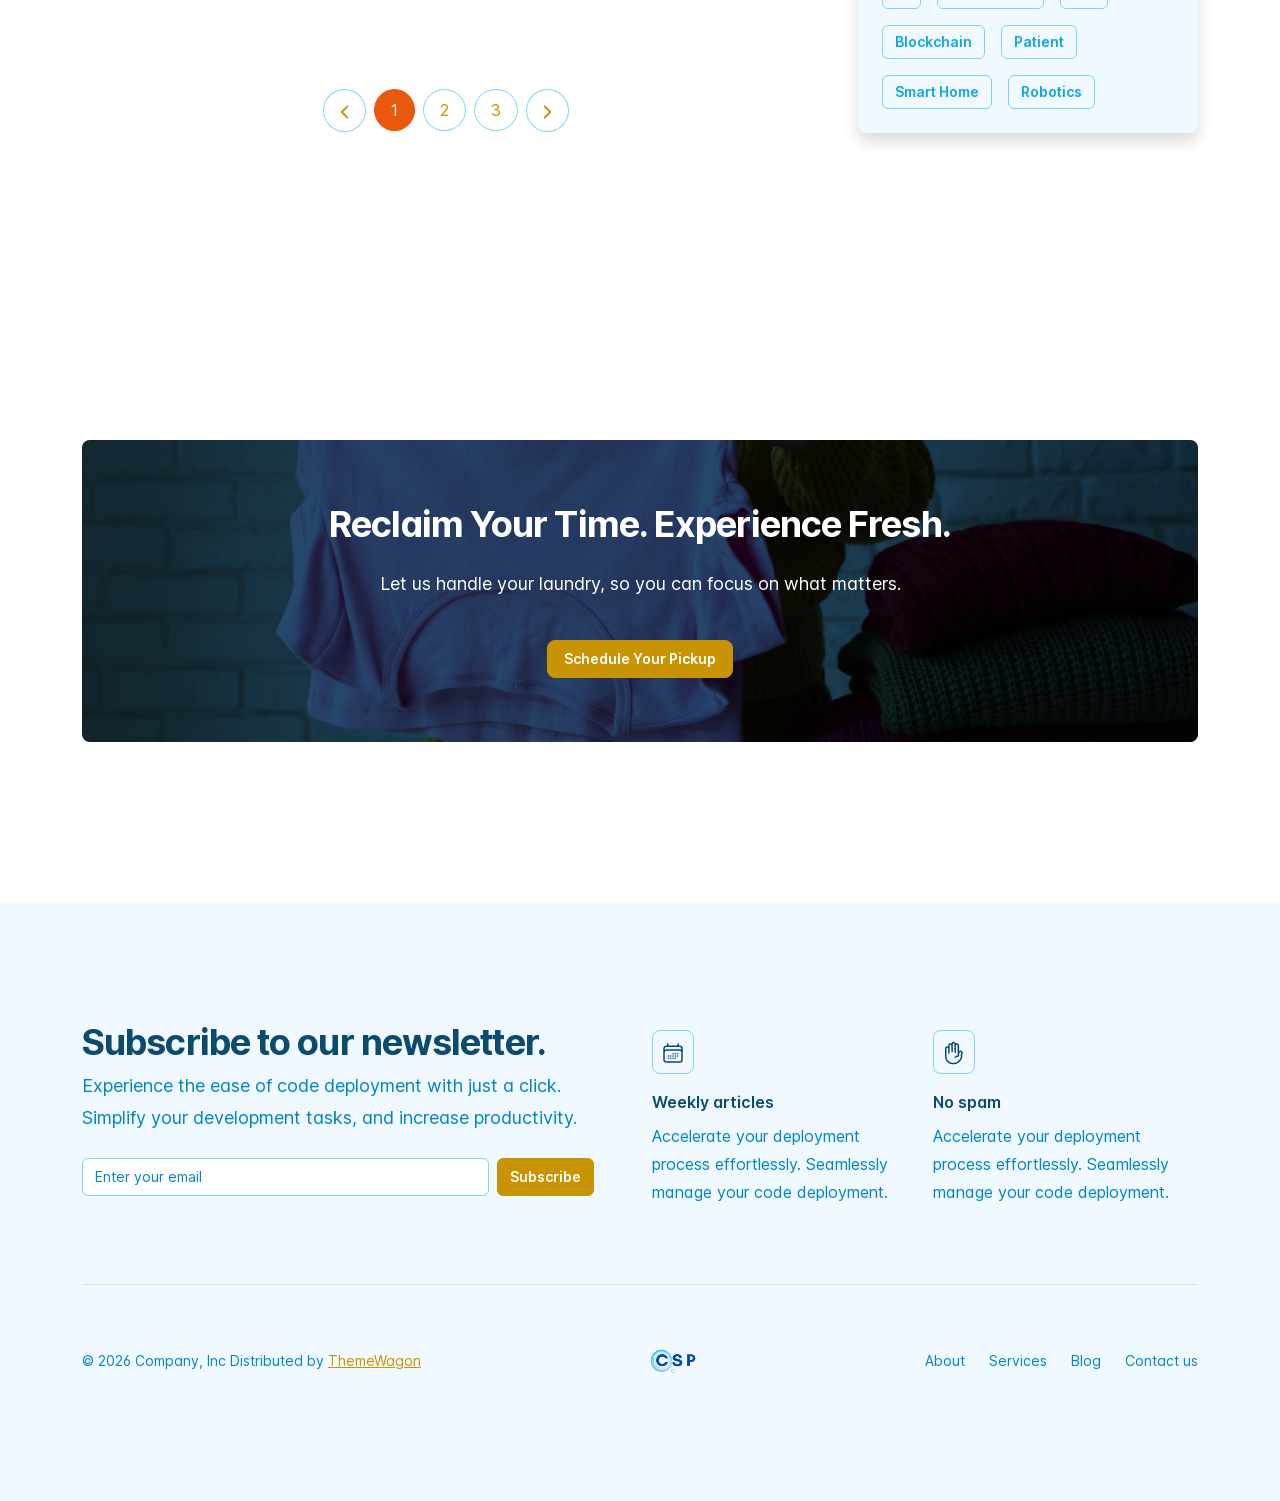
<file: blog.html>
<!doctype html>
<html lang="en" dir="ltr" data-bs-theme="auto">
<head>

    <!-- Include JavaScript for color modes -->
    <script src="./assets/js/color-modes.js"></script>

    <meta charset="utf-8">
    <meta name="viewport" content="width=device-width, initial-scale=1">

    <!-- Update the 'content' attribute to reflect the actual content description -->
    <meta name="description" content="your_description_goes_here">

    <!-- Modify the 'content' attribute to include appropriate keywords -->
    <meta name="keywords" content="your_keywords_goes_here">

    <meta name="author" content="tigmatemplate">
    <meta name="generator" content="Bootstrap">

    <!-- Change the text within the <title> tag to match the webpage's content -->
    <title> your_title_goes_here </title>

    <!-- 
        Set the website's favicon and Apple touch icon using the files in the assets/logo folder. You can change these files to your own icons by replacing them with the same names and sizes.

        Be careful if you change the site.webmanifest file, as you need to update the src attribute of the icons array to match the new path of your icon files. Otherwise, your icons may not display correctly on some devices. 
    -->
	<link rel="apple-touch-icon" sizes="180x180" href="./assets/logo/apple-touch-icon.png">
	<link rel="icon" type="image/png" sizes="32x32" href="./assets/logo/favicon-32x32.png">
	<link rel="icon" type="image/png" sizes="16x16" href="./assets/logo/favicon-16x16.png">
	<link rel="icon" type="image/x-icon" href="./assets/logo/favicon.ico">
	<link rel="manifest" href="./assets/logo/site.webmanifest">

    <!-- Stylesheets -->
    <link rel="stylesheet" href="./assets/libraries/glide/css/glide.core.min.css">
    <link rel="stylesheet" href="./assets/libraries/aos/aos.css">
    <link rel="stylesheet" href="./assets/css/main.min.css">
    <link rel="stylesheet" href="./assets/css/style.css">

    <!-- Open Graph Meta Tags for Social Sharing -->
    <!-- Update the 'title' and 'description' content below to enhance social sharing -->
    <meta property="og:title" content="your_title_goes_here">
    <meta property="og:description" content="your_description_goes_here">
    <!-- Update with actual absolute image URL like: https://example.com/main.jpg -->
    <meta property="og:image" content="your_absolute_image_url_goes_here">
    <!-- Update with the absolute URL of the content like: https://example.com/index.html -->
    <meta property="og:url" content="your_absolute_content_url_goes_here">
    <!-- Update with the type of object you’re sharing. (e.g., article, website, etc.) -->
    <meta property="og:type" content="website">
    <!-- Defines the content language -->
    <meta property="og:locale" content="en_US">

    
    <!-- X/Twitter Card Meta Tags for Social Sharing -->
    <meta name="twitter:card" content="summary_large_image">
    <!-- Update with your X/Twitter handle -->
    <meta name="twitter:site" content="@yourtwitterhandle"> 
    <!-- Update the 'title' and 'description' content below to enhance social sharing -->
    <meta name="twitter:title" content="your_title_goes_here"> 
    <meta name="twitter:description" content="your_description_goes_here">
    <!-- Update with actual absolute image URL like: https://example.com/main.jpg -->
    <meta name="twitter:image" content="your_absolute_image_url_goes_here"> 
    
    <!-- 
        The following line specifies the canonical URL for this page.
        Replace your_canonical_url_goes_here with the actual canonical URL if needed like: https://example.com/index.html
        Or just remove it!!!!
    -->
    <link rel="canonical" href="your_canonical_url_goes_here">

</head>
<body>


    <!-- loader-wrapper -->
    <div class="loader-wrapper">
        <div class="spinner-border text-primary p-5" role="status">
            <span class="visually-hidden">Loading...</span>
        </div>
    </div>



	<!-- header top -->
	<header class="navigation position-absolute w-100 bg-body-tertiary shadow border-bottom border-light border-opacity-10 rounded-bottom-3 rounded-bottom-sm-4">
	    <nav class="navbar navbar-expand-xl" aria-label="Offcanvas navbar large">
	        <div class="container py-1">
	            <a href="./index.html" class="navbar-brand">
	                <img src="./assets/logo/logo.png" height="40" alt="logo">
	            </a>

	            <div class="dropdown ms-3 order-last">
	                <svg xmlns="http://www.w3.org/2000/svg" class="d-none">
	                    <symbol id="check2" viewBox="0 0 16 16">
	                        <path d="M13.854 3.646a.5.5 0 0 1 0 .708l-7 7a.5.5 0 0 1-.708 0l-3.5-3.5a.5.5 0 1 1 .708-.708L6.5 10.293l6.646-6.647a.5.5 0 0 1 .708 0z"/>
	                    </symbol>
	                    <symbol id="circle-half" viewBox="0 0 16 16">
	                        <path d="M8 15A7 7 0 1 0 8 1v14zm0 1A8 8 0 1 1 8 0a8 8 0 0 1 0 16z"/>
	                    </symbol>
	                    <symbol id="moon-stars-fill" viewBox="0 0 16 16">
	                        <path d="M6 .278a.768.768 0 0 1 .08.858 7.208 7.208 0 0 0-.878 3.46c0 4.021 3.278 7.277 7.318 7.277.527 0 1.04-.055 1.533-.16a.787.787 0 0 1 .81.316.733.733 0 0 1-.031.893A8.349 8.349 0 0 1 8.344 16C3.734 16 0 12.286 0 7.71 0 4.266 2.114 1.312 5.124.06A.752.752 0 0 1 6 .278z"/>
	                        <path d="M10.794 3.148a.217.217 0 0 1 .412 0l.387 1.162c.173.518.579.924 1.097 1.097l1.162.387a.217.217 0 0 1 0 .412l-1.162.387a1.734 1.734 0 0 0-1.097 1.097l-.387 1.162a.217.217 0 0 1-.412 0l-.387-1.162A1.734 1.734 0 0 0 9.31 6.593l-1.162-.387a.217.217 0 0 1 0-.412l1.162-.387a1.734 1.734 0 0 0 1.097-1.097l.387-1.162zM13.863.099a.145.145 0 0 1 .274 0l.258.774c.115.346.386.617.732.732l.774.258a.145.145 0 0 1 0 .274l-.774.258a1.156 1.156 0 0 0-.732.732l-.258.774a.145.145 0 0 1-.274 0l-.258-.774a1.156 1.156 0 0 0-.732-.732l-.774-.258a.145.145 0 0 1 0-.274l.774-.258c.346-.115.617-.386.732-.732L13.863.1z"/>
	                    </symbol>
	                    <symbol id="sun-fill" viewBox="0 0 16 16">
	                        <path d="M8 12a4 4 0 1 0 0-8 4 4 0 0 0 0 8zM8 0a.5.5 0 0 1 .5.5v2a.5.5 0 0 1-1 0v-2A.5.5 0 0 1 8 0zm0 13a.5.5 0 0 1 .5.5v2a.5.5 0 0 1-1 0v-2A.5.5 0 0 1 8 13zm8-5a.5.5 0 0 1-.5.5h-2a.5.5 0 0 1 0-1h2a.5.5 0 0 1 .5.5zM3 8a.5.5 0 0 1-.5.5h-2a.5.5 0 0 1 0-1h2A.5.5 0 0 1 3 8zm10.657-5.657a.5.5 0 0 1 0 .707l-1.414 1.415a.5.5 0 1 1-.707-.708l1.414-1.414a.5.5 0 0 1 .707 0zm-9.193 9.193a.5.5 0 0 1 0 .707L3.05 13.657a.5.5 0 0 1-.707-.707l1.414-1.414a.5.5 0 0 1 .707 0zm9.193 2.121a.5.5 0 0 1-.707 0l-1.414-1.414a.5.5 0 0 1 .707-.707l1.414 1.414a.5.5 0 0 1 0 .707zM4.464 4.465a.5.5 0 0 1-.707 0L2.343 3.05a.5.5 0 1 1 .707-.707l1.414 1.414a.5.5 0 0 1 0 .708z"/>
	                    </symbol>
	                </svg>

	                <button class="btn btn-primary text-white btn-sm rounded dropdown-toggle d-flex align-items-center"
	                    id="bd-theme" type="button" aria-expanded="false" data-bs-toggle="dropdown"
	                    aria-label="Toggle theme (auto)">
	                    <svg fill="currentColor" class="bi my-1 theme-icon-active" width="1em" height="1em"><use href="#circle-half"></use></svg>
	                    <span class="visually-hidden" id="bd-theme-text">Toggle theme</span>
	                </button>

	                <ul class="p-1 dropdown-menu dropdown-menu-end dropdown-menu-hover end-0 rounded-3 shadow bg-body-tertiary"
	                    style="--bs-dropdown-min-width: 9rem;" aria-labelledby="bd-theme-text">

	                    <li style="color: var(--bs-tertiary-bg);">
	                        <svg xmlns="http://www.w3.org/2000/svg" width="20" height="20" fill="currentColor"
	                            class="mt-n1 d-inline-block position-absolute top-0 end-0 translate-middle" viewBox="0 0 16 16">
	                            <path class="carret-dropdown-path" d="m7.247 4.86-4.796 5.481c-.566.647-.106 1.659.753 1.659h9.592a1 1 0 0 0 .753-1.659l-4.796-5.48a1 1 0 0 0-1.506 0z"/>
	                        </svg>
	                    </li>

	                    <li>
	                        <button type="button" class="dropdown-item d-flex align-items-center rounded-1" data-bs-theme-value="light" aria-pressed="false">
	                            <svg fill="currentColor" class="bi me-2 theme-icon" width="1em" height="1em"><use href="#sun-fill"></use></svg>
	                            Light
	                            <svg fill="currentColor" class="bi ms-auto d-none active-check" width="1em" height="1em"><use href="#check2"></use></svg>
	                        </button>
	                    </li>

	                    <li>
	                        <button type="button" class="my-1 dropdown-item d-flex align-items-center rounded-1" data-bs-theme-value="dark" aria-pressed="false">
	                            <svg fill="currentColor" class="bi me-2 theme-icon" width="1em" height="1em"><use href="#moon-stars-fill"></use></svg>
	                            Dark
	                            <svg fill="currentColor" class="bi ms-auto d-none active-check" width="1em" height="1em"><use href="#check2"></use></svg>
	                        </button>
	                    </li>

	                    <li>
	                        <button type="button" class="dropdown-item d-flex align-items-center rounded-1 active" data-bs-theme-value="auto" aria-pressed="true">
	                            <svg fill="currentColor" class="bi me-2 theme-icon" width="1em" height="1em"><use href="#circle-half"></use></svg>
	                            Auto
	                            <svg fill="currentColor" class="bi ms-auto d-none active-check" width="1em" height="1em"><use href="#check2"></use></svg>
	                        </button>
	                    </li>
	                </ul>
	            </div>

	            <button class="navbar-toggler ms-auto" type="button" data-bs-toggle="offcanvas" data-bs-target="#offcanvasNavbar2" aria-controls="offcanvasNavbar2" aria-label="Toggle navigation">
	                <span class="navbar-toggler-icon"></span>
	            </button>

	            <div class="offcanvas offcanvas-end border-0 rounded-start-0 rounded-start-sm-4" tabindex="-1" id="offcanvasNavbar2" aria-labelledby="offcanvasNavbar2Label">
	                <div class="offcanvas-header" style="padding: 2rem 2rem 1.5rem 2rem;">
	                    <h5 class="offcanvas-title m-0" id="offcanvasNavbar2Label">
	                        <a class="navbar-brand" href="javascript:;">
	                            <img src="./assets/logo/logo.png" height="32" alt="logo">
	                        </a>
	                    </h5>
	                    <button type="button" class="btn-close text-body-emphasis" data-bs-dismiss="offcanvas" aria-label="Close"></button>
	                </div>

	                <div class="offcanvas-body">
	                    <ul class="navbar-nav align-items-xl-center flex-grow-1 column-gap-4 row-gap-4 row-gap-xl-2">
	                        <li class="nav-item ms-xl-auto">
	                            <a href="./home.html" class="px-3 text-body-emphasis bg-body-secondary-hover nav-link rounded-3 text-base leading-6 fw-semibold" aria-current="page">
	                                Home
	                            </a>
	                        </li>

	                        <li class="nav-item">
	                            <a href="./services.html" class="px-3 text-body-emphasis bg-body-secondary-hover nav-link rounded-3 text-base leading-6 fw-semibold">
	                                Services
	                            </a>
	                        </li>

	                        <li class="nav-item">
	                            <a href="./about.html" class="px-3 text-body-emphasis bg-body-secondary-hover nav-link rounded-3 text-base leading-6 fw-semibold">
	                                About
	                            </a>
	                        </li>

	                        <li class="nav-item">
					            <div class="dropdown">
								    <button class="btn w-100 text-start dropdown-toggle px-3 text-body-emphasis bg-body-secondary-hover nav-link rounded-3 text-base leading-6 fw-semibold" type="button" data-bs-toggle="dropdown" aria-expanded="false">
								        Blog
								    </button>
								    <ul class="dropdown-menu dropdown-menu-end dropdown-menu-hover end-0 text-sm shadow bg-body-tertiary" style="--bs-dropdown-min-width: 9rem;">
								    	<li class="d-none d-xl-block" style="color: var(--bs-tertiary-bg);">
					                        <svg xmlns="http://www.w3.org/2000/svg" width="20" height="20" fill="currentColor"
					                            class="mt-n1 d-inline-block position-absolute top-0 end-0 translate-middle" viewBox="0 0 16 16">
					                            <path class="carret-dropdown-path" d="m7.247 4.86-4.796 5.481c-.566.647-.106 1.659.753 1.659h9.592a1 1 0 0 0 .753-1.659l-4.796-5.48a1 1 0 0 0-1.506 0z"/>
					                        </svg>
					                    </li>
								        <li>
								        	<a class="dropdown-item text-body-emphasis bg-body-secondary-hover py-2 text-base leading-6 fw-semibold" href="./blog.html"> 
								        		Blog page 
								        	</a>
								        </li>
								        <li>
								        	<a class="dropdown-item text-body-emphasis bg-body-secondary-hover py-2 text-base leading-6 fw-semibold" href="./blog-post.html"> 
								        		Blog post 
								        	</a>
								        </li>
								        <li>
								        	<a class="dropdown-item text-body-emphasis bg-body-secondary-hover py-2 text-base leading-6 fw-semibold" href="./blog-author.html"> 	Author page 
								        	</a>
								        </li>
								    </ul>
								</div>
	                        </li>

	                        <li class="nav-item ms-xl-auto">
	                            <a href="./contact.html" class="px-3 text-body-emphasis bg-body-secondary-hover border nav-link rounded-3 text-base leading-6 fw-semibold text-center">
	                                Contact us
	                            </a>
	                        </li>
	                    </ul>
	                </div>
	            </div>
	        </div>
	    </nav>
	</header>



	<!-- header body -->
	<div class="overflow-hidden py-9 py-xl-10 position-relative">
	   	<img src="./assets/img/bg/bg1.jpg" class="position-absolute z-n1 top-0 h-100 w-100 object-fit-cover" alt="Meeting">

	   	<div class="position-absolute z-n1 top-0 h-100 w-100 bg-dark"
	        style="opacity: 0.85; mix-blend-mode: multiply; filter: contrast(1.15) brightness(0.85);">
	    </div>

	    <div class="position-absolute z-0 top-0 h-100 w-100">
		    <div class="container h-100 d-flex align-items-center">
                <div class="max-w-2xl mx-auto mx-xl-0 text-center text-xl-start">
                    <h1 class="m-0 mt-7 text-white tracking-tight text-6xl fw-bold" data-aos-delay="0" data-aos="fade" data-aos-duration="3000">
                        From the blog
                    </h1>
                    <p class="m-0 mt-4 text-white text-lg leading-8" data-aos-delay="100" data-aos="fade" data-aos-duration="3000">
                        Learn how to grow your business with our expert advice.
                    </p>
                </div>
		    </div>
	    </div>
	</div>	



	<div class="overflow-hidden py-6 py-sm-7 py-xl-8">
		<div class="container">
			<div class="row gx-xl-5 justify-content-between">
				<div class="col-12 col-xl-8">
		            <div class="row row-cols-1 row-cols-md-2 gy-5 gx-md-5 justify-content-center justify-content-xl-between">
		                <div class="col pt-5 pt-xl-4" data-aos-delay="0" data-aos="fade" data-aos-duration="3000">
		                    <article class="d-flex max-w-xl mx-auto mx-xl-0 flex-column align-items-start justify-content-between">
		                        <div class="position-relative w-100">
		                            <div class="ratio" style="--bs-aspect-ratio: 66.66%;">
		                                <img src="./assets/img/bg/bg2.jpg" class="object-fit-cover rounded-3" alt="Blog image" loading="lazy">
		                            </div>
		                        </div>

		                        <div class="mt-4 d-flex align-items-center column-gap-3 text-xs">
		                            <time datetime="2024-09-16" class="text-body-tertiary">
		                                Sep 16, 2024
		                            </time>
		                            <a href="javascript:;" class="px-3 py-2 text-body-secondary bg-body-tertiary position-relative z-1 rounded-pill text-decoration-none fw-medium">
		                                Design
		                            </a>
		                        </div>

		                        <div class="position-relative">
		                            <h3 class="m-0 mt-3 text-lg leading-6 fw-semibold">
		                                <a href="javascript:;" class="text-body-emphasis text-body-secondary-hover text-decoration-none stretched-link">
		                                    Boost your conversion rate
		                                </a>
		                            </h3>
		                            <p class="m-0 mt-3 text-body-secondary line-clamp-2 text-sm leading-6">
		                                Increase your chances of success with our proven strategies. We provide expert advice and practical tips to help you
		                            </p>
		                        </div>

		                        <div class="mt-4 position-relative d-flex align-items-center column-gap-3">
		                            <img src="./assets/img/small-team/st1.jpg" alt="Author face" class="rounded-circle" width="40" height="40" loading="lazy">

		                            <div class="text-sm leading-6">
		                                <p class="m-0 fw-semibold">
		                                    <a href="javascript:;" class="text-body-emphasis text-decoration-none stretched-link">
		                                        Michael Jones
		                                    </a>
		                                </p>
		                                <p class="m-0 text-body-secondary">
		                                    Co-Founder / CTO
		                                </p>
		                            </div>
		                        </div>
		                    </article>
		                </div>

		                <div class="col pt-5 pt-xl-4" data-aos-delay="100" data-aos="fade" data-aos-duration="3000">
		                    <article class="d-flex max-w-xl mx-auto mx-xl-0 flex-column align-items-start justify-content-between">
		                        <div class="position-relative w-100">
		                            <div class="ratio" style="--bs-aspect-ratio: 66.66%;">
		                                <img src="./assets/img/bg/bg3.jpg" class="object-fit-cover rounded-3" alt="Blog image" loading="lazy">
		                            </div>
		                        </div>

		                        <div class="mt-4 d-flex align-items-center column-gap-3 text-xs">
		                            <time datetime="2024-09-16" class="text-body-tertiary">
		                                Sep 16, 2024
		                            </time>
		                            <a href="javascript:;" class="px-3 py-2 text-body-secondary bg-body-tertiary position-relative z-1 rounded-pill text-decoration-none fw-medium">
		                                Marketing 
		                            </a>
		                        </div>

		                        <div class="position-relative">
		                            <h3 class="m-0 mt-3 text-lg leading-6 fw-semibold">
		                                <a href="javascript:;" class="text-body-emphasis text-body-secondary-hover text-decoration-none stretched-link">
		                                    How to use SEO to drive sales
		                                </a>
		                            </h3>
		                            <p class="m-0 mt-3 text-body-secondary line-clamp-2 text-sm leading-6">
		                                Increase your chances of success with our proven strategies. We provide expert advice. Increase your chances of success with our proven strategies. We provide expert advice. Increase your chances of success with our proven strategies.
		                            </p>
		                        </div>

		                        <div class="mt-4 position-relative d-flex align-items-center column-gap-3">
		                            <img src="./assets/img/small-team/st2.jpg" alt="Author face" class="rounded-circle" width="40" height="40" loading="lazy">

		                            <div class="text-sm leading-6">
		                                <p class="m-0 fw-semibold">
		                                    <a href="javascript:;" class="text-body-emphasis text-decoration-none stretched-link">
		                                        Jessica Smith
		                                    </a>
		                                </p>
		                                <p class="m-0 text-body-secondary">
		                                    Front-end Developer
		                                </p>
		                            </div>
		                        </div>
		                    </article>
		                </div>

		                <div class="col pt-5 pt-xl-4" data-aos-delay="0" data-aos="fade" data-aos-duration="3000">
		                    <article class="d-flex max-w-xl mx-auto mx-xl-0 flex-column align-items-start justify-content-between">
		                        <div class="position-relative w-100">
		                            <div class="ratio" style="--bs-aspect-ratio: 66.66%;">
		                                <img src="./assets/img/bg/bg4.jpg" class="object-fit-cover rounded-3" alt="Blog image" loading="lazy">
		                            </div>
		                        </div>

		                        <div class="mt-4 d-flex align-items-center column-gap-3 text-xs">
		                            <time datetime="2024-09-16" class="text-body-tertiary">
		                                Sep 16, 2024
		                            </time>
		                            <a href="javascript:;" class="px-3 py-2 text-body-secondary bg-body-tertiary position-relative z-1 rounded-pill text-decoration-none fw-medium">
		                                Developement 
		                            </a>
		                        </div>

		                        <div class="position-relative">
		                            <h3 class="m-0 mt-3 text-lg leading-6 fw-semibold">
		                                <a href="javascript:;" class="text-body-emphasis text-body-secondary-hover text-decoration-none stretched-link">
		                                    Improve your customer experience
		                                </a>
		                            </h3>
		                            <p class="m-0 mt-3 text-body-secondary line-clamp-2 text-sm leading-6">
		                                Increase your chances of success with our proven strategies. We provide expert advice and practical tips to help you
		                            </p>
		                        </div>

		                        <div class="mt-4 position-relative d-flex align-items-center column-gap-3">
		                            <img src="./assets/img/small-team/st3.jpg" alt="Author face" class="rounded-circle" width="40" height="40" loading="lazy">

		                            <div class="text-sm leading-6">
		                                <p class="m-0 fw-semibold">
		                                    <a href="javascript:;" class="text-body-emphasis text-decoration-none stretched-link">
		                                        David Wilson
		                                    </a>
		                                </p>
		                                <p class="m-0 text-body-secondary">
		                                    Director of Product
		                                </p>
		                            </div>
		                        </div>
		                    </article>
		                </div>

		                <div class="col pt-5 pt-xl-4" data-aos-delay="100" data-aos="fade" data-aos-duration="3000">
		                    <article class="d-flex max-w-xl mx-auto mx-xl-0 flex-column align-items-start justify-content-between">
		                        <div class="position-relative w-100">
		                            <div class="ratio" style="--bs-aspect-ratio: 66.66%;">
		                                <img src="./assets/img/bg/bg5.jpg" class="object-fit-cover rounded-3" alt="Blog image" loading="lazy">
		                            </div>
		                        </div>

		                        <div class="mt-4 d-flex align-items-center column-gap-3 text-xs">
		                            <time datetime="2024-09-16" class="text-body-tertiary">
		                                Sep 16, 2024
		                            </time>
		                            <a href="javascript:;" class="px-3 py-2 text-body-secondary bg-body-tertiary position-relative z-1 rounded-pill text-decoration-none fw-medium">
		                                Developement 
		                            </a>
		                        </div>

		                        <div class="position-relative">
		                            <h3 class="m-0 mt-3 text-lg leading-6 fw-semibold">
		                                <a href="javascript:;" class="text-body-emphasis text-body-secondary-hover text-decoration-none stretched-link">
		                                    Improve your customer experience
		                                </a>
		                            </h3>
		                            <p class="m-0 mt-3 text-body-secondary line-clamp-2 text-sm leading-6">
		                                Increase your chances of success with our proven strategies. We provide expert advice and practical tips to help you
		                            </p>
		                        </div>

		                        <div class="mt-4 position-relative d-flex align-items-center column-gap-3">
		                            <img src="./assets/img/small-team/st4.jpg" alt="Author face" class="rounded-circle" width="40" height="40" loading="lazy">

		                            <div class="text-sm leading-6">
		                                <p class="m-0 fw-semibold">
		                                    <a href="javascript:;" class="text-body-emphasis text-decoration-none stretched-link">
		                                        David Wilson
		                                    </a>
		                                </p>
		                                <p class="m-0 text-body-secondary">
		                                    Director of Product
		                                </p>
		                            </div>
		                        </div>
		                    </article>
		                </div>      
		            </div>

					<!-- pagination -->
					<div class="pt-9 pb-6">
						<div class="container">
							<nav aria-label="Page navigation example">
								<ul class="pagination justify-content-center">
									<li class="page-item">
										<a class="page-link rounded-circle p-2 m-1" href="javascript:;" aria-label="Previous">
											<svg xmlns="http://www.w3.org/2000/svg" width="25" height="22" viewBox="0 0 24 24" fill="none" class="rtl-flip" stroke="currentColor" stroke-width="2" stroke-linecap="round" stroke-linejoin="round"><polyline points="15 18 9 12 15 6"></polyline></svg>
										</a>
									</li>
									<li class="page-item active">
										<a class="page-link rounded-circle py-2 px-3 m-1" href="javascript:;">1</a>
									</li>
									<li class="page-item">
										<a class="page-link rounded-circle py-2 px-3 m-1" href="javascript:;">2</a>
									</li>
									<li class="page-item">
										<a class="page-link rounded-circle py-2 px-3 m-1" href="javascript:;">3</a>
									</li>
									<li class="page-item">
										<a class="page-link rounded-circle p-2 m-1" href="javascript:;" aria-label="Next">
											<svg xmlns="http://www.w3.org/2000/svg" width="25" height="22" viewBox="0 0 24 24" fill="none" class="rtl-flip" stroke="currentColor" stroke-width="2" stroke-linecap="round" stroke-linejoin="round"><polyline points="9 18 15 12 9 6"></polyline></svg>
										</a>
									</li>
								</ul>
							</nav>
						</div>
					</div>
				</div>

				<div class="col-12 col-xl-4">
					<div class="max-w-xl mx-auto mx-xl-0 pt-5 pt-xl-0">
						<div class="mt-4">
							<div class="p-4 shadow rounded-3 bg-body-tertiary">
								<div class="input-group flex-nowrap input-group-lg">
									<input type="text" class="form-control" placeholder="Search" aria-label="Username" aria-describedby="addon-wrapping">
									<span class="input-group-text bg-primary text-light" id="addon-wrapping">
										<svg xmlns="http://www.w3.org/2000/svg" width="16" height="16" fill="currentColor" class="bi bi-search" viewBox="0 0 16 16">
											<path d="M11.742 10.344a6.5 6.5 0 1 0-1.397 1.398h-.001c.03.04.062.078.098.115l3.85 3.85a1 1 0 0 0 1.415-1.414l-3.85-3.85a1.007 1.007 0 0 0-.115-.1zM12 6.5a5.5 5.5 0 1 1-11 0 5.5 5.5 0 0 1 11 0z"/>
										</svg>
									</span>
								</div>
							</div>
						</div>

						<div class="mt-5">
							<div class="p-4 shadow rounded-3 bg-body-tertiary">
								<h3 class="text-body-emphasis text-2xl tracking-tight fw-semibold">
									Popular Posts
								</h3>

								<hr class="text-body-emphasis opacity-10">

								<a href="javascript:;" class="d-flex align-items-center mt-4 text-body link-offset-2 link-underline link-underline-opacity-0 link-underline-opacity-25-hover">
									<div class="p-5 position-relative">
										<img src="./assets/img/bg/bg7.jpg" class="position-absolute top-0 start-0 h-100 w-100 object-fit-cover rounded" loading="lazy" alt="Meeting">
									</div>

									<div class="ps-3">
										<time datetime="2024-09-16" class="d-block text-body-tertiary">
			                                Sep 16, 2024
			                            </time>
										<h6 class="m-0 mt-3 text-body-secondary line-clamp-2 text-sm leading-6">
											The Tech Revolution: How Innovations Are Changing
										</h6>
									</div>
								</a>

								<a href="javascript:;" class="d-flex align-items-center mt-4 text-body link-offset-2 link-underline link-underline-opacity-0 link-underline-opacity-25-hover">
									<div class="p-5 position-relative">
										<img src="./assets/img/bg/bg8.jpg" class="position-absolute top-0 start-0 h-100 w-100 object-fit-cover rounded" loading="lazy" alt="Meeting">
									</div>

									<div class="ps-3">
										<time datetime="2024-09-16" class="d-block text-body-tertiary">
			                                Sep 16, 2024
			                            </time>
										<h6 class="m-0 mt-3 text-body-secondary line-clamp-2 text-sm leading-6">
											The Tech Revolution: How Innovations Are Changing
										</h6>
									</div>
								</a>

								<a href="javascript:;" class="d-flex align-items-center mt-4 text-body link-offset-2 link-underline link-underline-opacity-0 link-underline-opacity-25-hover">
									<div class="p-5 position-relative">
										<img src="./assets/img/bg/bg9.jpg" class="position-absolute top-0 start-0 h-100 w-100 object-fit-cover rounded" loading="lazy" alt="Meeting">
									</div>

									<div class="ps-3">
										<time datetime="2024-09-16" class="d-block text-body-tertiary">
			                                Sep 16, 2024
			                            </time>
										<h6 class="m-0 mt-3 text-body-secondary line-clamp-2 text-sm leading-6">
											The Tech Revolution: How Innovations Are Changing
										</h6>
									</div>
								</a>
							</div>
						</div>

						<div class="mt-5">
							<div class="p-4 shadow rounded-3 bg-body-tertiary">
								<h3 class="text-body-emphasis text-2xl tracking-tight fw-semibold">
									Categories
								</h3>

								<hr class="text-body-secondary opacity-10">

								<ul class="ps-3 text-body-secondary">
									<li class="mt-2">
										<a href="javascript:;" class="text-body-secondary link-offset-2 link-underline link-underline-opacity-0 link-underline-opacity-25-hover text-sm leading-6">
											Artificial Intelligence
										</a>
									</li>
									<li class="mt-2">
										<a href="javascript:;" class="text-body-secondary link-offset-2 link-underline link-underline-opacity-0 link-underline-opacity-25-hover text-sm leading-6">
											Artificial Intelligence
										</a>
									</li>
									<li class="mt-2">
										<a href="javascript:;" class="text-body-secondary link-offset-2 link-underline link-underline-opacity-0 link-underline-opacity-25-hover text-sm leading-6">
											Artificial Intelligence
										</a>
									</li>
									<li class="mt-2">
										<a href="javascript:;" class="text-body-secondary link-offset-2 link-underline link-underline-opacity-0 link-underline-opacity-25-hover text-sm leading-6">
											Artificial Intelligence
										</a>
									</li>
								</ul>
							</div>
						</div>

						<div class="mt-5">
							<div class="p-4 shadow rounded-3 bg-body-tertiary">
								<h3 class="text-body-emphasis text-2xl tracking-tight fw-semibold">
									Popular Tags
								</h3>
								<hr class="text-body-emphasis opacity-10">

								<div class="d-flex flex-wrap gap-3">
									<button class="btn text-body-tertiary border bg-body-secondary-hover text-sm fw-semibold">
										AI
									</button>
									<button class="btn text-body-tertiary border bg-body-secondary-hover text-sm fw-semibold">
										Ecommerce
									</button>
									<button class="btn text-body-tertiary border bg-body-secondary-hover text-sm fw-semibold">
										IoT
									</button>
									<button class="btn text-body-tertiary border bg-body-secondary-hover text-sm fw-semibold">
										Blockchain
									</button>
									<button class="btn text-body-tertiary border bg-body-secondary-hover text-sm fw-semibold">
										Patient
									</button>
									<button class="btn text-body-tertiary border bg-body-secondary-hover text-sm fw-semibold">
										Smart Home
									</button>
									<button class="btn text-body-tertiary border bg-body-secondary-hover text-sm fw-semibold">
										Robotics
									</button>
								</div>
							</div>
						</div>
					</div>
				</div>
			</div>
		</div>
	</div>



	<!-- Call to action -->
	<div class="pb-9 pt-7">
		<div class="container">
			<div class="py-6 position-relative text-white rounded-3">
				<img src="./assets/img/bg/bg10.jpg" class="position-absolute z-n1 top-0 h-100 w-100 object-fit-cover rounded-3" loading="lazy" alt="Meeting">

			   	<div class="position-absolute z-n1 top-0 h-100 w-100 bg-dark rounded-3"
			        style="opacity: 0.85; mix-blend-mode: multiply; filter: contrast(1.15) brightness(0.85);">
			    </div>

				<div class="px-6">
					<div class="mx-auto max-w-2xl">
						<h2 class="m-0 tracking-tight text-4xl fw-bold text-center">
							Reclaim Your Time. Experience Fresh.
						</h2>
						<p class="m-0 mt-4 text-lg leading-8 text-center">
							Let us handle your laundry, so you can focus on what matters.
						</p>
						<div class="mt-4 pt-3 text-center">
							<a href="javascript:;" class="btn btn-lg btn-primary text-white text-sm fw-semibold">
								Schedule Your Pickup
							</a>
						</div>
					</div>
				</div>
			</div>
		</div>
	</div>



	<footer class="overflow-hidden py-6 py-sm-7 py-xl-8 bg-body-tertiary">
	    <div class="container">
	        <div class="row gy-5">
	            <div class="col-12 col-xl-6">
	                <div class="pb-3 max-w-lg position-relative">
	                    <form method="post" target="_blank" novalidate class="mc-embedded-subscribe-form">

	                        <h2 class="text-body-emphasis leading-6 text-4xl tracking-tight fw-bold">
	                            Subscribe to our newsletter.
	                        </h2>
	                        <p class="m-0 mt-3 text-body-secondary text-lg leading-8">
	                            Experience the ease of code deployment with just a click. Simplify your development tasks, and increase productivity.
	                        </p>

	                        <div class="mt-4 mb-2 d-flex flex-column flex-sm-row w-100 gap-2 js-form-inputs">
	                            <label for="emailSubscribe1" class="visually-hidden">Email address</label>
	                            <input type="email" name="EMAIL" id="emailSubscribe1" value="" class="form-control leading-6 text-sm max-w-xl" placeholder="Enter your email">
	                            <button type="submit" name="subscribe" class="btn btn-primary text-white fw-semibold text-sm">Subscribe</button>
	                        </div>

	                        <!-- This div is related to Mailchimp integration and handled by a function in our scripts.js file, so no need to worry about it. -->
	                        <div style="position: absolute; left: -5000px;" aria-hidden="true">
	                            <input type="text" class="js-validate-robot" name="b_a4752870f583bb49a02427b3c_143fa46c21" tabindex="-1" value="">
	                        </div>

	                        <!-- response -->
	                        <div class="js-subscribe-response"></div>

	                    </form>
	                </div>
	            </div>

	            <div class="col-12 col-xl-6">
	                <div class="row row-cols-1 row-cols-sm-2 gx-3 gy-5">
	                    <div class="d-flex flex-column align-items-start">
	                        <div class="p-2 bg-body-tertiary rounded-3 border">
	                            <svg class="text-body-emphasis" width="24" height="24" fill="none" viewBox="0 0 24 24" stroke-width="1.5" stroke="currentColor" aria-hidden="true">
	                                <path stroke-linecap="round" stroke-linejoin="round" d="M6.75 3v2.25M17.25 3v2.25M3 18.75V7.5a2.25 2.25 0 012.25-2.25h13.5A2.25 2.25 0 0121 7.5v11.25m-18 0A2.25 2.25 0 005.25 21h13.5A2.25 2.25 0 0021 18.75m-18 0v-7.5A2.25 2.25 0 015.25 9h13.5A2.25 2.25 0 0121 11.25v7.5m-9-6h.008v.008H12v-.008zM12 15h.008v.008H12V15zm0 2.25h.008v.008H12v-.008zM9.75 15h.008v.008H9.75V15zm0 2.25h.008v.008H9.75v-.008zM7.5 15h.008v.008H7.5V15zm0 2.25h.008v.008H7.5v-.008zm6.75-4.5h.008v.008h-.008v-.008zm0 2.25h.008v.008h-.008V15zm0 2.25h.008v.008h-.008v-.008zm2.25-4.5h.008v.008H16.5v-.008zm0 2.25h.008v.008H16.5V15z" />
	                            </svg>
	                        </div>
	                        <div class="m-0 mt-3 text-body-emphasis fw-semibold">
	                            Weekly articles
	                        </div>
	                        <div class="m-0 mt-2 text-body-secondary leading-7">
	                            Accelerate your deployment process effortlessly. Seamlessly manage your code deployment.
	                        </div>
	                    </div>

	                    <div class="d-flex flex-column align-items-start">
	                        <div class="p-2 bg-body-tertiary rounded-3 border">
	                            <svg class="text-body-emphasis" width="24" height="24" fill="none" viewBox="0 0 24 24" stroke-width="1.5" stroke="currentColor" aria-hidden="true">
	                                <path stroke-linecap="round" stroke-linejoin="round" d="M10.05 4.575a1.575 1.575 0 10-3.15 0v3m3.15-3v-1.5a1.575 1.575 0 013.15 0v1.5m-3.15 0l.075 5.925m3.075.75V4.575m0 0a1.575 1.575 0 013.15 0V15M6.9 7.575a1.575 1.575 0 10-3.15 0v8.175a6.75 6.75 0 006.75 6.75h2.018a5.25 5.25 0 003.712-1.538l1.732-1.732a5.25 5.25 0 001.538-3.712l.003-2.024a.668.668 0 01.198-.471 1.575 1.575 0 10-2.228-2.228 3.818 3.818 0 00-1.12 2.687M6.9 7.575V12m6.27 4.318A4.49 4.49 0 0116.35 15m.002 0h-.002" />
	                            </svg>
	                        </div>
	                        <div class="m-0 mt-3 text-body-emphasis fw-semibold">
	                            No spam
	                        </div>
	                        <div class="m-0 mt-2 text-body-secondary leading-7">
	                            Accelerate your deployment process effortlessly. Seamlessly manage your code deployment.
	                        </div>
	                    </div>
	                </div>
	            </div>
	        </div>
	    </div>

	    

	    <div class="container">
	    	<hr class="my-6 text-body-emphasis opacity-10">

	        <div class="d-flex flex-column flex-xl-row gap-5 justify-content-between align-items-xl-center">
	            <div class="order-first order-xl-last">
	                <ul class="nav row gy-4 gx-sm-4 row-cols-2 row-cols-sm-auto">
	                    <li class="nav-item">
	                        <a href="./about.html" class="p-0 text-body-secondary nav-link leading-6 text-sm"> About </a>
	                    </li>
	                    <li class="nav-item">
	                        <a href="./services.html" class="p-0 text-body-secondary nav-link leading-6 text-sm"> Services </a>
	                    </li>
	                    <li class="nav-item">
	                        <a href="./blog.html" class="p-0 text-body-secondary nav-link leading-6 text-sm"> Blog </a>
	                    </li>
	                    <li class="nav-item">
	                        <a href="./contact.html" class="p-0 text-body-secondary nav-link leading-6 text-sm"> Contact us </a>
	                    </li>
	                </ul>
	            </div>

	            <div class="">
	                <a href="./index.html" class="link-body-emphasis d-flex align-items-center text-decoration-none">
	                    <img src="./assets/logo/logo.png" height="24" alt="logo" loading="lazy">
	                </a>
	            </div>

	            <div class="order-last order-xl-first">
	                <p class="mb-0 text-body-secondary leading-6 text-sm">
	                    © 
	                    <span class="current-year"></span> 
	                    Company, Inc Distributed by <a href="https://themewagon.com">ThemeWagon</a>
	                </p>
	            </div>
	        </div>
	    </div>  
	</footer>



	<!-- Back to top button -->
	<button type="button" class="btn btn-primary btn-back-to-top rounded-circle justify-content-center align-items-center p-2 text-white">
		<svg xmlns="http://www.w3.org/2000/svg" width="20" height="20" fill="currentColor" class="bi bi-caret-up-fill" viewBox="0 0 16 16"> <path d="m7.247 4.86-4.796 5.481c-.566.647-.106 1.659.753 1.659h9.592a1 1 0 0 0 .753-1.659l-4.796-5.48a1 1 0 0 0-1.506 0z"/> </svg>
	</button>



	<!-- Bootstrap JavaScript: Bundle with Popper -->
	<script src="./assets/libraries/bootstrap/js/bootstrap.bundle.min.js"></script>
	<script src="./assets/libraries/glide/glide.min.js"></script>
	<script src="./assets/libraries/aos/aos.js"></script>
	<script src="./assets/js/scripts.js"></script>



</body>
</html>
</file>
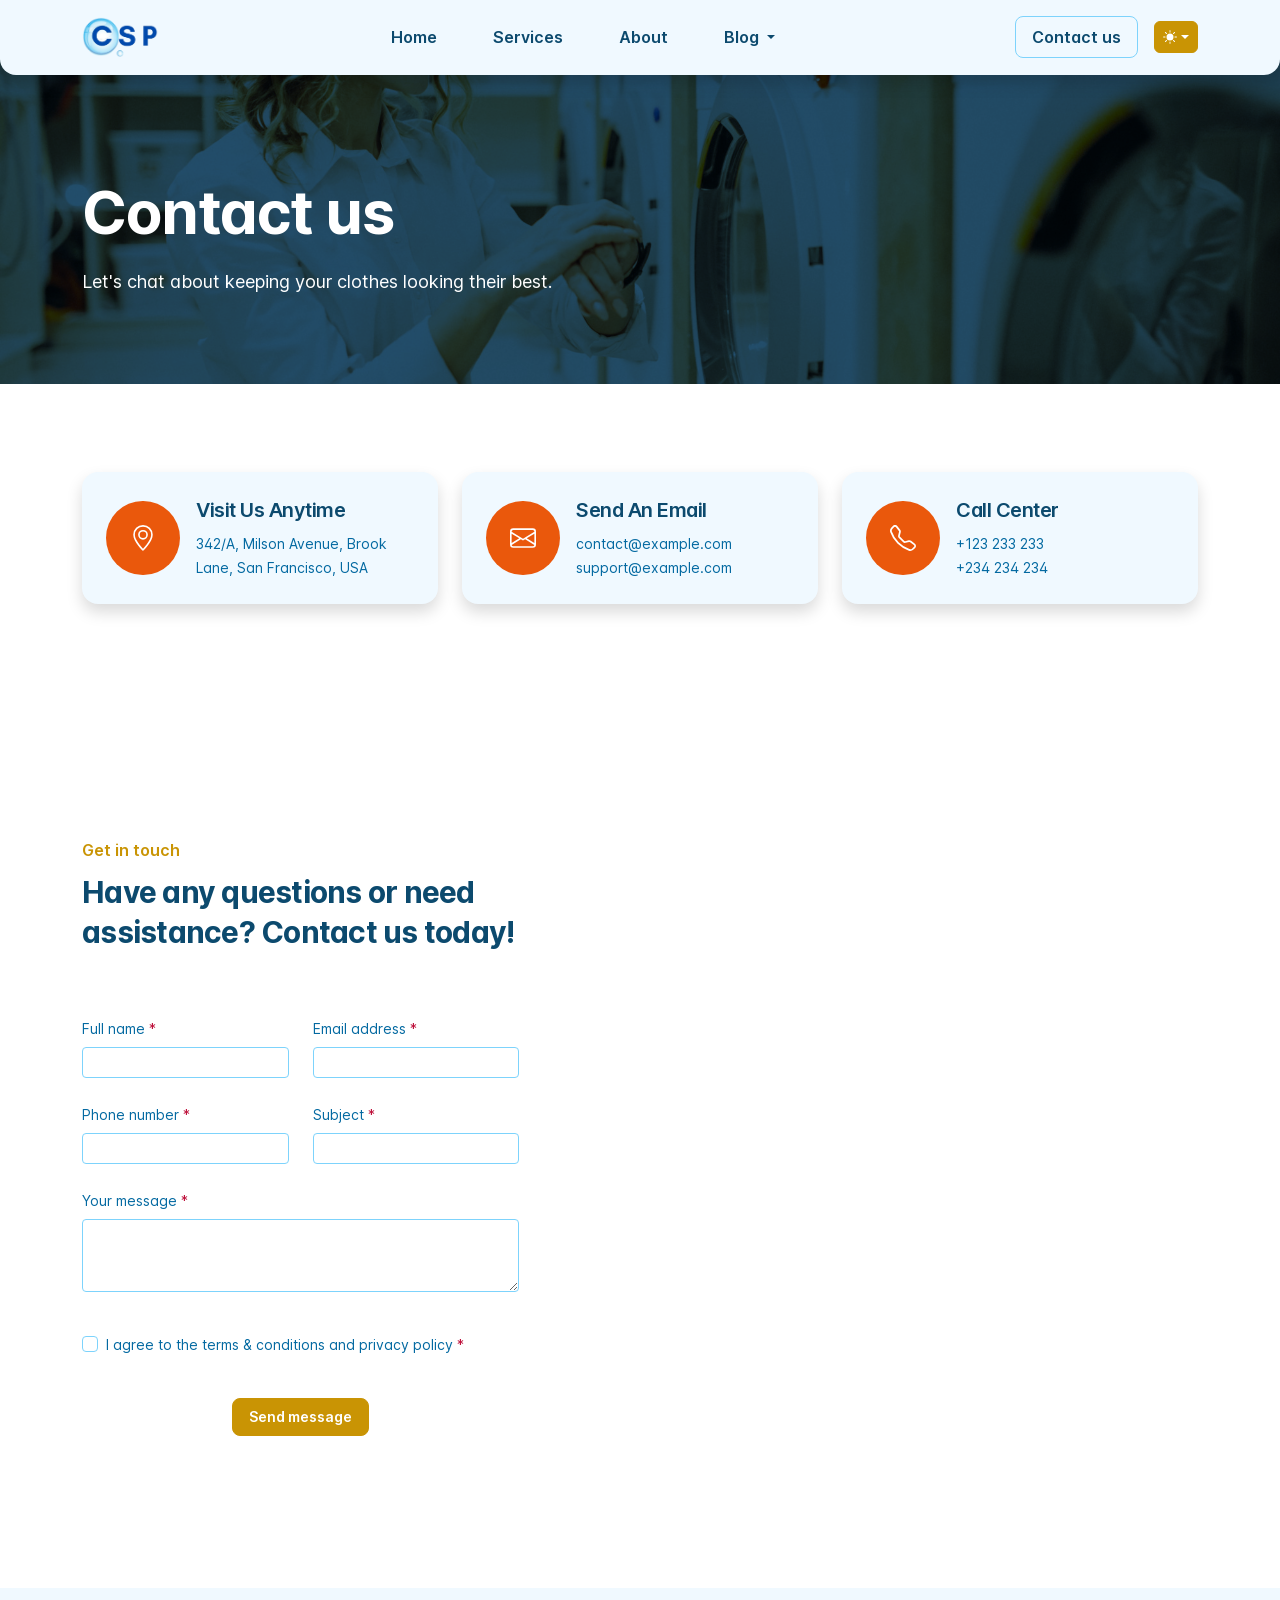
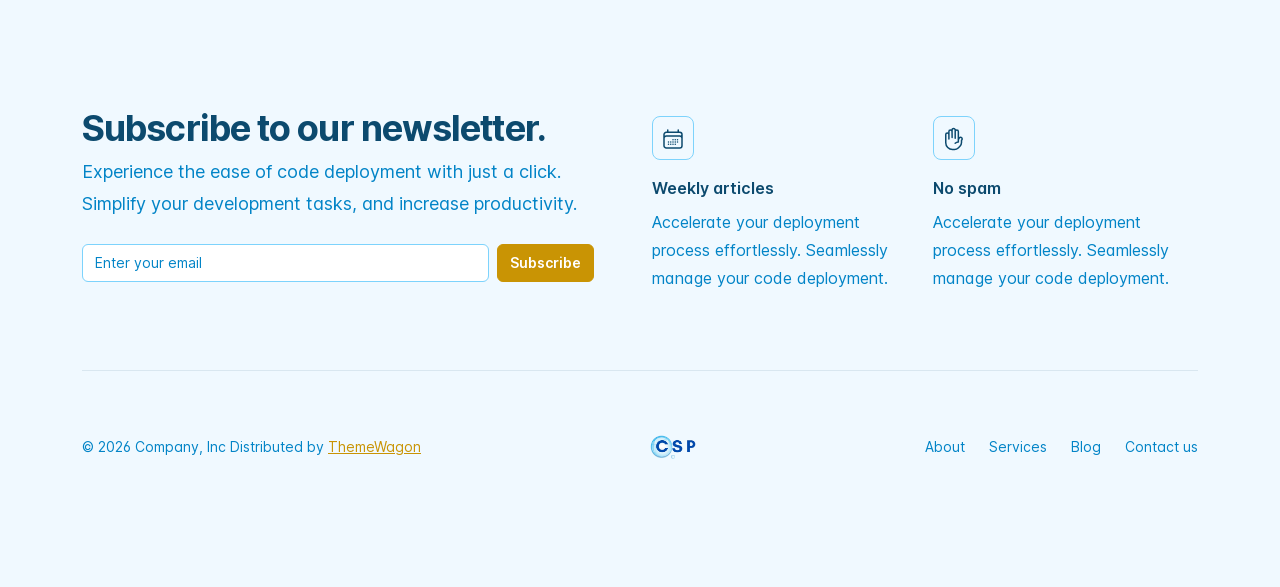
<file: contact.html>
<!doctype html>
<html lang="en" dir="ltr" data-bs-theme="auto">
<head>

    <!-- Include JavaScript for color modes -->
    <script src="./assets/js/color-modes.js"></script>

    <meta charset="utf-8">
    <meta name="viewport" content="width=device-width, initial-scale=1">

    <!-- Update the 'content' attribute to reflect the actual content description -->
    <meta name="description" content="your_description_goes_here">

    <!-- Modify the 'content' attribute to include appropriate keywords -->
    <meta name="keywords" content="your_keywords_goes_here">

    <meta name="author" content="tigmatemplate">
    <meta name="generator" content="Bootstrap">

    <!-- Change the text within the <title> tag to match the webpage's content -->
    <title> your_title_goes_here </title>

    <!-- 
        Set the website's favicon and Apple touch icon using the files in the assets/logo folder. You can change these files to your own icons by replacing them with the same names and sizes.

        Be careful if you change the site.webmanifest file, as you need to update the src attribute of the icons array to match the new path of your icon files. Otherwise, your icons may not display correctly on some devices. 
    -->
	<link rel="apple-touch-icon" sizes="180x180" href="./assets/logo/apple-touch-icon.png">
	<link rel="icon" type="image/png" sizes="32x32" href="./assets/logo/favicon-32x32.png">
	<link rel="icon" type="image/png" sizes="16x16" href="./assets/logo/favicon-16x16.png">
	<link rel="icon" type="image/x-icon" href="./assets/logo/favicon.ico">
	<link rel="manifest" href="./assets/logo/site.webmanifest">

    <!-- Stylesheets -->
    <link rel="stylesheet" href="./assets/libraries/glide/css/glide.core.min.css">
    <link rel="stylesheet" href="./assets/libraries/aos/aos.css">
    <link rel="stylesheet" href="./assets/css/main.min.css">
    <link rel="stylesheet" href="./assets/css/style.css">

    <!-- Open Graph Meta Tags for Social Sharing -->
    <!-- Update the 'title' and 'description' content below to enhance social sharing -->
    <meta property="og:title" content="your_title_goes_here">
    <meta property="og:description" content="your_description_goes_here">
    <!-- Update with actual absolute image URL like: https://example.com/main.jpg -->
    <meta property="og:image" content="your_absolute_image_url_goes_here">
    <!-- Update with the absolute URL of the content like: https://example.com/index.html -->
    <meta property="og:url" content="your_absolute_content_url_goes_here">
    <!-- Update with the type of object you’re sharing. (e.g., article, website, etc.) -->
    <meta property="og:type" content="website">
    <!-- Defines the content language -->
    <meta property="og:locale" content="en_US">

    
    <!-- X/Twitter Card Meta Tags for Social Sharing -->
    <meta name="twitter:card" content="summary_large_image">
    <!-- Update with your X/Twitter handle -->
    <meta name="twitter:site" content="@yourtwitterhandle"> 
    <!-- Update the 'title' and 'description' content below to enhance social sharing -->
    <meta name="twitter:title" content="your_title_goes_here"> 
    <meta name="twitter:description" content="your_description_goes_here">
    <!-- Update with actual absolute image URL like: https://example.com/main.jpg -->
    <meta name="twitter:image" content="your_absolute_image_url_goes_here"> 
    
    <!-- 
        The following line specifies the canonical URL for this page.
        Replace your_canonical_url_goes_here with the actual canonical URL if needed like: https://example.com/index.html
        Or just remove it!!!!
    -->
    <link rel="canonical" href="your_canonical_url_goes_here">

</head>
<body>


    <!-- loader-wrapper -->
    <div class="loader-wrapper">
        <div class="spinner-border text-primary p-5" role="status">
            <span class="visually-hidden">Loading...</span>
        </div>
    </div>



	<!-- header top -->
	<header class="navigation position-absolute w-100 bg-body-tertiary shadow border-bottom border-light border-opacity-10 rounded-bottom-3 rounded-bottom-sm-4">
	    <nav class="navbar navbar-expand-xl" aria-label="Offcanvas navbar large">
	        <div class="container py-1">
	            <a href="./index.html" class="navbar-brand">
	                <img src="./assets/logo/logo.png" height="40" alt="logo">
	            </a>

	            <div class="dropdown ms-3 order-last">
	                <svg xmlns="http://www.w3.org/2000/svg" class="d-none">
	                    <symbol id="check2" viewBox="0 0 16 16">
	                        <path d="M13.854 3.646a.5.5 0 0 1 0 .708l-7 7a.5.5 0 0 1-.708 0l-3.5-3.5a.5.5 0 1 1 .708-.708L6.5 10.293l6.646-6.647a.5.5 0 0 1 .708 0z"/>
	                    </symbol>
	                    <symbol id="circle-half" viewBox="0 0 16 16">
	                        <path d="M8 15A7 7 0 1 0 8 1v14zm0 1A8 8 0 1 1 8 0a8 8 0 0 1 0 16z"/>
	                    </symbol>
	                    <symbol id="moon-stars-fill" viewBox="0 0 16 16">
	                        <path d="M6 .278a.768.768 0 0 1 .08.858 7.208 7.208 0 0 0-.878 3.46c0 4.021 3.278 7.277 7.318 7.277.527 0 1.04-.055 1.533-.16a.787.787 0 0 1 .81.316.733.733 0 0 1-.031.893A8.349 8.349 0 0 1 8.344 16C3.734 16 0 12.286 0 7.71 0 4.266 2.114 1.312 5.124.06A.752.752 0 0 1 6 .278z"/>
	                        <path d="M10.794 3.148a.217.217 0 0 1 .412 0l.387 1.162c.173.518.579.924 1.097 1.097l1.162.387a.217.217 0 0 1 0 .412l-1.162.387a1.734 1.734 0 0 0-1.097 1.097l-.387 1.162a.217.217 0 0 1-.412 0l-.387-1.162A1.734 1.734 0 0 0 9.31 6.593l-1.162-.387a.217.217 0 0 1 0-.412l1.162-.387a1.734 1.734 0 0 0 1.097-1.097l.387-1.162zM13.863.099a.145.145 0 0 1 .274 0l.258.774c.115.346.386.617.732.732l.774.258a.145.145 0 0 1 0 .274l-.774.258a1.156 1.156 0 0 0-.732.732l-.258.774a.145.145 0 0 1-.274 0l-.258-.774a1.156 1.156 0 0 0-.732-.732l-.774-.258a.145.145 0 0 1 0-.274l.774-.258c.346-.115.617-.386.732-.732L13.863.1z"/>
	                    </symbol>
	                    <symbol id="sun-fill" viewBox="0 0 16 16">
	                        <path d="M8 12a4 4 0 1 0 0-8 4 4 0 0 0 0 8zM8 0a.5.5 0 0 1 .5.5v2a.5.5 0 0 1-1 0v-2A.5.5 0 0 1 8 0zm0 13a.5.5 0 0 1 .5.5v2a.5.5 0 0 1-1 0v-2A.5.5 0 0 1 8 13zm8-5a.5.5 0 0 1-.5.5h-2a.5.5 0 0 1 0-1h2a.5.5 0 0 1 .5.5zM3 8a.5.5 0 0 1-.5.5h-2a.5.5 0 0 1 0-1h2A.5.5 0 0 1 3 8zm10.657-5.657a.5.5 0 0 1 0 .707l-1.414 1.415a.5.5 0 1 1-.707-.708l1.414-1.414a.5.5 0 0 1 .707 0zm-9.193 9.193a.5.5 0 0 1 0 .707L3.05 13.657a.5.5 0 0 1-.707-.707l1.414-1.414a.5.5 0 0 1 .707 0zm9.193 2.121a.5.5 0 0 1-.707 0l-1.414-1.414a.5.5 0 0 1 .707-.707l1.414 1.414a.5.5 0 0 1 0 .707zM4.464 4.465a.5.5 0 0 1-.707 0L2.343 3.05a.5.5 0 1 1 .707-.707l1.414 1.414a.5.5 0 0 1 0 .708z"/>
	                    </symbol>
	                </svg>

	                <button class="btn btn-primary text-white btn-sm rounded dropdown-toggle d-flex align-items-center"
	                    id="bd-theme" type="button" aria-expanded="false" data-bs-toggle="dropdown"
	                    aria-label="Toggle theme (auto)">
	                    <svg fill="currentColor" class="bi my-1 theme-icon-active" width="1em" height="1em"><use href="#circle-half"></use></svg>
	                    <span class="visually-hidden" id="bd-theme-text">Toggle theme</span>
	                </button>

	                <ul class="p-1 dropdown-menu dropdown-menu-end dropdown-menu-hover end-0 rounded-3 shadow bg-body-tertiary"
	                    style="--bs-dropdown-min-width: 9rem;" aria-labelledby="bd-theme-text">

	                    <li style="color: var(--bs-tertiary-bg);">
	                        <svg xmlns="http://www.w3.org/2000/svg" width="20" height="20" fill="currentColor"
	                            class="mt-n1 d-inline-block position-absolute top-0 end-0 translate-middle" viewBox="0 0 16 16">
	                            <path class="carret-dropdown-path" d="m7.247 4.86-4.796 5.481c-.566.647-.106 1.659.753 1.659h9.592a1 1 0 0 0 .753-1.659l-4.796-5.48a1 1 0 0 0-1.506 0z"/>
	                        </svg>
	                    </li>

	                    <li>
	                        <button type="button" class="dropdown-item d-flex align-items-center rounded-1" data-bs-theme-value="light" aria-pressed="false">
	                            <svg fill="currentColor" class="bi me-2 theme-icon" width="1em" height="1em"><use href="#sun-fill"></use></svg>
	                            Light
	                            <svg fill="currentColor" class="bi ms-auto d-none active-check" width="1em" height="1em"><use href="#check2"></use></svg>
	                        </button>
	                    </li>

	                    <li>
	                        <button type="button" class="my-1 dropdown-item d-flex align-items-center rounded-1" data-bs-theme-value="dark" aria-pressed="false">
	                            <svg fill="currentColor" class="bi me-2 theme-icon" width="1em" height="1em"><use href="#moon-stars-fill"></use></svg>
	                            Dark
	                            <svg fill="currentColor" class="bi ms-auto d-none active-check" width="1em" height="1em"><use href="#check2"></use></svg>
	                        </button>
	                    </li>

	                    <li>
	                        <button type="button" class="dropdown-item d-flex align-items-center rounded-1 active" data-bs-theme-value="auto" aria-pressed="true">
	                            <svg fill="currentColor" class="bi me-2 theme-icon" width="1em" height="1em"><use href="#circle-half"></use></svg>
	                            Auto
	                            <svg fill="currentColor" class="bi ms-auto d-none active-check" width="1em" height="1em"><use href="#check2"></use></svg>
	                        </button>
	                    </li>
	                </ul>
	            </div>

	            <button class="navbar-toggler ms-auto" type="button" data-bs-toggle="offcanvas" data-bs-target="#offcanvasNavbar2" aria-controls="offcanvasNavbar2" aria-label="Toggle navigation">
	                <span class="navbar-toggler-icon"></span>
	            </button>

	            <div class="offcanvas offcanvas-end border-0 rounded-start-0 rounded-start-sm-4" tabindex="-1" id="offcanvasNavbar2" aria-labelledby="offcanvasNavbar2Label">
	                <div class="offcanvas-header" style="padding: 2rem 2rem 1.5rem 2rem;">
	                    <h5 class="offcanvas-title m-0" id="offcanvasNavbar2Label">
	                        <a class="navbar-brand" href="javascript:;">
	                            <img src="./assets/logo/logo.png" height="32" alt="logo">
	                        </a>
	                    </h5>
	                    <button type="button" class="btn-close text-body-emphasis" data-bs-dismiss="offcanvas" aria-label="Close"></button>
	                </div>

	                <div class="offcanvas-body">
	                    <ul class="navbar-nav align-items-xl-center flex-grow-1 column-gap-4 row-gap-4 row-gap-xl-2">
	                        <li class="nav-item ms-xl-auto">
	                            <a href="./home.html" class="px-3 text-body-emphasis bg-body-secondary-hover nav-link rounded-3 text-base leading-6 fw-semibold" aria-current="page">
	                                Home
	                            </a>
	                        </li>

	                        <li class="nav-item">
	                            <a href="./services.html" class="px-3 text-body-emphasis bg-body-secondary-hover nav-link rounded-3 text-base leading-6 fw-semibold">
	                                Services
	                            </a>
	                        </li>

	                        <li class="nav-item">
	                            <a href="./about.html" class="px-3 text-body-emphasis bg-body-secondary-hover nav-link rounded-3 text-base leading-6 fw-semibold">
	                                About
	                            </a>
	                        </li>

	                        <li class="nav-item">
					            <div class="dropdown">
								    <button class="btn w-100 text-start dropdown-toggle px-3 text-body-emphasis bg-body-secondary-hover nav-link rounded-3 text-base leading-6 fw-semibold" type="button" data-bs-toggle="dropdown" aria-expanded="false">
								        Blog
								    </button>
								    <ul class="dropdown-menu dropdown-menu-end dropdown-menu-hover end-0 text-sm shadow bg-body-tertiary" style="--bs-dropdown-min-width: 9rem;">
								    	<li class="d-none d-xl-block" style="color: var(--bs-tertiary-bg);">
					                        <svg xmlns="http://www.w3.org/2000/svg" width="20" height="20" fill="currentColor"
					                            class="mt-n1 d-inline-block position-absolute top-0 end-0 translate-middle" viewBox="0 0 16 16">
					                            <path class="carret-dropdown-path" d="m7.247 4.86-4.796 5.481c-.566.647-.106 1.659.753 1.659h9.592a1 1 0 0 0 .753-1.659l-4.796-5.48a1 1 0 0 0-1.506 0z"/>
					                        </svg>
					                    </li>
								        <li>
								        	<a class="dropdown-item text-body-emphasis bg-body-secondary-hover py-2 text-base leading-6 fw-semibold" href="./blog.html"> 
								        		Blog page 
								        	</a>
								        </li>
								        <li>
								        	<a class="dropdown-item text-body-emphasis bg-body-secondary-hover py-2 text-base leading-6 fw-semibold" href="./blog-post.html"> 
								        		Blog post 
								        	</a>
								        </li>
								        <li>
								        	<a class="dropdown-item text-body-emphasis bg-body-secondary-hover py-2 text-base leading-6 fw-semibold" href="./blog-author.html"> 	Author page 
								        	</a>
								        </li>
								    </ul>
								</div>
	                        </li>

	                        <li class="nav-item ms-xl-auto">
	                            <a href="./contact.html" class="px-3 text-body-emphasis bg-body-secondary-hover border nav-link rounded-3 text-base leading-6 fw-semibold text-center">
	                                Contact us
	                            </a>
	                        </li>
	                    </ul>
	                </div>
	            </div>
	        </div>
	    </nav>
	</header>



	<!-- header body -->
	<div class="overflow-hidden py-9 py-xl-10 position-relative">
	   	<img src="./assets/img/bg/bg1.jpg" class="position-absolute z-n1 top-0 h-100 w-100 object-fit-cover" alt="Meeting">

	   	<div class="position-absolute z-n1 top-0 h-100 w-100 bg-dark"
	        style="opacity: 0.85; mix-blend-mode: multiply; filter: contrast(1.15) brightness(0.85);">
	    </div>

	    <div class="position-absolute z-0 top-0 h-100 w-100">
		    <div class="container h-100 d-flex align-items-center">
                <div class="max-w-2xl mx-auto mx-xl-0 text-center text-xl-start">
                    <h1 class="m-0 mt-7 text-white tracking-tight text-6xl fw-bold" data-aos-delay="0" data-aos="fade" data-aos-duration="3000">
                        Contact us
                    </h1>
                    <p class="m-0 mt-4 text-white text-lg leading-8" data-aos-delay="100" data-aos="fade" data-aos-duration="3000">
                        Let's chat about keeping your clothes looking their best.
                    </p>
                </div>
		    </div>
	    </div>
	</div>	



	<!-- address and call details -->
	<div class="overflow-hidden py-6">
		<div class="container">
			<div class="row justify-content-center">
				<div class="col-12 col-md-6 col-xl-4" data-aos-delay="0" data-aos="fade-left" data-aos-duration="3000">
					<div class="d-flex mt-4 mb-3 p-3 p-lg-4 align-items-center bg-body-tertiary shadow rounded-4">
						<div class="p-4 text-white bg-primary rounded-circle">
							<svg xmlns="http://www.w3.org/2000/svg" width="26" height="26" fill="currentColor" class="bi bi-geo-alt" viewBox="0 0 16 16">
								<path d="M12.166 8.94c-.524 1.062-1.234 2.12-1.96 3.07A31.493 31.493 0 0 1 8 14.58a31.481 31.481 0 0 1-2.206-2.57c-.726-.95-1.436-2.008-1.96-3.07C3.304 7.867 3 6.862 3 6a5 5 0 0 1 10 0c0 .862-.305 1.867-.834 2.94zM8 16s6-5.686 6-10A6 6 0 0 0 2 6c0 4.314 6 10 6 10z"/>
								<path d="M8 8a2 2 0 1 1 0-4 2 2 0 0 1 0 4zm0 1a3 3 0 1 0 0-6 3 3 0 0 0 0 6z"/>
							</svg>
						</div>

						<div class="ps-3">
							<h3 class="text-body-emphasis tracking-tight leading-7 text-xl fw-semibold">
								Visit Us Anytime
							</h3>
							<div class="text-body leading-6 text-sm ">
								342/A, Milson Avenue, Brook Lane, San Francisco, USA
							</div>
						</div>
					</div>
				</div>

				<div class="col-12 col-md-6 col-xl-4" data-aos-delay="100" data-aos="fade-left" data-aos-duration="3000">
					<div class="d-flex mt-4 mb-3 p-3 p-lg-4 align-items-center bg-body-tertiary shadow rounded-4">
						<div class="p-4 text-white bg-primary rounded-circle">
							<svg xmlns="http://www.w3.org/2000/svg" width="26" height="26" fill="currentColor" class="bi bi-envelope" viewBox="0 0 16 16">
								<path d="M0 4a2 2 0 0 1 2-2h12a2 2 0 0 1 2 2v8a2 2 0 0 1-2 2H2a2 2 0 0 1-2-2V4Zm2-1a1 1 0 0 0-1 1v.217l7 4.2 7-4.2V4a1 1 0 0 0-1-1H2Zm13 2.383-4.708 2.825L15 11.105V5.383Zm-.034 6.876-5.64-3.471L8 9.583l-1.326-.795-5.64 3.47A1 1 0 0 0 2 13h12a1 1 0 0 0 .966-.741ZM1 11.105l4.708-2.897L1 5.383v5.722Z"/>
							</svg>
						</div>

						<div class="ps-3">
							<h3 class="text-body-emphasis tracking-tight leading-7 text-xl fw-semibold">
								Send An Email
							</h3>
							<div class="text-body leading-6 text-sm ">
								contact@example.com
								<br>
								support@example.com
							</div>
						</div>
					</div>
				</div>

				<div class="col-12 col-md-6 col-xl-4" data-aos-delay="200" data-aos="fade-left" data-aos-duration="3000">
					<div class="d-flex mt-4 mb-3 p-3 p-lg-4 align-items-center bg-body-tertiary shadow rounded-4">
						<div class="p-4 text-white bg-primary rounded-circle">
							<svg xmlns="http://www.w3.org/2000/svg" width="26" height="26" fill="currentColor" class="bi bi-telephone" viewBox="0 0 16 16">
								<path d="M3.654 1.328a.678.678 0 0 0-1.015-.063L1.605 2.3c-.483.484-.661 1.169-.45 1.77a17.568 17.568 0 0 0 4.168 6.608 17.569 17.569 0 0 0 6.608 4.168c.601.211 1.286.033 1.77-.45l1.034-1.034a.678.678 0 0 0-.063-1.015l-2.307-1.794a.678.678 0 0 0-.58-.122l-2.19.547a1.745 1.745 0 0 1-1.657-.459L5.482 8.062a1.745 1.745 0 0 1-.46-1.657l.548-2.19a.678.678 0 0 0-.122-.58L3.654 1.328zM1.884.511a1.745 1.745 0 0 1 2.612.163L6.29 2.98c.329.423.445.974.315 1.494l-.547 2.19a.678.678 0 0 0 .178.643l2.457 2.457a.678.678 0 0 0 .644.178l2.189-.547a1.745 1.745 0 0 1 1.494.315l2.306 1.794c.829.645.905 1.87.163 2.611l-1.034 1.034c-.74.74-1.846 1.065-2.877.702a18.634 18.634 0 0 1-7.01-4.42 18.634 18.634 0 0 1-4.42-7.009c-.362-1.03-.037-2.137.703-2.877L1.885.511z"/>
							</svg>
						</div>

						<div class="ps-3">
							<h3 class="text-body-emphasis tracking-tight leading-7 text-xl fw-semibold">
								Call Center
							</h3>
							<div class="text-body leading-6 text-sm ">
								+123 233 233
								<br>
								+234 234 234
							</div>
						</div>
					</div>
				</div>
			</div>
		</div>
	</div>



    <!-- Contact us -->
    <div id="contact-us" class="overflow-hidden py-7 py-sm-8">
        <div class="container">
            <div class="row gy-5 gx-sm-5">
                <div class="col-12 col-xl-5 pt-4">
                    <div class="mx-auto max-w-xl text-center text-xl-start">
                        <h2 class="m-0 text-primary-emphasis text-base leading-7 fw-semibold">
                            Get in touch
                        </h2>
                        <p class="m-0 mt-2 text-body-emphasis text-3xl tracking-tight leading-10 fw-bold">
                            Have any questions or need assistance? Contact us today!
                        </p>
                    </div>

                    <div class="mx-auto max-w-2xl mt-6">
                        <form class="row g-4 needs-validation" id="myForm" novalidate>
                            <div class="col-md-6">
                                <label for="nameForm" class="form-label text-sm">
                                    Full name
                                    <span class="text-danger-emphasis">*</span>
                                </label>
                                <input type="text" class="form-control form-control-sm" name="nameForm" id="nameForm" required>
                                <div class="invalid-feedback text-xs">
                                    Please enter your full name.
                                </div>
                            </div>

                            <div class="col-md-6">
                                <label for="emailForm" class="form-label text-sm">
                                    Email address
                                    <span class="text-danger-emphasis">*</span>
                                </label>
                                <input type="email" class="form-control form-control-sm" name="emailForm" id="emailForm" required>
                                <div class="invalid-feedback text-xs">
                                    Please enter your email address.
                                </div>
                            </div>

                            <div class="col-md-6">
                                <label for="phoneForm" class="form-label text-sm">
                                    Phone number
                                    <span class="text-danger-emphasis">*</span>
                                </label>
                                <input type="text" class="form-control form-control-sm" name="phoneForm" id="phoneForm" required>
                                <div class="invalid-feedback text-xs">
                                    Please enter your phone number.
                                </div>
                            </div>

                            <div class="col-md-6">
                                <label for="subjectForm" class="form-label text-sm">
                                    Subject
                                    <span class="text-danger-emphasis">*</span>
                                </label>
                                <input type="text" class="form-control form-control-sm" name="subjectForm" id="subjectForm" required>
                                <div class="invalid-feedback text-xs">
                                    Please enter a subject for your message.
                                </div>
                            </div>

                            <div class="mb-3">
                                <label for="messageForm" class="form-label text-sm">
                                    Your message
                                    <span class="text-danger-emphasis">*</span>
                                </label>
                                <textarea class="form-control form-control-sm" name="messageForm" id="messageForm" rows="3" required></textarea>
                                <div class="invalid-feedback text-xs">
                                    Please enter a message.
                                </div>
                            </div>

                            <div class="col-12">
                                <div class="form-check">
                                    <input class="form-check-input" type="checkbox" id="gridCheck" required>
                                    <label class="form-check-label text-sm" for="gridCheck">
                                        I agree to the terms &amp; conditions and privacy policy
                                        <span class="text-danger-emphasis">*</span>
                                    </label>
                                    <div class="invalid-feedback text-xs">
                                        Please agree to the terms &amp; conditions and privacy policy.
                                    </div>
                                </div>
                            </div>
                            
                            <div class="col-12 text-center pt-3">
                                <button type="submit" class="btn btn-lg btn-primary text-white text-sm fw-semibold" id="sendMessage">
                                    Send message
                                </button>
                            </div>

                            <!-- Alert message  -->
                            <div class="col-12" id="yourMessageIsSent"></div>
                        </form>
                    </div>
                </div>

                <div class="col-12 col-xl-7 pt-7 pt-xl-0" style="min-height: 450px;">
                    <div class="h-100 position-relative ms-xxl-5">
                        <iframe class="position-absolute top-0 end-0 bottom-0 start-0 w-100 h-100 rounded-3" src="https://maps.google.com/maps?q=2880%20Broadway,%20New%20York&t=&z=9&ie=UTF8&iwloc=&output=embed"> </iframe>
                    </div>
                </div>
            </div>
        </div>
    </div>



	<footer class="overflow-hidden py-6 py-sm-7 py-xl-8 bg-body-tertiary">
	    <div class="container">
	        <div class="row gy-5">
	            <div class="col-12 col-xl-6">
	                <div class="pb-3 max-w-lg position-relative">
	                    <form method="post" target="_blank" novalidate class="mc-embedded-subscribe-form">

	                        <h2 class="text-body-emphasis leading-6 text-4xl tracking-tight fw-bold">
	                            Subscribe to our newsletter.
	                        </h2>
	                        <p class="m-0 mt-3 text-body-secondary text-lg leading-8">
	                            Experience the ease of code deployment with just a click. Simplify your development tasks, and increase productivity.
	                        </p>

	                        <div class="mt-4 mb-2 d-flex flex-column flex-sm-row w-100 gap-2 js-form-inputs">
	                            <label for="emailSubscribe1" class="visually-hidden">Email address</label>
	                            <input type="email" name="EMAIL" id="emailSubscribe1" value="" class="form-control leading-6 text-sm max-w-xl" placeholder="Enter your email">
	                            <button type="submit" name="subscribe" class="btn btn-primary text-white fw-semibold text-sm">Subscribe</button>
	                        </div>

	                        <!-- This div is related to Mailchimp integration and handled by a function in our scripts.js file, so no need to worry about it. -->
	                        <div style="position: absolute; left: -5000px;" aria-hidden="true">
	                            <input type="text" class="js-validate-robot" name="b_a4752870f583bb49a02427b3c_143fa46c21" tabindex="-1" value="">
	                        </div>

	                        <!-- response -->
	                        <div class="js-subscribe-response"></div>

	                    </form>
	                </div>
	            </div>

	            <div class="col-12 col-xl-6">
	                <div class="row row-cols-1 row-cols-sm-2 gx-3 gy-5">
	                    <div class="d-flex flex-column align-items-start">
	                        <div class="p-2 bg-body-tertiary rounded-3 border">
	                            <svg class="text-body-emphasis" width="24" height="24" fill="none" viewBox="0 0 24 24" stroke-width="1.5" stroke="currentColor" aria-hidden="true">
	                                <path stroke-linecap="round" stroke-linejoin="round" d="M6.75 3v2.25M17.25 3v2.25M3 18.75V7.5a2.25 2.25 0 012.25-2.25h13.5A2.25 2.25 0 0121 7.5v11.25m-18 0A2.25 2.25 0 005.25 21h13.5A2.25 2.25 0 0021 18.75m-18 0v-7.5A2.25 2.25 0 015.25 9h13.5A2.25 2.25 0 0121 11.25v7.5m-9-6h.008v.008H12v-.008zM12 15h.008v.008H12V15zm0 2.25h.008v.008H12v-.008zM9.75 15h.008v.008H9.75V15zm0 2.25h.008v.008H9.75v-.008zM7.5 15h.008v.008H7.5V15zm0 2.25h.008v.008H7.5v-.008zm6.75-4.5h.008v.008h-.008v-.008zm0 2.25h.008v.008h-.008V15zm0 2.25h.008v.008h-.008v-.008zm2.25-4.5h.008v.008H16.5v-.008zm0 2.25h.008v.008H16.5V15z" />
	                            </svg>
	                        </div>
	                        <div class="m-0 mt-3 text-body-emphasis fw-semibold">
	                            Weekly articles
	                        </div>
	                        <div class="m-0 mt-2 text-body-secondary leading-7">
	                            Accelerate your deployment process effortlessly. Seamlessly manage your code deployment.
	                        </div>
	                    </div>

	                    <div class="d-flex flex-column align-items-start">
	                        <div class="p-2 bg-body-tertiary rounded-3 border">
	                            <svg class="text-body-emphasis" width="24" height="24" fill="none" viewBox="0 0 24 24" stroke-width="1.5" stroke="currentColor" aria-hidden="true">
	                                <path stroke-linecap="round" stroke-linejoin="round" d="M10.05 4.575a1.575 1.575 0 10-3.15 0v3m3.15-3v-1.5a1.575 1.575 0 013.15 0v1.5m-3.15 0l.075 5.925m3.075.75V4.575m0 0a1.575 1.575 0 013.15 0V15M6.9 7.575a1.575 1.575 0 10-3.15 0v8.175a6.75 6.75 0 006.75 6.75h2.018a5.25 5.25 0 003.712-1.538l1.732-1.732a5.25 5.25 0 001.538-3.712l.003-2.024a.668.668 0 01.198-.471 1.575 1.575 0 10-2.228-2.228 3.818 3.818 0 00-1.12 2.687M6.9 7.575V12m6.27 4.318A4.49 4.49 0 0116.35 15m.002 0h-.002" />
	                            </svg>
	                        </div>
	                        <div class="m-0 mt-3 text-body-emphasis fw-semibold">
	                            No spam
	                        </div>
	                        <div class="m-0 mt-2 text-body-secondary leading-7">
	                            Accelerate your deployment process effortlessly. Seamlessly manage your code deployment.
	                        </div>
	                    </div>
	                </div>
	            </div>
	        </div>
	    </div>

	    

	    <div class="container">
	    	<hr class="my-6 text-body-emphasis opacity-10">

	        <div class="d-flex flex-column flex-xl-row gap-5 justify-content-between align-items-xl-center">
	            <div class="order-first order-xl-last">
	                <ul class="nav row gy-4 gx-sm-4 row-cols-2 row-cols-sm-auto">
	                    <li class="nav-item">
	                        <a href="./about.html" class="p-0 text-body-secondary nav-link leading-6 text-sm"> About </a>
	                    </li>
	                    <li class="nav-item">
	                        <a href="./services.html" class="p-0 text-body-secondary nav-link leading-6 text-sm"> Services </a>
	                    </li>
	                    <li class="nav-item">
	                        <a href="./blog.html" class="p-0 text-body-secondary nav-link leading-6 text-sm"> Blog </a>
	                    </li>
	                    <li class="nav-item">
	                        <a href="./contact.html" class="p-0 text-body-secondary nav-link leading-6 text-sm"> Contact us </a>
	                    </li>
	                </ul>
	            </div>

	            <div class="">
	                <a href="./index.html" class="link-body-emphasis d-flex align-items-center text-decoration-none">
	                    <img src="./assets/logo/logo.png" height="24" alt="logo" loading="lazy">
	                </a>
	            </div>

	            <div class="order-last order-xl-first">
	                <p class="mb-0 text-body-secondary leading-6 text-sm">
	                    © 
	                    <span class="current-year"></span> 
	                    Company, Inc Distributed by <a href="https://themewagon.com">ThemeWagon</a>
	                </p>
	            </div>
	        </div>
	    </div>  
	</footer>



	<!-- Back to top button -->
	<button type="button" class="btn btn-primary btn-back-to-top rounded-circle justify-content-center align-items-center p-2 text-white">
		<svg xmlns="http://www.w3.org/2000/svg" width="20" height="20" fill="currentColor" class="bi bi-caret-up-fill" viewBox="0 0 16 16"> <path d="m7.247 4.86-4.796 5.481c-.566.647-.106 1.659.753 1.659h9.592a1 1 0 0 0 .753-1.659l-4.796-5.48a1 1 0 0 0-1.506 0z"/> </svg>
	</button>



	<!-- Bootstrap JavaScript: Bundle with Popper -->
	<script src="./assets/libraries/bootstrap/js/bootstrap.bundle.min.js"></script>
	<script src="./assets/libraries/glide/glide.min.js"></script>
	<script src="./assets/libraries/aos/aos.js"></script>
	<script src="./assets/js/scripts.js"></script>
    <script src="./assets/php/contact/script.js"></script>



</body>
</html>
</file>
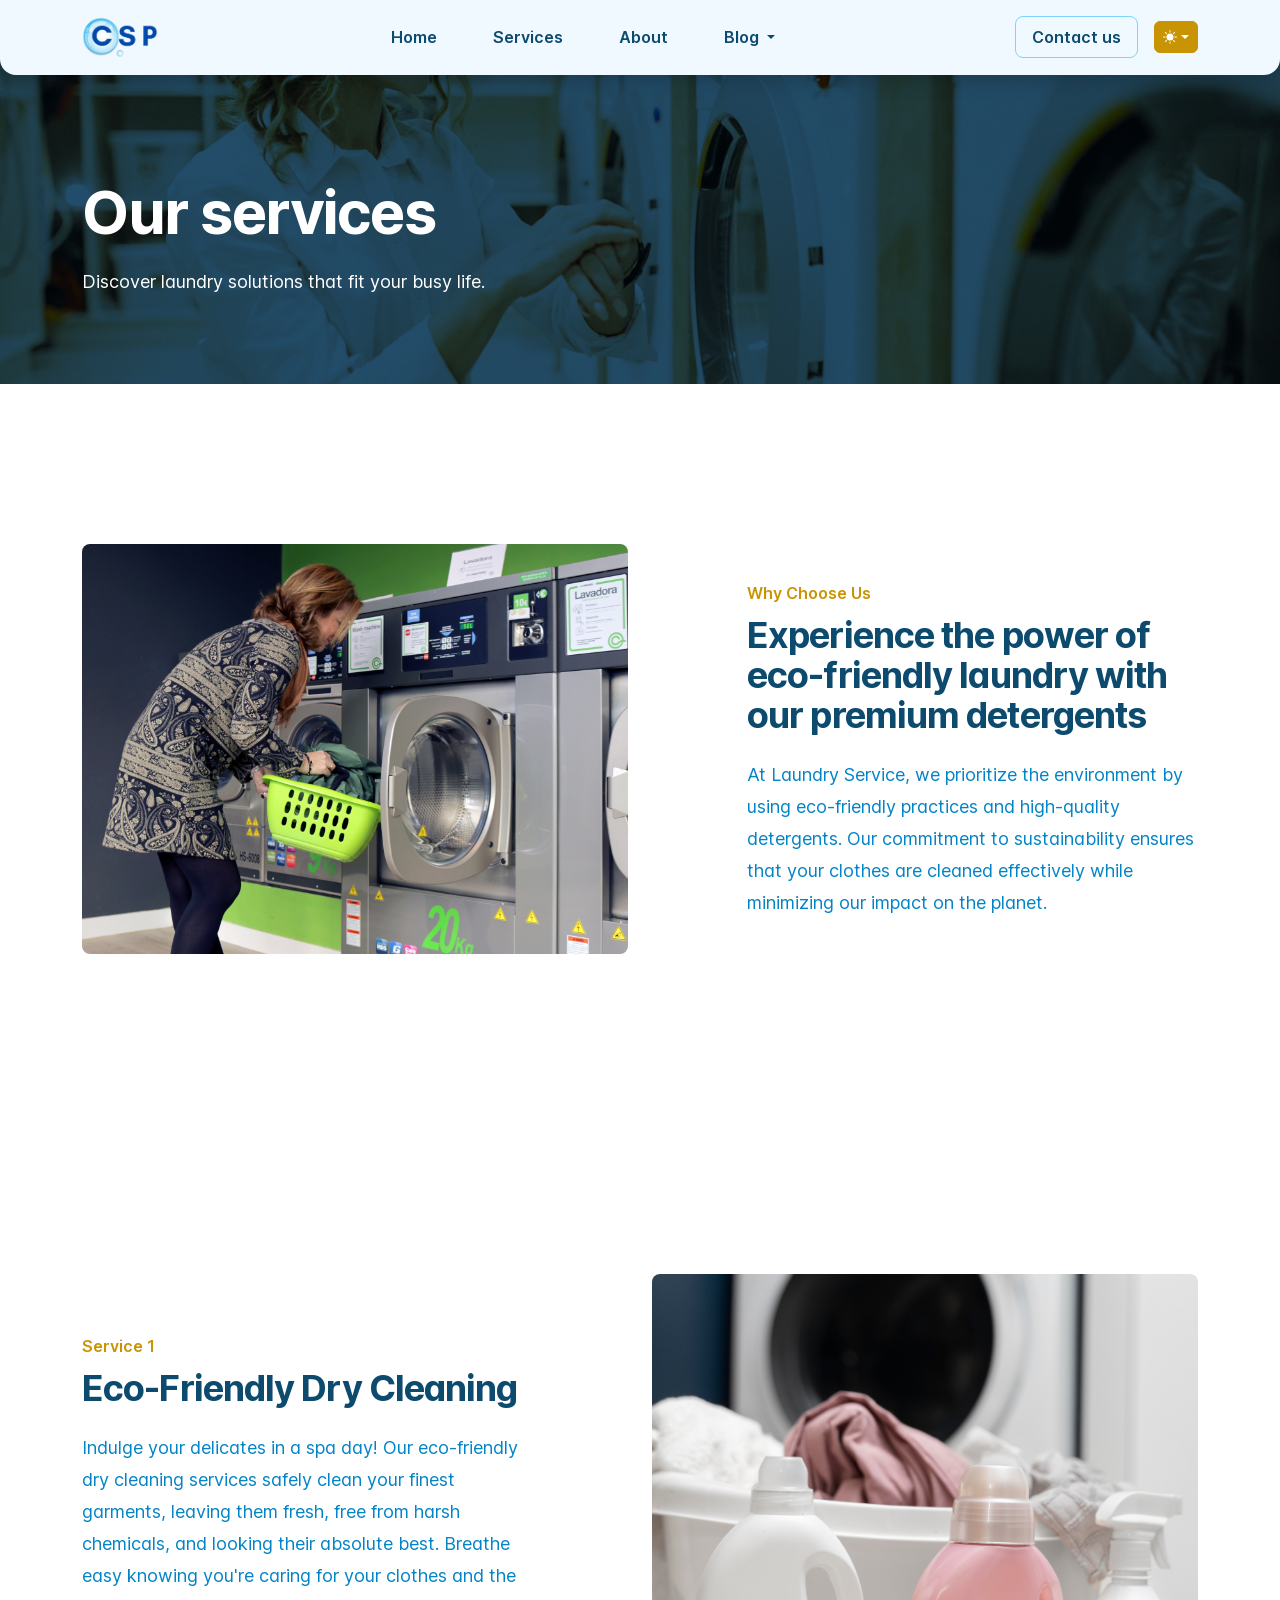
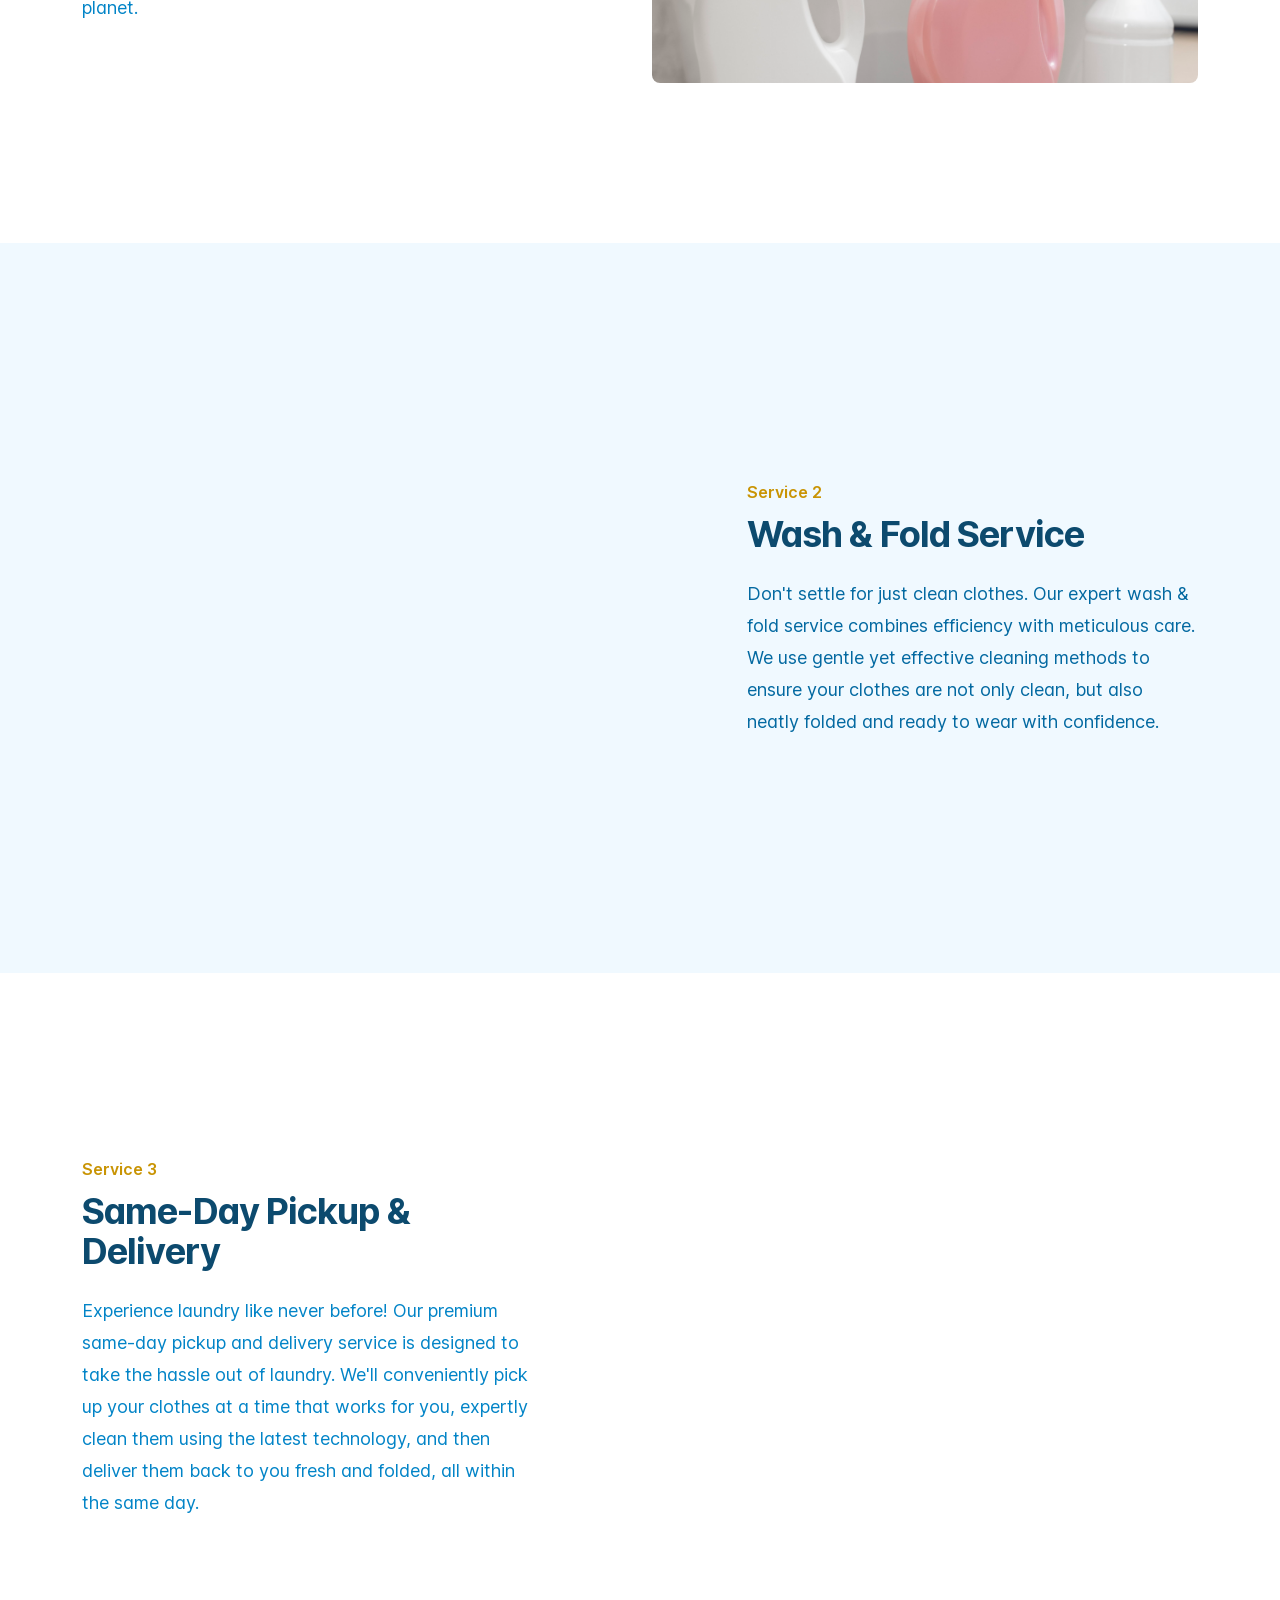
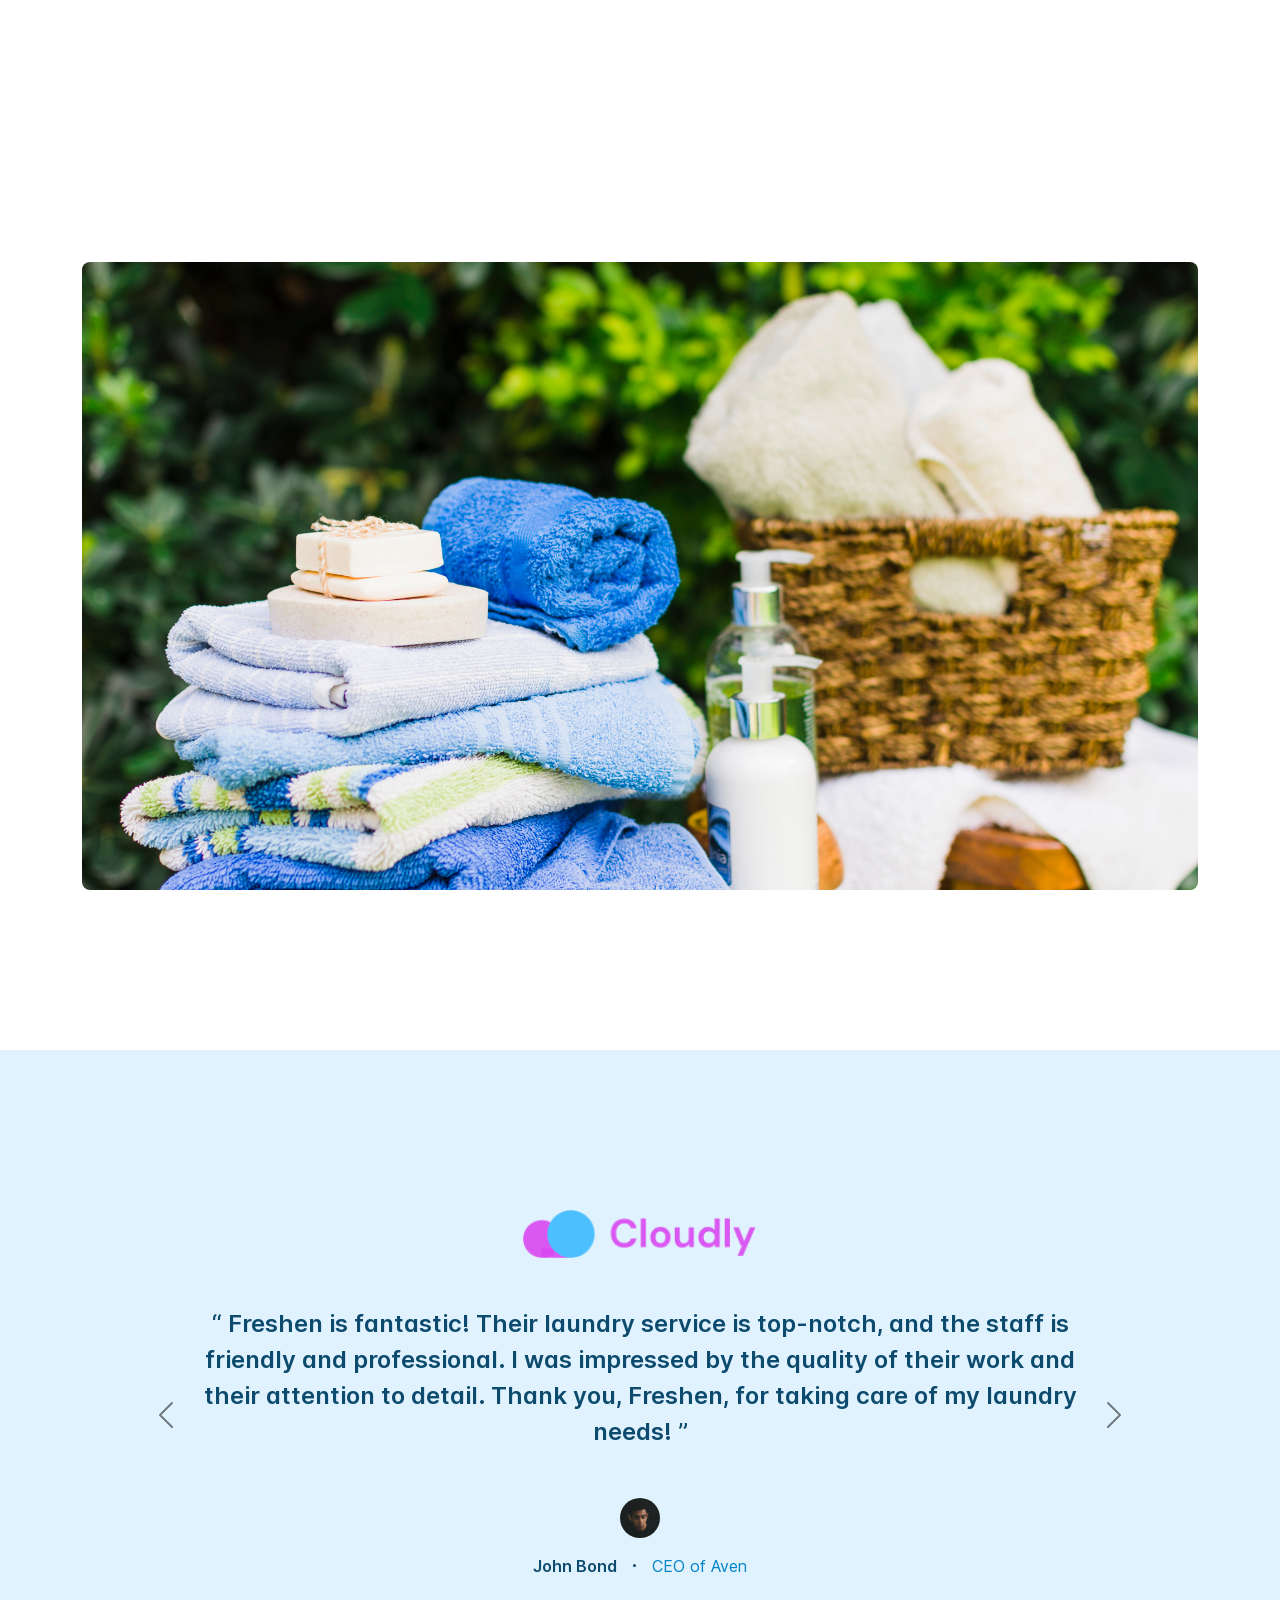
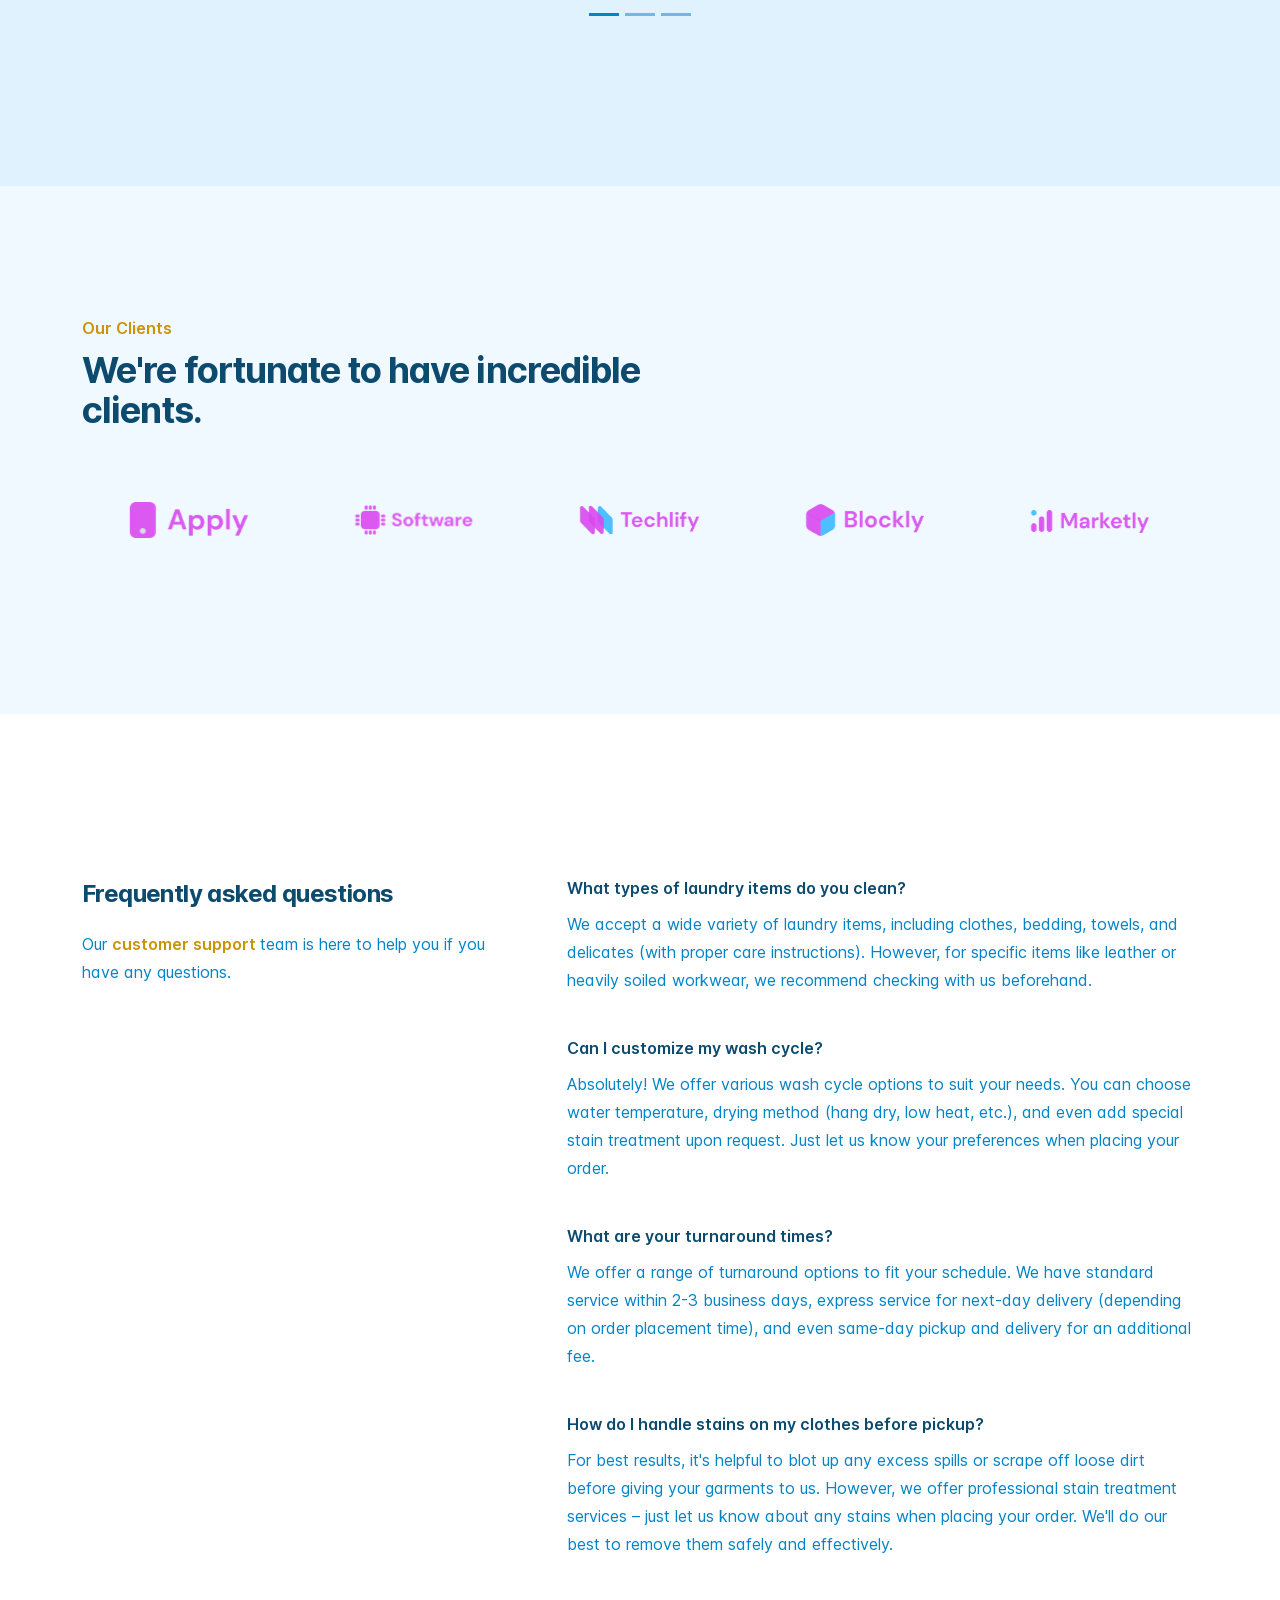
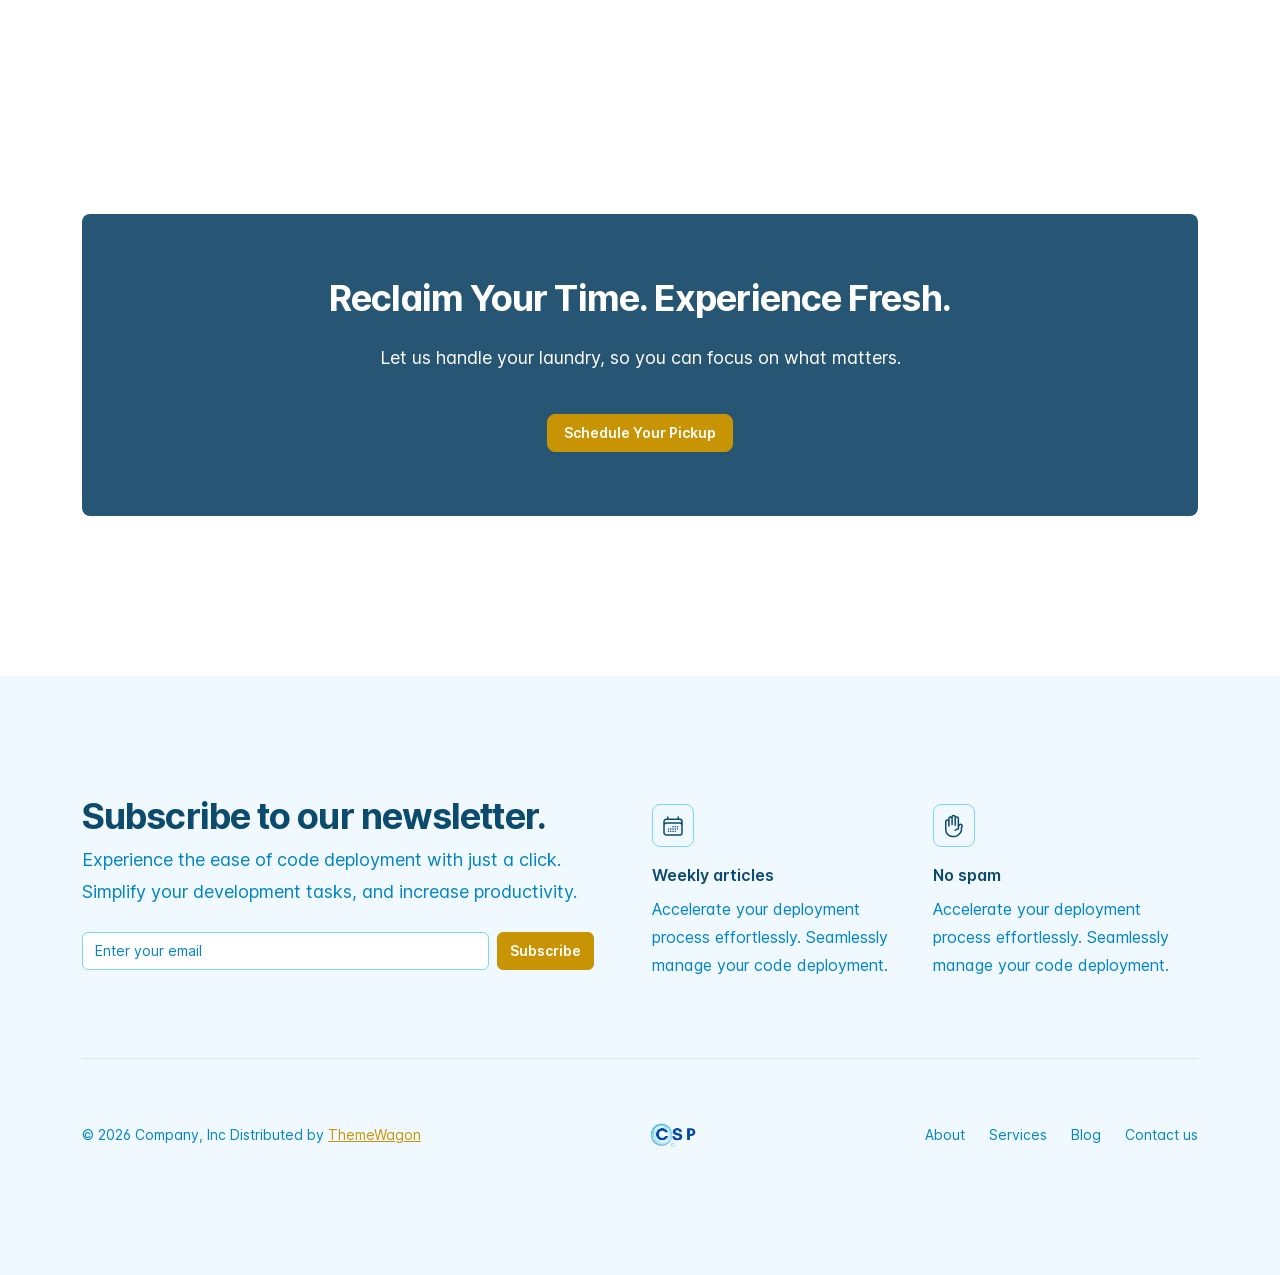
<file: services.html>
<!doctype html>
<html lang="en" dir="ltr" data-bs-theme="auto">
<head>

    <!-- Include JavaScript for color modes -->
    <script src="./assets/js/color-modes.js"></script>

    <meta charset="utf-8">
    <meta name="viewport" content="width=device-width, initial-scale=1">

    <!-- Update the 'content' attribute to reflect the actual content description -->
    <meta name="description" content="your_description_goes_here">

    <!-- Modify the 'content' attribute to include appropriate keywords -->
    <meta name="keywords" content="your_keywords_goes_here">

    <meta name="author" content="tigmatemplate">
    <meta name="generator" content="Bootstrap">

    <!-- Change the text within the <title> tag to match the webpage's content -->
    <title> your_title_goes_here </title>

    <!-- 
        Set the website's favicon and Apple touch icon using the files in the assets/logo folder. You can change these files to your own icons by replacing them with the same names and sizes.

        Be careful if you change the site.webmanifest file, as you need to update the src attribute of the icons array to match the new path of your icon files. Otherwise, your icons may not display correctly on some devices. 
    -->
	<link rel="apple-touch-icon" sizes="180x180" href="./assets/logo/apple-touch-icon.png">
	<link rel="icon" type="image/png" sizes="32x32" href="./assets/logo/favicon-32x32.png">
	<link rel="icon" type="image/png" sizes="16x16" href="./assets/logo/favicon-16x16.png">
	<link rel="icon" type="image/x-icon" href="./assets/logo/favicon.ico">
	<link rel="manifest" href="./assets/logo/site.webmanifest">

    <!-- Stylesheets -->
    <link rel="stylesheet" href="./assets/libraries/glide/css/glide.core.min.css">
    <link rel="stylesheet" href="./assets/libraries/aos/aos.css">
    <link rel="stylesheet" href="./assets/css/main.min.css">
    <link rel="stylesheet" href="./assets/css/style.css">

    <!-- Open Graph Meta Tags for Social Sharing -->
    <!-- Update the 'title' and 'description' content below to enhance social sharing -->
    <meta property="og:title" content="your_title_goes_here">
    <meta property="og:description" content="your_description_goes_here">
    <!-- Update with actual absolute image URL like: https://example.com/main.jpg -->
    <meta property="og:image" content="your_absolute_image_url_goes_here">
    <!-- Update with the absolute URL of the content like: https://example.com/index.html -->
    <meta property="og:url" content="your_absolute_content_url_goes_here">
    <!-- Update with the type of object you’re sharing. (e.g., article, website, etc.) -->
    <meta property="og:type" content="website">
    <!-- Defines the content language -->
    <meta property="og:locale" content="en_US">

    
    <!-- X/Twitter Card Meta Tags for Social Sharing -->
    <meta name="twitter:card" content="summary_large_image">
    <!-- Update with your X/Twitter handle -->
    <meta name="twitter:site" content="@yourtwitterhandle"> 
    <!-- Update the 'title' and 'description' content below to enhance social sharing -->
    <meta name="twitter:title" content="your_title_goes_here"> 
    <meta name="twitter:description" content="your_description_goes_here">
    <!-- Update with actual absolute image URL like: https://example.com/main.jpg -->
    <meta name="twitter:image" content="your_absolute_image_url_goes_here"> 
    
    <!-- 
        The following line specifies the canonical URL for this page.
        Replace your_canonical_url_goes_here with the actual canonical URL if needed like: https://example.com/index.html
        Or just remove it!!!!
    -->
    <link rel="canonical" href="your_canonical_url_goes_here">

</head>
<body>


    <!-- loader-wrapper -->
    <div class="loader-wrapper">
        <div class="spinner-border text-primary p-5" role="status">
            <span class="visually-hidden">Loading...</span>
        </div>
    </div>



	<!-- header top -->
	<header class="navigation position-absolute w-100 bg-body-tertiary shadow border-bottom border-light border-opacity-10 rounded-bottom-3 rounded-bottom-sm-4">
	    <nav class="navbar navbar-expand-xl" aria-label="Offcanvas navbar large">
	        <div class="container py-1">
	            <a href="./index.html" class="navbar-brand">
	                <img src="./assets/logo/logo.png" height="40" alt="logo">
	            </a>

	            <div class="dropdown ms-3 order-last">
	                <svg xmlns="http://www.w3.org/2000/svg" class="d-none">
	                    <symbol id="check2" viewBox="0 0 16 16">
	                        <path d="M13.854 3.646a.5.5 0 0 1 0 .708l-7 7a.5.5 0 0 1-.708 0l-3.5-3.5a.5.5 0 1 1 .708-.708L6.5 10.293l6.646-6.647a.5.5 0 0 1 .708 0z"/>
	                    </symbol>
	                    <symbol id="circle-half" viewBox="0 0 16 16">
	                        <path d="M8 15A7 7 0 1 0 8 1v14zm0 1A8 8 0 1 1 8 0a8 8 0 0 1 0 16z"/>
	                    </symbol>
	                    <symbol id="moon-stars-fill" viewBox="0 0 16 16">
	                        <path d="M6 .278a.768.768 0 0 1 .08.858 7.208 7.208 0 0 0-.878 3.46c0 4.021 3.278 7.277 7.318 7.277.527 0 1.04-.055 1.533-.16a.787.787 0 0 1 .81.316.733.733 0 0 1-.031.893A8.349 8.349 0 0 1 8.344 16C3.734 16 0 12.286 0 7.71 0 4.266 2.114 1.312 5.124.06A.752.752 0 0 1 6 .278z"/>
	                        <path d="M10.794 3.148a.217.217 0 0 1 .412 0l.387 1.162c.173.518.579.924 1.097 1.097l1.162.387a.217.217 0 0 1 0 .412l-1.162.387a1.734 1.734 0 0 0-1.097 1.097l-.387 1.162a.217.217 0 0 1-.412 0l-.387-1.162A1.734 1.734 0 0 0 9.31 6.593l-1.162-.387a.217.217 0 0 1 0-.412l1.162-.387a1.734 1.734 0 0 0 1.097-1.097l.387-1.162zM13.863.099a.145.145 0 0 1 .274 0l.258.774c.115.346.386.617.732.732l.774.258a.145.145 0 0 1 0 .274l-.774.258a1.156 1.156 0 0 0-.732.732l-.258.774a.145.145 0 0 1-.274 0l-.258-.774a1.156 1.156 0 0 0-.732-.732l-.774-.258a.145.145 0 0 1 0-.274l.774-.258c.346-.115.617-.386.732-.732L13.863.1z"/>
	                    </symbol>
	                    <symbol id="sun-fill" viewBox="0 0 16 16">
	                        <path d="M8 12a4 4 0 1 0 0-8 4 4 0 0 0 0 8zM8 0a.5.5 0 0 1 .5.5v2a.5.5 0 0 1-1 0v-2A.5.5 0 0 1 8 0zm0 13a.5.5 0 0 1 .5.5v2a.5.5 0 0 1-1 0v-2A.5.5 0 0 1 8 13zm8-5a.5.5 0 0 1-.5.5h-2a.5.5 0 0 1 0-1h2a.5.5 0 0 1 .5.5zM3 8a.5.5 0 0 1-.5.5h-2a.5.5 0 0 1 0-1h2A.5.5 0 0 1 3 8zm10.657-5.657a.5.5 0 0 1 0 .707l-1.414 1.415a.5.5 0 1 1-.707-.708l1.414-1.414a.5.5 0 0 1 .707 0zm-9.193 9.193a.5.5 0 0 1 0 .707L3.05 13.657a.5.5 0 0 1-.707-.707l1.414-1.414a.5.5 0 0 1 .707 0zm9.193 2.121a.5.5 0 0 1-.707 0l-1.414-1.414a.5.5 0 0 1 .707-.707l1.414 1.414a.5.5 0 0 1 0 .707zM4.464 4.465a.5.5 0 0 1-.707 0L2.343 3.05a.5.5 0 1 1 .707-.707l1.414 1.414a.5.5 0 0 1 0 .708z"/>
	                    </symbol>
	                </svg>

	                <button class="btn btn-primary text-white btn-sm rounded dropdown-toggle d-flex align-items-center"
	                    id="bd-theme" type="button" aria-expanded="false" data-bs-toggle="dropdown"
	                    aria-label="Toggle theme (auto)">
	                    <svg fill="currentColor" class="bi my-1 theme-icon-active" width="1em" height="1em"><use href="#circle-half"></use></svg>
	                    <span class="visually-hidden" id="bd-theme-text">Toggle theme</span>
	                </button>

	                <ul class="p-1 dropdown-menu dropdown-menu-end dropdown-menu-hover end-0 rounded-3 shadow bg-body-tertiary"
	                    style="--bs-dropdown-min-width: 9rem;" aria-labelledby="bd-theme-text">

	                    <li style="color: var(--bs-tertiary-bg);">
	                        <svg xmlns="http://www.w3.org/2000/svg" width="20" height="20" fill="currentColor"
	                            class="mt-n1 d-inline-block position-absolute top-0 end-0 translate-middle" viewBox="0 0 16 16">
	                            <path class="carret-dropdown-path" d="m7.247 4.86-4.796 5.481c-.566.647-.106 1.659.753 1.659h9.592a1 1 0 0 0 .753-1.659l-4.796-5.48a1 1 0 0 0-1.506 0z"/>
	                        </svg>
	                    </li>

	                    <li>
	                        <button type="button" class="dropdown-item d-flex align-items-center rounded-1" data-bs-theme-value="light" aria-pressed="false">
	                            <svg fill="currentColor" class="bi me-2 theme-icon" width="1em" height="1em"><use href="#sun-fill"></use></svg>
	                            Light
	                            <svg fill="currentColor" class="bi ms-auto d-none active-check" width="1em" height="1em"><use href="#check2"></use></svg>
	                        </button>
	                    </li>

	                    <li>
	                        <button type="button" class="my-1 dropdown-item d-flex align-items-center rounded-1" data-bs-theme-value="dark" aria-pressed="false">
	                            <svg fill="currentColor" class="bi me-2 theme-icon" width="1em" height="1em"><use href="#moon-stars-fill"></use></svg>
	                            Dark
	                            <svg fill="currentColor" class="bi ms-auto d-none active-check" width="1em" height="1em"><use href="#check2"></use></svg>
	                        </button>
	                    </li>

	                    <li>
	                        <button type="button" class="dropdown-item d-flex align-items-center rounded-1 active" data-bs-theme-value="auto" aria-pressed="true">
	                            <svg fill="currentColor" class="bi me-2 theme-icon" width="1em" height="1em"><use href="#circle-half"></use></svg>
	                            Auto
	                            <svg fill="currentColor" class="bi ms-auto d-none active-check" width="1em" height="1em"><use href="#check2"></use></svg>
	                        </button>
	                    </li>
	                </ul>
	            </div>

	            <button class="navbar-toggler ms-auto" type="button" data-bs-toggle="offcanvas" data-bs-target="#offcanvasNavbar2" aria-controls="offcanvasNavbar2" aria-label="Toggle navigation">
	                <span class="navbar-toggler-icon"></span>
	            </button>

	            <div class="offcanvas offcanvas-end border-0 rounded-start-0 rounded-start-sm-4" tabindex="-1" id="offcanvasNavbar2" aria-labelledby="offcanvasNavbar2Label">
	                <div class="offcanvas-header" style="padding: 2rem 2rem 1.5rem 2rem;">
	                    <h5 class="offcanvas-title m-0" id="offcanvasNavbar2Label">
	                        <a class="navbar-brand" href="javascript:;">
	                            <img src="./assets/logo/logo.png" height="32" alt="logo">
	                        </a>
	                    </h5>
	                    <button type="button" class="btn-close text-body-emphasis" data-bs-dismiss="offcanvas" aria-label="Close"></button>
	                </div>

	                <div class="offcanvas-body">
	                    <ul class="navbar-nav align-items-xl-center flex-grow-1 column-gap-4 row-gap-4 row-gap-xl-2">
	                        <li class="nav-item ms-xl-auto">
	                            <a href="./home.html" class="px-3 text-body-emphasis bg-body-secondary-hover nav-link rounded-3 text-base leading-6 fw-semibold" aria-current="page">
	                                Home
	                            </a>
	                        </li>

	                        <li class="nav-item">
	                            <a href="./services.html" class="px-3 text-body-emphasis bg-body-secondary-hover nav-link rounded-3 text-base leading-6 fw-semibold">
	                                Services
	                            </a>
	                        </li>

	                        <li class="nav-item">
	                            <a href="./about.html" class="px-3 text-body-emphasis bg-body-secondary-hover nav-link rounded-3 text-base leading-6 fw-semibold">
	                                About
	                            </a>
	                        </li>

	                        <li class="nav-item">
					            <div class="dropdown">
								    <button class="btn w-100 text-start dropdown-toggle px-3 text-body-emphasis bg-body-secondary-hover nav-link rounded-3 text-base leading-6 fw-semibold" type="button" data-bs-toggle="dropdown" aria-expanded="false">
								        Blog
								    </button>
								    <ul class="dropdown-menu dropdown-menu-end dropdown-menu-hover end-0 text-sm shadow bg-body-tertiary" style="--bs-dropdown-min-width: 9rem;">
								    	<li class="d-none d-xl-block" style="color: var(--bs-tertiary-bg);">
					                        <svg xmlns="http://www.w3.org/2000/svg" width="20" height="20" fill="currentColor"
					                            class="mt-n1 d-inline-block position-absolute top-0 end-0 translate-middle" viewBox="0 0 16 16">
					                            <path class="carret-dropdown-path" d="m7.247 4.86-4.796 5.481c-.566.647-.106 1.659.753 1.659h9.592a1 1 0 0 0 .753-1.659l-4.796-5.48a1 1 0 0 0-1.506 0z"/>
					                        </svg>
					                    </li>
								        <li>
								        	<a class="dropdown-item text-body-emphasis bg-body-secondary-hover py-2 text-base leading-6 fw-semibold" href="./blog.html"> 
								        		Blog page 
								        	</a>
								        </li>
								        <li>
								        	<a class="dropdown-item text-body-emphasis bg-body-secondary-hover py-2 text-base leading-6 fw-semibold" href="./blog-post.html"> 
								        		Blog post 
								        	</a>
								        </li>
								        <li>
								        	<a class="dropdown-item text-body-emphasis bg-body-secondary-hover py-2 text-base leading-6 fw-semibold" href="./blog-author.html"> 	Author page 
								        	</a>
								        </li>
								    </ul>
								</div>
	                        </li>

	                        <li class="nav-item ms-xl-auto">
	                            <a href="./contact.html" class="px-3 text-body-emphasis bg-body-secondary-hover border nav-link rounded-3 text-base leading-6 fw-semibold text-center">
	                                Contact us
	                            </a>
	                        </li>
	                    </ul>
	                </div>
	            </div>
	        </div>
	    </nav>
	</header>



	<!-- header body -->
	<div class="overflow-hidden py-9 py-xl-10 position-relative">
	   	<img src="./assets/img/bg/bg1.jpg" class="position-absolute z-n1 top-0 h-100 w-100 object-fit-cover" alt="Meeting">

	   	<div class="position-absolute z-n1 top-0 h-100 w-100 bg-dark"
	        style="opacity: 0.85; mix-blend-mode: multiply; filter: contrast(1.15) brightness(0.85);">
	    </div>

	    <div class="position-absolute z-0 top-0 h-100 w-100">
		    <div class="container h-100 d-flex align-items-center">
                <div class="max-w-2xl mx-auto mx-xl-0 text-center text-xl-start">
                    <h1 class="m-0 mt-7 text-white tracking-tight text-6xl fw-bold" data-aos-delay="0" data-aos="fade" data-aos-duration="3000">
                        Our services
                    </h1>
                    <p class="m-0 mt-4 text-white text-lg leading-8" data-aos-delay="100" data-aos="fade" data-aos-duration="3000">
                        Discover laundry solutions that fit your busy life.
                    </p>
                </div>
		    </div>
	    </div>
	</div>	



	<!-- Why us -->
	<div class="overflow-hidden py-7 py-sm-8 py-xl-9">
		<div class="container">
			<div class="row gy-5 align-items-center justify-content-between">
				<div class="col-12 col-xl-5 order-first order-xl-last">
					<div class="mx-auto max-w-2xl">
						<h2 class="m-0 text-primary-emphasis text-base leading-7 fw-semibold">
							Why Choose Us
						</h2>
						<p class="m-0 mt-2 text-body-emphasis text-4xl tracking-tight fw-bold">
							Experience the power of eco-friendly laundry with our premium detergents
						</p>
						<p class="m-0 mt-4 text-body-secondary text-lg leading-8">
							At Laundry Service, we prioritize the environment by using eco-friendly practices and high-quality detergents. Our commitment to sustainability ensures that your clothes are cleaned effectively while minimizing our impact on the planet.
						</p>
					</div>
				</div>

				<div class="col-12 col-xl-6">
					<div class="mx-auto max-w-2xl">
                        <div class="ratio ratio-4x3" data-aos-delay="200" data-aos="fade" data-aos-duration="3000">
                            <img src="./assets/img/bg/bg9.jpg" class="object-fit-cover rounded-3" alt="presentation">
                        </div>
					</div>
				</div>
			</div>		
		</div>
	</div>



	<!-- Service 1 -->
	<div class="overflow-hidden py-7 py-sm-8 py-xl-9">
		<div class="container">
			<div class="row gy-5 align-items-center justify-content-between">
				<div class="col-12 col-xl-5">
					<div class="mx-auto max-w-2xl">
						<h2 class="m-0 text-primary-emphasis text-base leading-7 fw-semibold">
							Service 1
						</h2>
						<p class="m-0 mt-2 text-body-emphasis text-4xl tracking-tight fw-bold">
							Eco-Friendly Dry Cleaning
						</p>
						<p class="m-0 mt-4 text-body-secondary text-lg leading-8">
							Indulge your delicates in a spa day! Our eco-friendly dry cleaning services safely clean your finest garments, leaving them fresh, free from harsh chemicals, and looking their absolute best. Breathe easy knowing you're caring for your clothes and the planet.
						</p>
					</div>
				</div>

				<div class="col-12 col-xl-6">
					<div class="mx-auto max-w-2xl">
                        <div class="ratio ratio-4x3" data-aos-delay="0" data-aos="fade" data-aos-duration="3000">
                            <img src="./assets/img/bg/bg2.jpg" class="object-fit-cover rounded-3" alt="presentation" loading="lazy">
                        </div>
					</div>
				</div>
			</div>		
		</div>
	</div>



	<!-- Service 2 -->
	<div class="overflow-hidden py-7 py-sm-8 py-xl-9 bg-body-tertiary">
		<div class="container">
			<div class="row gy-5 align-items-center justify-content-between">
				<div class="col-12 col-xl-5 order-first order-xl-last">
					<div class="mx-auto max-w-2xl">
						<h2 class="m-0 text-primary-emphasis text-base leading-7 fw-semibold">
							Service 2
						</h2>
						<p class="m-0 mt-2 text-body-emphasis text-4xl tracking-tight fw-bold">
							Wash & Fold Service
						</p>
						<p class="m-0 mt-4 text-body text-lg leading-8">
							Don't settle for just clean clothes. Our expert wash & fold service combines efficiency with meticulous care. We use gentle yet effective cleaning methods to ensure your clothes are not only clean, but also neatly folded and ready to wear with confidence.
						</p>
					</div>
				</div>

				<div class="col-12 col-xl-6">
					<div class="mx-auto max-w-2xl">
                        <div class="ratio ratio-4x3" data-aos-delay="0" data-aos="fade" data-aos-duration="3000">
                            <img src="./assets/img/bg/bg3.jpg" class="object-fit-cover rounded-3" alt="presentation" loading="lazy">
                        </div>
					</div>
				</div>
			</div>		
		</div>
	</div>



	<!-- Service 3 -->
	<div class="overflow-hidden py-7 py-sm-8 py-xl-9">
		<div class="container">
			<div class="row gy-5 align-items-center justify-content-between">
				<div class="col-12 col-xl-5">
					<div class="mx-auto max-w-2xl">
						<h2 class="m-0 text-primary-emphasis text-base leading-7 fw-semibold">
							Service 3
						</h2>
						<p class="m-0 mt-2 text-body-emphasis text-4xl tracking-tight fw-bold">
							Same-Day Pickup & Delivery
						</p>
						<p class="m-0 mt-4 text-body-secondary text-lg leading-8">
							Experience laundry like never before! Our premium same-day pickup and delivery service is designed to take the hassle out of laundry. We'll conveniently pick up your clothes at a time that works for you, expertly clean them using the latest technology, and then deliver them back to you fresh and folded, all within the same day.
						</p>
					</div>
				</div>

				<div class="col-12 col-xl-6">
					<div class="mx-auto max-w-2xl">
                        <div class="ratio ratio-4x3" data-aos-delay="0" data-aos="fade" data-aos-duration="3000">
                            <img src="./assets/img/bg/bg4.jpg" class="object-fit-cover rounded-3" alt="presentation" loading="lazy">
                        </div>
					</div>
				</div>
			</div>		
		</div>
	</div>



	<!-- big centered image -->
	<div class="overflow-hidden py-7 py-sm-8 py-xl-9 d-none d-xl-block">
		<div class="container">
			<div class="ratio ratio-16x9">
		        <img src="./assets/img/bg/bg7.jpg" class="object-fit-cover rounded-3" alt="presentation" loading="lazy">
		    </div>
		</div>
	</div>
    


    <!-- Testimonials -->
    <div class="overflow-hidden py-7 py-sm-8 py-xl-9 bg-body-secondary">
        <div class="container">
            <div id="carouselExampleIndicators" class="carousel slide pb-5">
                <div class="carousel-indicators mb-0">
                    <button type="button" data-bs-target="#carouselExampleIndicators" data-bs-slide-to="0" class="active" aria-current="true" aria-label="Slide 1"></button>
                    <button type="button" data-bs-target="#carouselExampleIndicators" data-bs-slide-to="1" aria-label="Slide 2"></button>
                    <button type="button" data-bs-target="#carouselExampleIndicators" data-bs-slide-to="2" aria-label="Slide 3"></button>
                </div>
                <div class="carousel-inner">
                    <div class="carousel-item active">
                        <div class="mx-auto max-w-4xl text-center">
                            <img class="mx-auto" src="./assets/img/clients/logo1.png" height="48" alt="Client Company" loading="lazy">
                            <figure class="m-0 mt-5">
                                <blockquote class="text-center fw-semibold text-body-emphasis text-2xl leading-9">
                                    <p class="m-0">
                                        “ Freshen is fantastic! Their laundry service is top-notch, and the staff is friendly and professional. I was impressed by the quality of their work and their attention to detail. Thank you, Freshen, for taking care of my laundry needs! ”
                                    </p>
                                </blockquote>

                                <figcaption class="m-0 mt-5">
                                    <img class="mx-auto rounded-circle" width="40" height="40" src="./assets/img/small-team/st1.jpg" alt="Clinet Name" loading="lazy">
                                    <div class="mt-3 d-flex align-items-center justify-content-center text-base">
                                        <div class="fw-semibold text-body-emphasis">John Bond</div>
                                        <svg viewBox="0 0 2 2" width="3" height="3" aria-hidden="true" class="mx-3 text-body-emphasis" fill="currentColor">
                                            <circle cx="1" cy="1" r="1" />
                                        </svg>
                                        <div class="text-body-secondary">CEO of Aven</div>
                                    </div>
                                </figcaption>
                            </figure>
                        </div>
                    </div>

                    <div class="carousel-item">
                        <div class="mx-auto max-w-4xl text-center">
                            <img class="mx-auto" src="./assets/img/clients/logo2.png" height="48" alt="Client Company" loading="lazy">
                            <figure class="m-0 mt-5">
                                <blockquote class="text-center fw-semibold text-body-emphasis text-2xl leading-9">
                                    <p class="m-0">
                                        “ Freshen is fantastic! Their laundry service is top-notch, and the staff is friendly and professional. I was impressed by the quality of their work and their attention to detail. Thank you, Freshen, for taking care of my laundry needs! ”
                                    </p>
                                </blockquote>

                                <figcaption class="m-0 mt-5">
                                    <img class="mx-auto rounded-circle" width="40" height="40" src="./assets/img/small-team/st2.jpg" alt="Client name" loading="lazy">
                                    <div class="mt-3 d-flex align-items-center justify-content-center text-base">
                                        <div class="fw-semibold text-body-emphasis">Judith Bond</div>
                                        <svg viewBox="0 0 2 2" width="3" height="3" aria-hidden="true" class="mx-3 text-body-emphasis" fill="currentColor">
                                            <circle cx="1" cy="1" r="1" />
                                        </svg>
                                        <div class="text-body-secondary">CEO of Circle</div>
                                    </div>
                                </figcaption>
                            </figure>
                        </div>
                    </div>

                    <div class="carousel-item">
                        <div class="mx-auto max-w-4xl text-center">
                            <img class="mx-auto" src="./assets/img/clients/logo3.png" height="48" alt="Client Company" loading="lazy">
                            <figure class="m-0 mt-5">
                                <blockquote class="text-center fw-semibold text-body-emphasis text-2xl leading-9">
                                    <p class="m-0">
                                        “ Freshen is fantastic! Their laundry service is top-notch, and the staff is friendly and professional. I was impressed by the quality of their work and their attention to detail. Thank you, Freshen, for taking care of my laundry needs! ”
                                    </p>
                                </blockquote>

                                <figcaption class="m-0 mt-5">
                                    <img class="mx-auto rounded-circle" width="40" height="40" src="./assets/img/small-team/st3.jpg" alt="Client name" loading="lazy">
                                    <div class="mt-3 d-flex align-items-center justify-content-center text-base">
                                        <div class="fw-semibold text-body-emphasis">Alex Bond</div>
                                        <svg viewBox="0 0 2 2" width="3" height="3" aria-hidden="true" class="mx-3 text-body-emphasis" fill="currentColor">
                                            <circle cx="1" cy="1" r="1" />
                                        </svg>
                                        <div class="text-body-secondary">CEO of Amara</div>
                                    </div>
                                </figcaption>
                            </figure>
                        </div>
                    </div>
                </div>
                <button class="carousel-control-prev d-none d-xl-inline" type="button" data-bs-target="#carouselExampleIndicators" data-bs-slide="prev">
                    <span class="carousel-control-prev-icon rtl-flip" aria-hidden="true"></span>
                    <span class="visually-hidden">Previous</span>
                </button>
                <button class="carousel-control-next d-none d-xl-inline" type="button" data-bs-target="#carouselExampleIndicators" data-bs-slide="next">
                    <span class="carousel-control-next-icon rtl-flip" aria-hidden="true"></span>
                    <span class="visually-hidden">Next</span>
                </button>
            </div>
        </div>
    </div>



	<!-- Clients -->
	<div class="overflow-hidden py-6 py-sm-7 py-xl-8 bg-body-tertiary">
		<div class="container">
			<div class="max-w-2xl">
				<h2 class="m-0 text-primary-emphasis text-base leading-7 fw-semibold">
					Our Clients
				</h2>
				<div class="m-0 mt-2 text-body-emphasis text-4xl tracking-tight fw-bold">
					We're fortunate to have incredible clients.
				</div>
			</div>

			<div class="mt-4">
				<div class="glide glideHighLinear">
					<div class="glide__track" data-glide-el="track">
						<ul class="glide__slides align-items-center">
							<li class="glide__slide">
								<div class="p-5">
									<img src="assets/img/clients/logo1.png" class="img-fluid" alt="Clients">
								</div>
							</li>
							<li class="glide__slide">
								<div class="p-5">
									<img src="assets/img/clients/logo2.png" class="img-fluid" alt="Clients">
								</div>
							</li>
							<li class="glide__slide">
								<div class="p-5">
									<img src="assets/img/clients/logo3.png" class="img-fluid" alt="Clients">
								</div>
							</li>
							<li class="glide__slide">
								<div class="p-5">
									<img src="assets/img/clients/logo4.png" class="img-fluid" alt="Clients">
								</div>
							</li>
							<li class="glide__slide">
								<div class="p-5">
									<img src="assets/img/clients/logo5.png" class="img-fluid" alt="Clients">
								</div>
							</li>
							<li class="glide__slide">
								<div class="p-5">
									<img src="assets/img/clients/logo6.png" class="img-fluid" alt="Clients">
								</div>
							</li>
							<li class="glide__slide">
								<div class="p-5">
									<img src="assets/img/clients/logo7.png" class="img-fluid" alt="Clients">
								</div>
							</li>
							<li class="glide__slide">
								<div class="p-5">
									<img src="assets/img/clients/logo8.png" class="img-fluid" alt="Clients">
								</div>
							</li>
							<li class="glide__slide">
								<div class="p-5">
									<img src="assets/img/clients/logo9.png" class="img-fluid" alt="Clients">
								</div>
							</li>		
						</ul>
					</div>
				</div>
			</div>
		</div>
	</div>



	<!-- FAQs -->
	<div class="overflow-hidden py-7 py-sm-8 py-xl-9">
	    <div class="container">
	        <div class="row gy-5 g-sm-5">
	            <div class="col-12 col-lg-5">
	                <h2 class="m-0 text-body-emphasis tracking-tight leading-10 text-2xl fw-bold">
	                    Frequently asked questions
	                </h2>
	                <p class="m-0 mt-3 text-body-secondary leading-7 text-base">
	                    Our
	                    <a href="javascript:;" class="text-decoration-none fw-semibold">
	                        customer support
	                    </a>
	                    team is here to help you if you have any questions.
	                </p>
	            </div>

	            <div class="col-12 col-lg-7">
	                <dl class="m-0">
	                    <div>
	                        <dt class="text-body-emphasis leading-7 text-base fw-semibold">
	                            What types of laundry items do you clean?
	                        </dt>
	                        <dd class="m-0 mt-2 text-body-secondary leading-7 text-base">
	                            We accept a wide variety of laundry items, including clothes, bedding, towels, and delicates (with proper care instructions).  However, for specific items like leather or heavily soiled workwear, we recommend checking with us beforehand.
	                        </dd>
	                    </div>

	                    <div class="mt-4 pt-3">
	                        <dt class="text-body-emphasis leading-7 text-base fw-semibold">
	                            Can I customize my wash cycle?
	                        </dt>
	                        <dd class="m-0 mt-2 text-body-secondary leading-7 text-base">
	                            Absolutely! We offer various wash cycle options to suit your needs. You can choose water temperature, drying method (hang dry, low heat, etc.), and even add special stain treatment upon request. Just let us know your preferences when placing your order.
	                        </dd>
	                    </div>

	                    <div class="mt-4 pt-3">
	                        <dt class="text-body-emphasis leading-7 text-base fw-semibold">
	                            What are your turnaround times?
	                        </dt>
	                        <dd class="m-0 mt-2 text-body-secondary leading-7 text-base">
	                            We offer a range of turnaround options to fit your schedule. We have standard service within 2-3 business days, express service for next-day delivery (depending on order placement time), and even same-day pickup and delivery for an additional fee.
	                        </dd>
	                    </div>

	                    <div class="mt-4 pt-3">
	                        <dt class="text-body-emphasis leading-7 text-base fw-semibold">
	                            How do I handle stains on my clothes before pickup?
	                        </dt>
	                        <dd class="m-0 mt-2 text-body-secondary leading-7 text-base">
	                            For best results, it's helpful to blot up any excess spills or scrape off loose dirt before giving your garments to us. However, we offer professional stain treatment services  –  just let us know about any stains when placing your order. We'll do our best to remove them safely and effectively.
	                        </dd>
	                    </div>
	                </dl>
	            </div>
	        </div>
	    </div>
	</div>



	<!-- Call to action -->
	<div class="pb-9 pt-7">
		<div class="container">
			<div class="py-6 position-relative text-white rounded-3">
				<img src="./assets/img/bg/bg10.jpg" class="position-absolute z-n1 top-0 h-100 w-100 object-fit-cover rounded-3" loading="lazy" alt="Meeting">

			   	<div class="position-absolute z-n1 top-0 h-100 w-100 bg-dark rounded-3"
			        style="opacity: 0.85; mix-blend-mode: multiply; filter: contrast(1.15) brightness(0.85);">
			    </div>

				<div class="px-6">
					<div class="mx-auto max-w-2xl">
						<h2 class="m-0 tracking-tight text-4xl fw-bold text-center">
							Reclaim Your Time. Experience Fresh.
						</h2>
						<p class="m-0 mt-4 text-lg leading-8 text-center">
							Let us handle your laundry, so you can focus on what matters.
						</p>
						<div class="mt-4 pt-3 text-center">
							<a href="javascript:;" class="btn btn-lg btn-primary text-white text-sm fw-semibold">
								Schedule Your Pickup
							</a>
						</div>
					</div>
				</div>
			</div>
		</div>
	</div>



	<footer class="overflow-hidden py-6 py-sm-7 py-xl-8 bg-body-tertiary">
	    <div class="container">
	        <div class="row gy-5">
	            <div class="col-12 col-xl-6">
	                <div class="pb-3 max-w-lg position-relative">
	                    <form method="post" target="_blank" novalidate class="mc-embedded-subscribe-form">

	                        <h2 class="text-body-emphasis leading-6 text-4xl tracking-tight fw-bold">
	                            Subscribe to our newsletter.
	                        </h2>
	                        <p class="m-0 mt-3 text-body-secondary text-lg leading-8">
	                            Experience the ease of code deployment with just a click. Simplify your development tasks, and increase productivity.
	                        </p>

	                        <div class="mt-4 mb-2 d-flex flex-column flex-sm-row w-100 gap-2 js-form-inputs">
	                            <label for="emailSubscribe1" class="visually-hidden">Email address</label>
	                            <input type="email" name="EMAIL" id="emailSubscribe1" value="" class="form-control leading-6 text-sm max-w-xl" placeholder="Enter your email">
	                            <button type="submit" name="subscribe" class="btn btn-primary text-white fw-semibold text-sm">Subscribe</button>
	                        </div>

	                        <!-- This div is related to Mailchimp integration and handled by a function in our scripts.js file, so no need to worry about it. -->
	                        <div style="position: absolute; left: -5000px;" aria-hidden="true">
	                            <input type="text" class="js-validate-robot" name="b_a4752870f583bb49a02427b3c_143fa46c21" tabindex="-1" value="">
	                        </div>

	                        <!-- response -->
	                        <div class="js-subscribe-response"></div>

	                    </form>
	                </div>
	            </div>

	            <div class="col-12 col-xl-6">
	                <div class="row row-cols-1 row-cols-sm-2 gx-3 gy-5">
	                    <div class="d-flex flex-column align-items-start">
	                        <div class="p-2 bg-body-tertiary rounded-3 border">
	                            <svg class="text-body-emphasis" width="24" height="24" fill="none" viewBox="0 0 24 24" stroke-width="1.5" stroke="currentColor" aria-hidden="true">
	                                <path stroke-linecap="round" stroke-linejoin="round" d="M6.75 3v2.25M17.25 3v2.25M3 18.75V7.5a2.25 2.25 0 012.25-2.25h13.5A2.25 2.25 0 0121 7.5v11.25m-18 0A2.25 2.25 0 005.25 21h13.5A2.25 2.25 0 0021 18.75m-18 0v-7.5A2.25 2.25 0 015.25 9h13.5A2.25 2.25 0 0121 11.25v7.5m-9-6h.008v.008H12v-.008zM12 15h.008v.008H12V15zm0 2.25h.008v.008H12v-.008zM9.75 15h.008v.008H9.75V15zm0 2.25h.008v.008H9.75v-.008zM7.5 15h.008v.008H7.5V15zm0 2.25h.008v.008H7.5v-.008zm6.75-4.5h.008v.008h-.008v-.008zm0 2.25h.008v.008h-.008V15zm0 2.25h.008v.008h-.008v-.008zm2.25-4.5h.008v.008H16.5v-.008zm0 2.25h.008v.008H16.5V15z" />
	                            </svg>
	                        </div>
	                        <div class="m-0 mt-3 text-body-emphasis fw-semibold">
	                            Weekly articles
	                        </div>
	                        <div class="m-0 mt-2 text-body-secondary leading-7">
	                            Accelerate your deployment process effortlessly. Seamlessly manage your code deployment.
	                        </div>
	                    </div>

	                    <div class="d-flex flex-column align-items-start">
	                        <div class="p-2 bg-body-tertiary rounded-3 border">
	                            <svg class="text-body-emphasis" width="24" height="24" fill="none" viewBox="0 0 24 24" stroke-width="1.5" stroke="currentColor" aria-hidden="true">
	                                <path stroke-linecap="round" stroke-linejoin="round" d="M10.05 4.575a1.575 1.575 0 10-3.15 0v3m3.15-3v-1.5a1.575 1.575 0 013.15 0v1.5m-3.15 0l.075 5.925m3.075.75V4.575m0 0a1.575 1.575 0 013.15 0V15M6.9 7.575a1.575 1.575 0 10-3.15 0v8.175a6.75 6.75 0 006.75 6.75h2.018a5.25 5.25 0 003.712-1.538l1.732-1.732a5.25 5.25 0 001.538-3.712l.003-2.024a.668.668 0 01.198-.471 1.575 1.575 0 10-2.228-2.228 3.818 3.818 0 00-1.12 2.687M6.9 7.575V12m6.27 4.318A4.49 4.49 0 0116.35 15m.002 0h-.002" />
	                            </svg>
	                        </div>
	                        <div class="m-0 mt-3 text-body-emphasis fw-semibold">
	                            No spam
	                        </div>
	                        <div class="m-0 mt-2 text-body-secondary leading-7">
	                            Accelerate your deployment process effortlessly. Seamlessly manage your code deployment.
	                        </div>
	                    </div>
	                </div>
	            </div>
	        </div>
	    </div>

	    

	    <div class="container">
	    	<hr class="my-6 text-body-emphasis opacity-10">

	        <div class="d-flex flex-column flex-xl-row gap-5 justify-content-between align-items-xl-center">
	            <div class="order-first order-xl-last">
	                <ul class="nav row gy-4 gx-sm-4 row-cols-2 row-cols-sm-auto">
	                    <li class="nav-item">
	                        <a href="./about.html" class="p-0 text-body-secondary nav-link leading-6 text-sm"> About </a>
	                    </li>
	                    <li class="nav-item">
	                        <a href="./services.html" class="p-0 text-body-secondary nav-link leading-6 text-sm"> Services </a>
	                    </li>
	                    <li class="nav-item">
	                        <a href="./blog.html" class="p-0 text-body-secondary nav-link leading-6 text-sm"> Blog </a>
	                    </li>
	                    <li class="nav-item">
	                        <a href="./contact.html" class="p-0 text-body-secondary nav-link leading-6 text-sm"> Contact us </a>
	                    </li>
	                </ul>
	            </div>

	            <div class="">
	                <a href="./index.html" class="link-body-emphasis d-flex align-items-center text-decoration-none">
	                    <img src="./assets/logo/logo.png" height="24" alt="logo" loading="lazy">
	                </a>
	            </div>

	            <div class="order-last order-xl-first">
	                <p class="mb-0 text-body-secondary leading-6 text-sm">
	                    © 
	                    <span class="current-year"></span> 
	                    Company, Inc Distributed by <a href="https://themewagon.com">ThemeWagon</a>
	                </p>
	            </div>
	        </div>
	    </div>  
	</footer>



	<!-- Back to top button -->
	<button type="button" class="btn btn-primary btn-back-to-top rounded-circle justify-content-center align-items-center p-2 text-white">
		<svg xmlns="http://www.w3.org/2000/svg" width="20" height="20" fill="currentColor" class="bi bi-caret-up-fill" viewBox="0 0 16 16"> <path d="m7.247 4.86-4.796 5.481c-.566.647-.106 1.659.753 1.659h9.592a1 1 0 0 0 .753-1.659l-4.796-5.48a1 1 0 0 0-1.506 0z"/> </svg>
	</button>



	<!-- Bootstrap JavaScript: Bundle with Popper -->
	<script src="./assets/libraries/bootstrap/js/bootstrap.bundle.min.js"></script>
	<script src="./assets/libraries/glide/glide.min.js"></script>
	<script src="./assets/libraries/aos/aos.js"></script>
	<script src="./assets/js/scripts.js"></script>



</body>
</html>
</file>
<file: assets/css/style.css>
/*  
  -------------------------------------------
  -----      CSS for the font used      -----
  -------------------------------------------
*/

@import url('./font/inter.css');

body {
    font-family: 'Inter var', sans-serif;
    font-feature-settings: "cv02","cv03","cv04","cv11";
}



/*  
  ------------------------------------------- 
  -----      CSS for the preloader      -----
  -------------------------------------------
*/

.loader-wrapper {
    position: fixed !important;
    top: 0 !important;
    left: 0 !important;
    bottom: 0 !important;
    right: 0 !important;
    background-color: rgba(var(--bs-body-bg-rgb), 1) !important;
    display:flex;
    justify-content: center !important;
    align-items: center !important;
    z-index: 2000 !important;
}



/*  
  -------------------------------------------------------------------------------- 
  -----      CSS for the default styles for both directions RTL and LTR      -----
  --------------------------------------------------------------------------------
*/

.left-to-right {
    display: none !important;
}
.right-to-left {
    display: none !important;
}
[dir="ltr"] .left-to-right {
    display: inline !important;
}
[dir="rtl"] .right-to-left {
    display: inline !important;
}

[dir="rtl"] .rtl-flip {
    transform: scaleX(-1) !important;
}

[dir="rtl"] .breadcrumb-item + .breadcrumb-item::before {
    transform: scaleX(-1);
}



/*  
  -------------------------------------------  
  -----      CSS for the AOS's RTL      -----
  -------------------------------------------
*/

[dir="rtl"] [data-aos=fade-left] {
    transform: translate3d(-100px, 0, 0);
}
[dir="rtl"] [data-aos=fade-right] {
    transform: translate3d(100px, 0, 0); 
}

[dir="rtl"] [data-aos=fade-up-left] {
    transform: translate3d(-100px, 100px, 0); 
}
[dir="rtl"] [data-aos=fade-up-right] {
    transform: translate3d(100px, 100px, 0); 
}

[dir="rtl"] [data-aos=fade-down-left] {
    transform: translate3d(-100px,-100px,0); 
}
[dir="rtl"] [data-aos=fade-down-right] {
    transform: translate3d(100px, -100px, 0); 
}

[dir="rtl"] [data-aos=flip-right] {
    transform: perspective(2500px) rotateY(-100deg);
}
[dir="rtl"] [data-aos=flip-left] {
    transform: perspective(2500px) rotateY(100deg);
}
[dir="rtl"] [data-aos=flip-right].aos-animate {
    transform: perspective(2500px) rotateY(0);
}
[dir="rtl"] [data-aos=flip-left].aos-animate {
    transform: perspective(2500px) rotateY(0);
}

[dir="rtl"] [data-aos=slide-left] {
    transform: translate3d(-100%,0,0);
}
[dir="rtl"] [data-aos=slide-right] {
    transform: translate3d(100%,0,0);
}

[dir="rtl"] [data-aos=zoom-in-right] {
    transform: translate3d(100px,0,0) scale(.6);
}
[dir="rtl"] [data-aos=zoom-in-left] {
    transform: translate3d(-100px,0,0) scale(.6);
}

[dir="rtl"] [data-aos=zoom-out-right] {
    transform: translate3d(100px,0,0) scale(1.2);
}
[dir="rtl"] [data-aos=zoom-out-left] {
    transform: translate3d(-100px,0,0) scale(1.2);
}





/*  
  ----------------------------------------------------  
  -----      CSS for the button back to top      -----
  ----------------------------------------------------
*/

.btn-back-to-top {
    position: fixed;
    bottom: 20px;
    display: none;
    z-index: 10;
}

[dir="ltr"] .btn-back-to-top {
    right: 20px;
}

[dir="rtl"] .btn-back-to-top {
    left: 20px;
}



/*  
  ------------------------------------------------
  -----      CSS for the top navigation      -----
  ------------------------------------------------
*/

.navigation {
    z-index: 1030;
}



/*  
  -----------------------------------------------------  
  -----      CSS for the pulsing play button      -----
  -----------------------------------------------------
*/

.video-play-button {
    position: absolute;
    z-index: 10;
    top: 50%;
    box-sizing: content-box;
    display: block;
    width: calc(32px + 30px);
    height: calc(44px + 30px);
    border-radius: 50%;
    padding: 18px 20px 18px 28px;
}


[dir="ltr"] .video-play-button {
    left: 50%;
    transform: translateX(-50%) translateY(-50%);
}

[dir="rtl"] .video-play-button {
    right: 50%;
    transform: translateX(50%) translateY(-50%);
}

.video-play-button:before {
    content: "";
    position: absolute;
    z-index: 0;
    left: 50%;
    top: 50%;
    transform: translateX(-50%) translateY(-50%);
    display: block;
    width: calc(65px + 30px);
    height: calc(65px + 30px);
    background: var(--bs-primary);
    border-radius: 50%;
    animation: pulseBorder 1500ms ease-out infinite;
}

.video-play-button:after {
    content: "";
    position: absolute;
    z-index: 1;
    left: 50%;
    top: 50%;
    transform: translateX(-50%) translateY(-50%);
    display: block;
    width: calc(50px + 30px);
    height: calc(50px + 30px);
    background: var(--bs-primary);
    border-radius: 50%;
    transition: all 200ms;
}

.video-play-button:hover:after {
    background: rgba(var(--bs-primary-rgb), 0.8);
}

.video-play-button span {
    display: block;
    position: relative;
    z-index: 3;
    width: 0;
    height: 0;
    border-left: calc(16px + 5px) solid white;
    border-top: calc(11px + 5px) solid transparent;
    border-bottom: calc(11px + 5px) solid transparent;
}


@keyframes pulseBorder {
    0% {
        transform: translateX(-50%) translateY(-50%) translateZ(0) scale(1);
        opacity: 1;
    }

    100% {
        transform: translateX(-50%) translateY(-50%) translateZ(0) scale(1.5);
        opacity: 0;
    }
}
</file>
